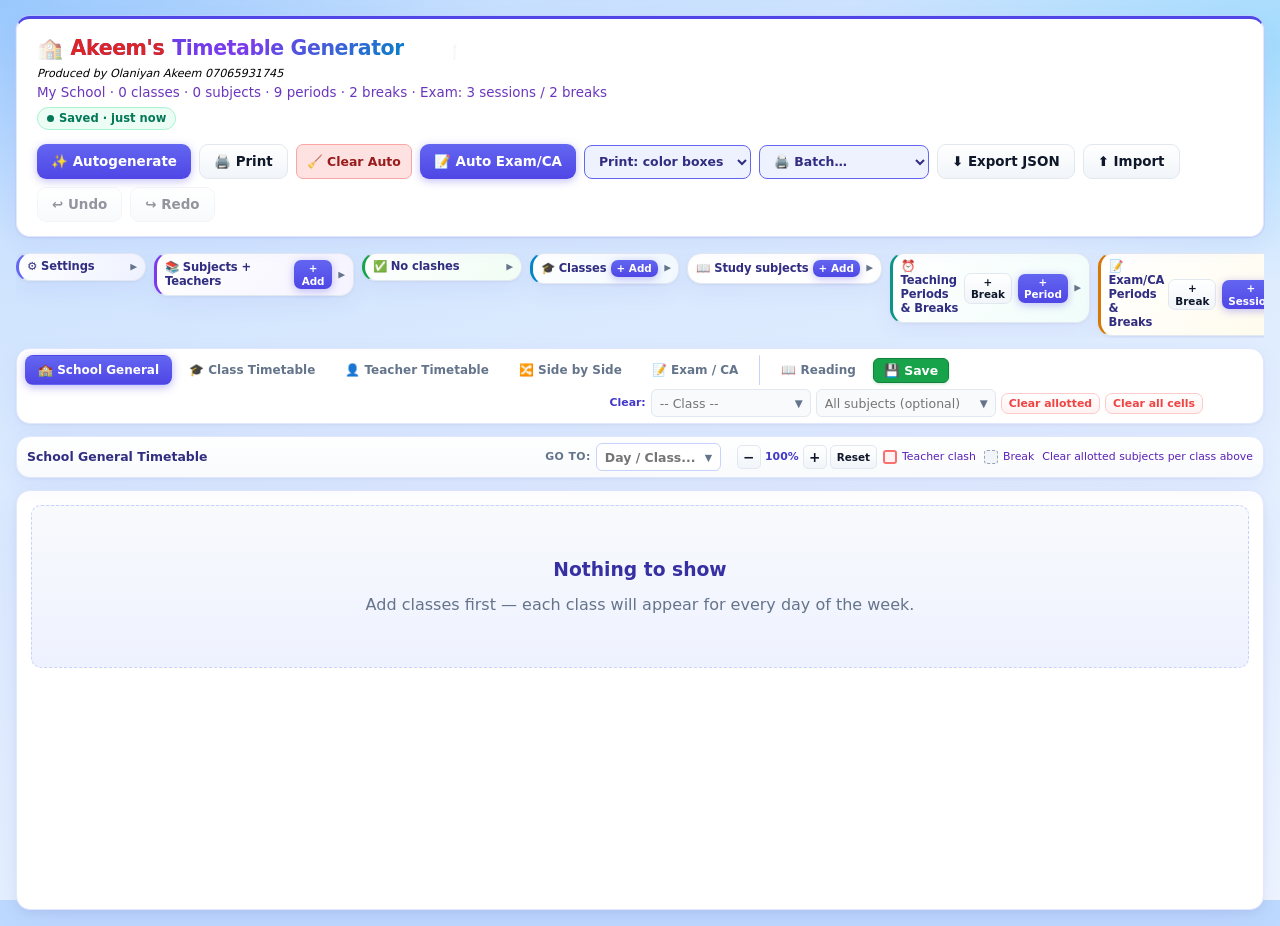
<file: index.html>
<!DOCTYPE html>
<html lang="en">
<head>
  <meta charset="UTF-8" />
  <meta name="viewport" content="width=device-width, initial-scale=1.0, viewport-fit=cover" />
  <meta name="mobile-web-app-capable" content="yes" />
  <meta name="theme-color" content="#93C5FD" />
  <title>Akeem's Timetable Generator</title>
  <link rel="stylesheet" href="styles.css" />

  <link rel="manifest" href="manifest.json" />
  <link rel="apple-touch-icon" href="icon-180x180.png" />
  <link rel="icon" type="image/png" sizes="192x192" href="icon-192x192.png" />
  <link rel="icon" type="image/png" sizes="512x512" href="icon-512x512.png" />
  <meta name="theme-color" content="#4f46e5" />
  <meta name="mobile-web-app-capable" content="yes" />
  <meta name="apple-mobile-web-app-capable" content="yes" />
  <meta name="apple-mobile-web-app-status-bar-style" content="black-translucent" />
  <meta name="apple-mobile-web-app-title" content="Akeem Timetable" />

</head>
<body data-page="school">
  <div class="app">
    <header>
      <div>
        <h1 class="title-marquee" aria-label="Akeem's Timetable Generator">
          <span class="title-marquee-track">
            <span class="title-marquee-item"><span class="title-emoji">🏫</span> <span class="akeem-name">Akeem's</span> Timetable Generator</span>
            <span class="title-marquee-item" aria-hidden="true"><span class="title-emoji">🏫</span> <span class="akeem-name">Akeem's</span> Timetable Generator</span>
          </span>
        </h1>
        <div class="produced-by">Produced by Olaniyan Akeem 07065931745</div>
        <div class="header-meta" id="headerMeta">Days as rows · Periods as columns · Breaks supported</div>
        <div class="save-status saved no-print" id="saveStatus" title="Save status on this device" aria-live="polite">
          <span class="save-dot" aria-hidden="true"></span>
          <span id="saveStatusText">Saved on this device</span>
        </div>
        <div id="printMeta" style="display:none;" aria-hidden="true"></div>
      </div>
      <div class="header-actions">
        <button type="button" class="btn btn-secondary mobile-only no-print" id="btnMobileSetup" onclick="toggleMobileSidebar()" title="Open classes, subjects &amp; settings">☰ Setup</button>
        <button class="btn btn-primary" onclick="openAutoGenModal()">✨ Autogenerate</button>
        <button class="btn btn-secondary" onclick="printTimetable()" title="Print the current view">🖨️ Print</button>
        <button type="button" class="btn btn-secondary mobile-only no-print" id="btnMobileMore" onclick="toggleMobileMore()" title="Show more tools">⋯ More</button>
        <button class="btn btn-danger btn-sm btn-mobile-secondary" onclick="clearAutoGenerated()" title="Clear only autogenerated periods, keep manually added" style="background:#fee2e2;color:#991b1b;border:1px solid #fca5a5;">🧹 Clear Auto</button>
        <button class="btn btn-primary btn-mobile-secondary" onclick="autoGenerateExamTimetable()" title="Generate CA/Exam timetable with invigilators & supervisors">📝 Auto Exam/CA</button>
        <label class="print-style-opt no-print btn-mobile-secondary" title="Subjects on printed page: color boxes or plain black text">
          <select id="printSubjectStyle" onchange="onPrintSubjectStyleChange(this.value)" aria-label="Print subject style">
            <option value="color">Print: color boxes</option>
            <option value="plain">Print: plain text</option>
          </select>
        </label>
        <label class="print-style-opt no-print btn-mobile-secondary" title="Print many timetables in one job">
          <select id="printBatchSelect" onchange="onPrintBatchSelect(this.value)" aria-label="Batch print">
            <option value="">🖨️ Batch…</option>
            <option value="classes">Print all class timetables</option>
            <option value="teachers">Print all teacher timetables</option>
          </select>
        </label>
        <button class="btn btn-secondary btn-mobile-secondary" onclick="exportJSON()">⬇️ Export JSON</button>
        <button class="btn btn-secondary btn-mobile-secondary" onclick="document.getElementById('importFile').click()">⬆️ Import</button>
        <input type="file" id="importFile" accept=".json" style="display:none" onchange="importJSON(event)" />
        <button type="button" class="btn btn-secondary btn-mobile-secondary" id="btnUndo" onclick="undo()" disabled title="Undo (Ctrl+Z)">↩️ Undo</button>
        <button type="button" class="btn btn-secondary btn-mobile-secondary" id="btnRedo" onclick="redo()" disabled title="Redo (Ctrl+Y)">↪️ Redo</button>
      </div>
    </header>

    <button type="button" class="mobile-sidebar-backdrop no-print" id="mobileSidebarBackdrop" onclick="closeMobileSidebar()" aria-label="Close setup panel"></button>

    <aside class="sidebar no-print" id="topSidebar">
        <div class="sidebar-mobile-head mobile-only no-print">
          <strong>📋 Setup</strong>
          <button type="button" class="btn btn-secondary btn-sm" onclick="closeMobileSidebar()">✕ Close</button>
        </div>
        <div class="card collapsible-card collapsed" id="settingsCard">
          <h2 class="collapsible-head" onclick="toggleSidebarCard('settingsCard')" title="Expand / collapse">
            <span>⚙️ Settings</span>
            <span class="collapse-chevron" aria-hidden="true">▼</span>
          </h2>
          <div class="collapsible-body">
            <div class="form-group">
              <label>School Name</label>
              <input type="text" id="schoolName" value="My School" onchange="updateMeta()" />
            </div>
            <div class="form-group">
              <label>Session</label>
              <input type="text" id="sessionInput" value="" placeholder="e.g. First Term 2025/2026" onchange="updateMeta()" />
              <p style="font-size:0.72rem;color:#64748b;margin-top:4px;">Shown on the right of the title when printing</p>
            </div>
            <div class="form-group">
              <label>Days (comma separated)</label>
              <input type="text" id="daysInput" value="Mon, Tue, Wed, Thu, Fri" onchange="rebuildDays()" />
            </div>
            <div class="form-group" style="margin-top:8px;">
              <label style="display:flex;align-items:center;gap:8px;font-size:0.82rem;font-weight:600;cursor:pointer;color:#0f172a;">
                <input type="checkbox" id="jumatEnabledToggle" checked onchange="toggleJumat(this.checked)" style="width:auto;min-height:0;" />
                Enable JUMAT (Friday prayer)
              </label>
              <label style="display:block;font-size:0.75rem;font-weight:600;color:#4338ca;margin:8px 0 3px;">JUMAT period</label>
              <select id="jumatSlotSelect" onchange="setJumatSlot(this.value)" style="font-size:0.82rem;padding:6px 8px;border-radius:8px;border:1px solid #e2e8f0;background:#f8fafc;width:100%;">
              </select>
              <p style="font-size:0.68rem;color:#64748b;margin-top:4px;">Choose any teaching period for JUMAT on Friday. That cell is blocked for all classes when JUMAT is enabled.</p>
            </div>
            <div class="form-group" style="margin-top:10px;">
              <label style="display:flex;align-items:center;gap:8px;font-size:0.82rem;font-weight:600;cursor:pointer;color:#0f172a;">
                <input type="checkbox" id="soundEnabledToggle" checked onchange="toggleAppSound(this.checked)" style="width:auto;min-height:0;" />
                🔊 Sound effects
              </label>
              <p style="font-size:0.68rem;color:#64748b;margin-top:4px;">Soft beeps on save, add, errors, and clashes (works offline)</p>
            </div>
            <div class="form-group" style="margin-bottom:0;margin-top:8px;">
              <button type="button" class="btn btn-danger btn-sm" style="width:100%;" onclick="clearAll()" title="Clear all classes, subjects, assignments and exams">🗑️ Clear all data</button>
              <p style="font-size:0.68rem;color:#64748b;margin-top:4px;">Removes everything (classes, subjects, timetable, exams)</p>
            </div>
          </div>
        </div>

        <div class="card collapsible-card collapsed" id="subjectsCard">
          <h2 class="collapsible-head" onclick="toggleSidebarCard('subjectsCard')" title="Expand / collapse">
            <span>📚 Subjects + Teachers</span>
            <span style="display:flex;align-items:center;gap:6px;">
              <button class="btn btn-primary btn-sm" onclick="event.stopPropagation(); openSubjectModal()">+ Add</button>
              <span class="collapse-chevron" aria-hidden="true">▼</span>
            </span>
          </h2>
          <div class="collapsible-body">
            <div class="item-list" id="subjectList"></div>
          </div>
        </div>

        <div class="card collapsible-card collapsed" id="conflictsCard">
          <h2 class="collapsible-head" onclick="toggleSidebarCard('conflictsCard')" title="Expand / collapse">
            <span id="conflictsHeadLabel">✅ No clashes</span>
            <span class="collapse-chevron" aria-hidden="true">▼</span>
          </h2>
          <div class="collapsible-body">
            <div id="conflictsPanel" class="conflicts-box ok">
              <p style="color: var(--muted); font-size: 0.8rem;">All teachers are free in their assigned slots.</p>
            </div>
          </div>
        </div>

        <div class="card" id="subjectLoadCard" style="display:none;">
          <h2>📊 Subject Load (weekly)</h2>
          <div class="item-list" id="subjectLoadList" style="max-height:200px;"></div>
          <p style="font-size:0.72rem;color:#64748b;margin-top:8px;">Each class can have a different weekly target. Green = met · Amber = partial · Gray = none/zero.</p>
        </div>

        <div class="card collapsible-card collapsed" id="classesCard">
          <h2 class="collapsible-head" onclick="toggleSidebarCard('classesCard')" title="Expand / collapse">
            <span>🎓 Classes</span>
            <span style="display:flex;align-items:center;gap:6px;">
              <button class="btn btn-primary btn-sm" onclick="event.stopPropagation(); openClassModal()">+ Add</button>
              <span class="collapse-chevron" aria-hidden="true">▼</span>
            </span>
          </h2>
          <div class="collapsible-body">
            <div class="item-list" id="classList"></div>
          </div>
        </div>

        <div class="card collapsible-card collapsed" id="studySubjectsCard">
          <h2 class="collapsible-head" onclick="toggleSidebarCard('studySubjectsCard')" title="Expand / collapse">
            <span>📖 Study subjects</span>
            <span style="display:flex;align-items:center;gap:6px;">
              <button type="button" class="btn btn-primary btn-sm" onclick="event.stopPropagation(); openStudySubjectModal()" title="Add study subject">+ Add</button>
              <span class="collapse-chevron" aria-hidden="true">▼</span>
            </span>
          </h2>
          <div class="collapsible-body">
            <p style="font-size:0.72rem;color:var(--muted);margin-bottom:8px;">Personal reading list — set how many periods to study each subject, then auto-generate.</p>
            <div class="form-group" style="margin-bottom:10px;">
              <label style="font-size:0.78rem;font-weight:700;color:#0f172a;">Study periods &amp; times</label>
              <label style="display:flex;align-items:center;gap:8px;font-size:0.78rem;margin:6px 0;cursor:pointer;">
                <input type="radio" name="studySlotMode" id="studySlotModeSchool" checked onchange="setStudySlotMode(true)" style="width:auto;min-height:0;" />
                Same as school periods
              </label>
              <label style="display:flex;align-items:center;gap:8px;font-size:0.78rem;margin:0 0 8px;cursor:pointer;">
                <input type="radio" name="studySlotMode" id="studySlotModeCustom" onchange="setStudySlotMode(false)" style="width:auto;min-height:0;" />
                Custom study periods (different times)
              </label>
              <div id="studySlotsPanel" style="display:none;">
                <div class="item-list" id="studySlotList" style="max-height:160px;margin-bottom:8px;"></div>
                <div style="display:flex;flex-wrap:wrap;gap:6px;margin-bottom:6px;">
                  <input type="text" id="studySlotLabel" placeholder="Label e.g. Study 1" style="flex:1;min-width:90px;font-size:0.78rem;padding:6px 8px;" />
                  <input type="time" id="studySlotStart" value="16:00" style="width:100px;font-size:0.78rem;padding:6px 8px;" />
                  <input type="time" id="studySlotEnd" value="17:00" style="width:100px;font-size:0.78rem;padding:6px 8px;" />
                </div>
                <button type="button" class="btn btn-secondary btn-sm" style="width:100%;margin-bottom:4px;" onclick="addStudySlot()">+ Add study period</button>
                <button type="button" class="btn btn-secondary btn-sm" style="width:100%;" onclick="copySchoolSlotsToStudy()" title="Copy school teaching periods as a starting point">Copy from school periods</button>
              </div>
            </div>
            <div class="item-list" id="studySubjectList"></div>
          </div>
        </div>

        <div class="card collapsible-card collapsed" id="teachingSlotsCard">
          <h2 class="collapsible-head" onclick="toggleSidebarCard('teachingSlotsCard')" title="Expand / collapse">
            <span>⏰ Teaching Periods & Breaks</span>
            <span style="display:flex;align-items:center;gap:6px;">
              <button class="btn btn-secondary btn-sm" onclick="event.stopPropagation(); openSlotModal(null, true, 'slots')" title="Add Break">+ Break</button>
              <button class="btn btn-primary btn-sm" onclick="event.stopPropagation(); openSlotModal(null, false, 'slots')">+ Period</button>
              <span class="collapse-chevron" aria-hidden="true">▼</span>
            </span>
          </h2>
          <div class="collapsible-body">
            <p style="font-size:0.72rem;color:#64748b;margin-bottom:6px;">Used by School / Class / Teacher timetables</p>
            <div style="display:flex;flex-wrap:wrap;gap:8px;align-items:center;margin-bottom:8px;padding:8px;background:#f8fafc;border:1px solid #e2e8f0;border-radius:8px;">
              <label style="display:flex;align-items:center;gap:6px;font-size:0.78rem;font-weight:600;cursor:pointer;">
                <input type="checkbox" id="usePerDayTimesToggle" onchange="togglePerDayTimes(this.checked)" /> Different times per day?
              </label>
              <button class="btn btn-secondary btn-sm" onclick="openDaySlotTimesModal()" title="Set Monday time different from Tuesday etc.">📅 Set per-day times</button>
            </div>
            <div class="item-list" id="slotList"></div>
          </div>
        </div>

        <div class="card collapsible-card collapsed" id="examSlotsCard">
          <h2 class="collapsible-head" onclick="toggleSidebarCard('examSlotsCard')" title="Expand / collapse">
            <span>📝 Exam/CA Periods & Breaks</span>
            <span style="display:flex;align-items:center;gap:6px;">
              <button class="btn btn-secondary btn-sm" onclick="event.stopPropagation(); openSlotModal(null, true, 'examSlots')" title="Add Break">+ Break</button>
              <button class="btn btn-primary btn-sm" onclick="event.stopPropagation(); openSlotModal(null, false, 'examSlots')">+ Session</button>
              <span class="collapse-chevron" aria-hidden="true">▼</span>
            </span>
          </h2>
          <div class="collapsible-body">
            <p style="font-size:0.72rem;color:#64748b;margin-bottom:6px;">Separate times for Exam / CA only — fully adjustable</p>
            <div class="item-list" id="examSlotList"></div>

            <h2 style="margin-top:14px;font-size:0.95rem;">📅 Exam/CA Days & Dates</h2>
            <p style="font-size:0.72rem;color:#64748b;margin-bottom:8px;">Add one or more weeks of exam days. The same weekday can appear multiple times with different dates (multi-week exams).</p>
            <div id="examDaysEditor" style="display:flex;flex-direction:column;gap:8px;max-height:280px;overflow-y:auto;"></div>
            <div style="display:flex;flex-wrap:wrap;gap:6px;margin-top:8px;">
              <button type="button" class="btn btn-primary btn-sm" onclick="addExamDayRow()" title="Add another exam day row">+ Add day</button>
              <button type="button" class="btn btn-secondary btn-sm" onclick="addExamWeekRows()" title="Append next week (same weekdays, dates +7 days)">+ Add next week</button>
              <button type="button" class="btn btn-secondary btn-sm" onclick="selectAllExamDays()">Fill week days</button>
              <button type="button" class="btn btn-danger btn-sm" onclick="clearExamDays()">Clear all</button>
            </div>
          </div>
        </div>
    </aside>

    <div class="view-tabs no-print">
      <button class="view-tab active" data-view="school" onclick="goToPage('school')"><span class="tab-long">🏫 School General</span><span class="tab-short">🏫 School</span></button>
      <button class="view-tab" data-view="class" onclick="goToPage('class')"><span class="tab-long">🎓 Class Timetable</span><span class="tab-short">🎓 Class</span></button>
      <button class="view-tab" data-view="teacher" onclick="goToPage('teacher')"><span class="tab-long">👤 Teacher Timetable</span><span class="tab-short">👤 Teacher</span></button>
      <button class="view-tab" data-view="compare" onclick="goToPage('compare')"><span class="tab-long">🔀 Side by Side</span><span class="tab-short">🔀 Compare</span></button>
      <button class="view-tab" data-view="exam" onclick="goToPage('exam')"><span class="tab-long">📝 Exam / CA</span><span class="tab-short">📝 Exam</span></button>
      <span class="view-tab-sep" aria-hidden="true" title="Personal"></span>
      <button class="view-tab" data-view="study" onclick="goToPage('study')" title="Personal reading plan"><span class="tab-long">📖 Reading</span><span class="tab-short">📖 Reading</span></button>
      <button class="btn btn-primary btn-sm" id="saveBtnTop" onclick="saveTimetableNow()" style="padding:4px 10px;border-radius:6px;font-size:0.78rem;font-weight:600;background:#16a34a;border:1px solid #15803d;color:white;box-shadow:0 1px 3px rgba(22,163,74,0.25);display:inline-flex;align-items:center;gap:4px;white-space:nowrap;">
        💾 Save
      </button>
      <div class="view-controls" id="viewControls"></div>
    </div>

    <div class="layout">
      <main class="main-panel">
        <div class="toolbar">
                    <div class="view-title" id="viewTitle">School General Timetable</div>
          <div style="flex:1"></div>
          <div class="goto-controls no-print" id="gotoControls" style="display:flex;align-items:center;gap:5px;flex-shrink:0;margin-right:10px;position:relative;">
            <label for="gotoInput" style="font-size:0.68rem;font-weight:700;color:var(--muted);text-transform:uppercase;letter-spacing:0.04em;white-space:nowrap;">Go to:</label>
            <div class="goto-combo-wrap" id="gotoComboWrap" style="position:relative;">
              <input type="hidden" id="gotoSelect" />
              <input type="text" id="gotoInput" placeholder="Day / Class..." autocomplete="off" spellcheck="false" style="width:125px;height:28px;padding:0 20px 0 8px;border:1px solid #c7d2fe;border-radius:6px;background:#fff;color:#0f172a;font-size:0.78rem;font-weight:600;outline:none;" />
              <button type="button" id="gotoToggle" tabindex="-1" style="position:absolute;right:2px;top:2px;width:18px;height:24px;border:none;background:transparent;cursor:pointer;font-size:0.6rem;color:#64748b;">▼</button>
            </div>
          </div>
          <div class="zoom-controls no-print">
            <button class="btn btn-secondary" onclick="zoomOut()" title="Zoom out">−</button>
            <span class="zoom-level" id="zoomLevel">100%</span>
            <button class="btn btn-secondary" onclick="zoomIn()" title="Zoom in">+</button>
            <button class="btn btn-secondary btn-sm" onclick="zoomReset()" title="Reset zoom">Reset</button>
          </div>
          <div class="legend no-print" id="legendArea">
            <span class="legend-item"><span class="legend-box" style="background:#fef2f2;border:2px solid #f87171;"></span> Teacher clash</span>
            <span class="legend-item"><span class="legend-box" style="background:#f1f5f9;border:1px dashed #94a3b8;"></span> Break</span>
            <span class="legend-item">Click cells to edit (School view)</span>
          </div>
        </div>

        <div class="timetable-wrapper" id="singleTimetableWrap">
          <div class="empty-view" id="emptyView" style="display:none;">
            <h3>Nothing to show</h3>
            <p id="emptyMessage">Add periods, classes and subjects first.</p>
          </div>
          <div class="timetable-scale-wrap" id="timetableScale">
            <table class="timetable" id="timetable"></table>
          </div>
        </div>

        <!-- Side-by-side: School General + Teacher -->
        <div class="compare-layout" id="compareLayout" style="display:none;">
          <div class="compare-pane compare-pane-school" id="comparePaneSchool">
            <div class="compare-pane-head">
              <div class="compare-pane-head-left" style="flex:1;min-width:0;">
                <div style="display:flex;align-items:center;gap:6px;flex-wrap:wrap;">
                  <select id="compareLeftViewSelect" onchange="switchCompareLeftView(this.value)" style="height:30px;padding:0 8px;border:1px solid #c7d2fe;border-radius:6px;background:#fff;color:#0f172a;font-size:0.85rem;font-weight:700;outline:none;cursor:pointer;max-width:170px;">
                    <option value="school">🏫 School General</option>
                    <option value="class">🎓 Class Timetable</option>
                    <option value="teacher">👤 Teacher Timetable</option>
                  </select>
                  <span id="compareLeftHint" class="compare-pane-hint">Editable · click any cell</span>
                </div>
                <div id="compareLeftControls" style="display:flex;align-items:center;gap:8px;margin-top:6px;flex-wrap:wrap;width:100%;"></div>
              </div>
              <button type="button" class="btn btn-secondary btn-sm no-print" id="btnCollapseSchool" onclick="toggleCompareSchoolPane()" title="Hide school grid to enlarge teacher view">« Hide</button>
            </div>
            <div class="timetable-wrapper compare-scroll">
              <table class="timetable" id="compareSchoolTable"></table>
            </div>
          </div>
          <div class="compare-pane compare-pane-teacher" id="comparePaneTeacher">
            <div class="compare-pane-head">
              <div class="compare-pane-head-left">
                <strong>👤 Teacher</strong>
                <span id="compareTeacherLabel" class="compare-pane-hint">Select a teacher · click cells to edit</span>
              </div>
              <button type="button" class="btn btn-secondary btn-sm no-print" id="btnShowSchool" onclick="toggleCompareSchoolPane()" style="display:none;" title="Show school grid again">🏫 Show school</button>
            </div>
            <div class="timetable-wrapper compare-scroll">
              <div id="compareTeacherEmpty" class="empty-view" style="display:none;padding:24px;">
                <h3>Select a teacher</h3>
                <p>Use the search box above to find and compare different teachers.</p>
              </div>
              <table class="timetable" id="compareTeacherTable"></table>
            </div>
          </div>
        </div>
      </main>
    </div>
  </div>

  <!-- Slot Modal -->
  <div class="modal-overlay" id="slotModal">
    <div class="modal">
      <h3 id="slotModalTitle">Add Period</h3>
      <div class="form-group">
        <label>Label *</label>
        <input type="text" id="slotLabel" placeholder="e.g. Period 1, Lunch, Short Break" />
      </div>
      <div class="form-group">
        <label>Start Time</label>
        <input type="time" id="slotStart" />
      </div>
      <div class="form-group">
        <label>End Time</label>
        <input type="time" id="slotEnd" />
      </div>
      <div class="checkbox-row">
        <input type="checkbox" id="slotIsBreak" />
        <label for="slotIsBreak" style="margin:0;font-size:0.9rem;">This is a Break (no subjects)</label>
      </div>
      <div class="modal-actions">
        <button class="btn btn-secondary" onclick="closeSlotModal()">Cancel</button>
        <button class="btn btn-primary" onclick="saveSlot()">Save</button>
      </div>
    </div>
  </div>

  <!-- Class Modal -->
  <div class="modal-overlay" id="classModal">
    <div class="modal">
      <h3 id="classModalTitle">Add Class</h3>
      <div class="form-group">
        <label>Class Name *</label>
        <input type="text" id="classNameInput" placeholder="e.g. Class 5-A" />
      </div>
      <div class="modal-actions">
        <button class="btn btn-secondary" onclick="closeClassModal()">Cancel</button>
        <button class="btn btn-primary" onclick="saveClass()">Save</button>
      </div>
    </div>
  </div>

  <!-- Subject Modal -->
  <div class="modal-overlay" id="subjectModal">
    <div class="modal">
      <h3 id="subjectModalTitle">Add Subject</h3>
      <div class="form-group">
        <label>Subject Name *</label>
        <input type="text" id="subjName" placeholder="e.g. Mathematics" />
      </div>
      <div class="form-group">
        <label>Teacher *</label>
        <input type="text" id="subjTeacher" placeholder="e.g. Mr. Smith" />
      </div>
      <div class="form-group">
        <label>Room (optional)</label>
        <input type="text" id="subjRoom" placeholder="e.g. Room 12" />
      </div>
      <div class="form-group">
        <label>Times per week (varies by class)</label>
        <p style="font-size:0.72rem;color:#64748b;margin-bottom:4px;">Periods per week for each class</p>
        <div id="subjWeeklyByClass" style="display:flex;flex-direction:column;gap:3px;max-height:180px;overflow-y:auto;"></div>
        <p id="subjWeeklyHint" style="font-size:0.75rem;color:#94a3b8;margin-top:4px;display:none;">Add classes first to set per-class frequencies.</p>
      </div>
      <div class="form-group">
        <label>Color</label>
        <div class="color-picker" id="colorPicker"></div>
      </div>
      <div class="modal-actions">
        <button class="btn btn-secondary" onclick="closeSubjectModal()">Cancel</button>
        <button class="btn btn-primary" onclick="saveSubject()">Save</button>
      </div>
    </div>
  </div>

  <!-- Exam / CA Modal -->
  <div class="modal-overlay" id="examModal">
    <div class="modal">
      <h3 id="examModalTitle">Exam / CA Session</h3>
      <p style="font-size:0.85rem;color:var(--muted);margin-bottom:12px;" id="examSlotLabel"></p>
      <div id="examExisting" style="margin-bottom:12px;"></div>
      <hr style="border:none;border-top:1px solid var(--border);margin:12px 0;" />
      <h4 style="font-size:0.95rem;margin-bottom:8px;">Schedule session</h4>
      <p style="font-size:0.75rem;color:var(--muted);margin-bottom:10px;"><strong>1 supervisor</strong> for the whole class (all arms) for the <strong>full exam day</strong>. <strong>1 invigilator</strong> for each arm for the <strong>full day</strong>.</p>
      <div class="form-group">
        <label>Class (arm) *</label>
        <div class="combo-box" id="examClassCombo">
          <input type="hidden" id="examClass" value="" />
          <input type="text" id="examClassInput" class="combo-input" placeholder="Type or choose class…" autocomplete="off" spellcheck="false" />
          <button type="button" class="combo-toggle" id="examClassToggle" tabindex="-1" aria-label="Open class list">▼</button>
        </div>
      </div>
      <div class="form-group">
        <label>Subject under exam *</label>
        <div class="combo-box" id="examSubjectCombo">
          <input type="hidden" id="examSubject" value="" />
          <input type="text" id="examSubjectInput" class="combo-input" placeholder="Type or choose subject…" autocomplete="off" spellcheck="false" />
          <button type="button" class="combo-toggle" id="examSubjectToggle" tabindex="-1" aria-label="Open subject list">▼</button>
        </div>
      </div>
      <div class="form-group">
        <label>Invigilator (this arm only) *</label>
        <div class="combo-box" id="examInvigilatorCombo">
          <input type="hidden" id="examInvigilator" value="" />
          <input type="text" id="examInvigilatorInput" class="combo-input" placeholder="Type or choose invigilator…" autocomplete="off" spellcheck="false" />
          <button type="button" class="combo-toggle" id="examInvigilatorToggle" tabindex="-1" aria-label="Open invigilator list">▼</button>
        </div>
      </div>
      <div class="form-group">
        <label>Supervisor (whole class / all arms) *</label>
        <div class="combo-box" id="examSupervisorCombo">
          <input type="hidden" id="examSupervisor" value="" />
          <input type="text" id="examSupervisorInput" class="combo-input" placeholder="Type or choose supervisor…" autocomplete="off" spellcheck="false" />
          <button type="button" class="combo-toggle" id="examSupervisorToggle" tabindex="-1" aria-label="Open supervisor list">▼</button>
        </div>
      </div>
      <div id="examClashWarning" style="display:none;background:#fef3c7;color:#92400e;padding:8px 12px;border-radius:8px;font-size:0.82rem;margin-bottom:10px;"></div>
      <div class="modal-actions">
        <button class="btn btn-secondary" onclick="closeExamModal()">Close</button>
        <button class="btn btn-primary" onclick="saveExamSession()">+ Add session</button>
      </div>
    </div>
  </div>


  <!-- Auto Exam/CA: pick supervisors per class group -->
  <div class="modal-overlay" id="examAutoGenModal">
    <div class="modal" style="max-width:520px;">
      <h3>📝 Auto-generate Exam / CA</h3>
      <p style="font-size:0.82rem;color:var(--muted);margin:0 0 12px 0;line-height:1.45;">
        Duties last the <strong>whole exam day</strong> (not per paper).<br>
        <strong>1 supervisor</strong> per class for the full day (all arms share them).<br>
        <strong>1 invigilator</strong> per arm for the full day.<br>
        Leave a class on <em>Auto</em> to pick a free supervisor automatically.
      </p>
      <div id="examAutoGenSupervisorList" style="max-height:50vh;overflow:auto;margin-bottom:12px;"></div>
      <div class="modal-actions">
        <button type="button" class="btn btn-secondary" onclick="closeExamAutoGenModal()">Cancel</button>
        <button type="button" class="btn btn-primary" onclick="confirmExamAutoGenerate()">Generate</button>
      </div>
    </div>
  </div>

  <!-- Study subject modal -->
  <div class="modal-overlay" id="studySubjectModal">
    <div class="modal" style="max-width:420px;">
      <h3 id="studySubjectModalTitle">Add study subject</h3>
      <div class="form-group">
        <label>Subject to study *</label>
        <input type="text" id="studySubjName" placeholder="e.g. Mathematics, Quran, English" />
      </div>
      <div class="form-group">
        <label>Periods per week *</label>
        <input type="number" id="studySubjPeriods" min="1" max="40" value="3" />
        <p style="font-size:0.72rem;color:var(--muted);margin-top:4px;">How many study periods to place on your reading timetable</p>
      </div>
      <div class="form-group">
        <label>Colour</label>
        <div id="studyColorPicker" class="color-picker" style="display:flex;flex-wrap:wrap;gap:6px;"></div>
      </div>
      <div class="modal-actions">
        <button type="button" class="btn btn-secondary" onclick="closeStudySubjectModal()">Cancel</button>
        <button type="button" class="btn btn-primary" onclick="saveStudySubject()">Save</button>
      </div>
    </div>
  </div>

  <!-- Study cell assign modal -->
  <div class="modal-overlay" id="studyAssignModal">
    <div class="modal" style="max-width:420px;">
      <h3 id="studyAssignTitle">Study period</h3>
      <p style="font-size:0.85rem;color:var(--muted);margin-bottom:12px;" id="studyAssignSlotLabel"></p>
      <div id="studyAssignExisting" style="margin-bottom:12px;"></div>
      <div class="form-group">
        <label>Subject</label>
        <select id="studyAssignSubject"></select>
      </div>
      <div class="modal-actions">
        <button type="button" class="btn btn-danger" onclick="clearStudyCell()">Clear cell</button>
        <button type="button" class="btn btn-secondary" onclick="closeStudyAssignModal()">Close</button>
        <button type="button" class="btn btn-primary" onclick="saveStudyAssignment()">+ Place</button>
      </div>
    </div>
  </div>

  <!-- Assign Modal -->
  <div class="modal-overlay" id="assignModal">
    <div class="modal">
      <h3 id="assignModalTitle">Assignments</h3>
      <p style="font-size:0.85rem;color:var(--muted);margin-bottom:12px;" id="assignSlotLabel"></p>
      <!-- Day / Period navigation inside modal -->
      <div style="display:flex;gap:8px;margin-bottom:12px;flex-wrap:wrap;align-items:end;background:#f8fafc;border:1px solid #e2e8f0;border-radius:8px;padding:8px 10px;">
        <div class="form-group" style="flex:1;min-width:120px;margin-bottom:0;">
          <label style="font-size:0.72rem;">Day</label>
          <select id="assignDay" onchange="onAssignDayChange(this.value)" style="width:100%;padding:6px 8px;border:1px solid #cbd5e1;border-radius:6px;font-size:0.85rem;background:white;"></select>
        </div>
        <div class="form-group" style="flex:1;min-width:140px;margin-bottom:0;">
          <label style="font-size:0.72rem;">Period</label>
          <select id="assignPeriod" onchange="onAssignPeriodChange(this.value)" style="width:100%;padding:6px 8px;border:1px solid #cbd5e1;border-radius:6px;font-size:0.85rem;background:white;"></select>
        </div>
        <div style="display:flex;gap:4px;align-items:center;">
          <button type="button" class="btn btn-secondary btn-xs" onclick="navigateAssignSlot(-1,-1)" title="Previous day">◀ Day</button>
          <button type="button" class="btn btn-secondary btn-xs" onclick="navigateAssignSlot(1,1)" title="Next day">Day ▶</button>
          <button type="button" class="btn btn-secondary btn-xs" onclick="navigateAssignSlot(0,-1)" title="Previous period">◀ Period</button>
          <button type="button" class="btn btn-secondary btn-xs" onclick="navigateAssignSlot(0,1)" title="Next period">Period ▶</button>
        </div>
      </div>
      <div class="modal-entries" id="modalEntries"></div>
      <hr style="border:none;border-top:1px solid var(--border);margin:14px 0;" />
      <div id="topSubjectPlacements" class="subject-placements" style="display:none;"></div>
      <h4 style="font-size:0.95rem;margin-bottom:4px;">Add assignment</h4>
      <p style="font-size:0.75rem;color:var(--muted);margin-bottom:10px;">You can place <strong>multiple subjects</strong> in the same period for one class (groups / concurrent lessons).</p>
      <div class="form-group">
        <label>Class</label>
        <div class="combo-box" id="assignClassCombo">
          <input type="hidden" id="assignClass" value="" />
          <input type="text" id="assignClassInput" class="combo-input" placeholder="Type or choose class…" autocomplete="off" spellcheck="false" />
          <button type="button" class="combo-toggle" id="assignClassToggle" tabindex="-1" aria-label="Open class list">▼</button>
        </div>
      </div>
      <div class="form-group">
        <label>Subject (Teacher)</label>
        <div class="combo-box" id="assignSubjectCombo">
          <input type="hidden" id="assignSubject" value="" />
          <input type="text" id="assignSubjectInput" class="combo-input" placeholder="Type or choose subject (teacher)…" autocomplete="off" spellcheck="false" />
          <button type="button" class="combo-toggle" id="assignSubjectToggle" tabindex="-1" aria-label="Open subject list">▼</button>
        </div>
      </div>
      <div id="clashWarning" style="display:none;background:#fef3c7;color:#92400e;padding:8px 12px;border-radius:8px;font-size:0.82rem;margin-bottom:10px;"></div>
      <div class="modal-actions">
        <button class="btn btn-danger" onclick="clearAssignCell()" title="Remove all subjects from this class in this period">🗑️ Clear cell</button>
        <button class="btn btn-danger" onclick="clearClassScheduleFromModal()" title="Clear all allotted subjects for this class across the week">🗑️ Clear class week</button>
        <button class="btn btn-secondary" onclick="closeAssignModal()">Close</button>
        <button class="btn btn-primary" onclick="addAssignment()">+ Add to this slot</button>
      </div>
    </div>
  </div>

  <!-- Autogenerate conditions -->
  <div class="modal-overlay" id="autoGenModal">
    <div class="modal" style="max-width:640px;max-height:90vh;display:flex;flex-direction:column;">
      <div style="display:flex;align-items:flex-start;justify-content:space-between;gap:10px;margin-bottom:4px;">
        <h3 style="margin-bottom:0;">✨ Autogenerate conditions</h3>
        <button type="button" class="btn btn-secondary btn-sm" onclick="closeAutoGenModal()" title="Close without generating" aria-label="Cancel and close" style="flex-shrink:0;min-width:36px;font-size:1.1rem;line-height:1;padding:6px 10px;">✕</button>
      </div>
      <p style="font-size:0.85rem;color:var(--muted);margin-bottom:10px;">Set rules before the school timetable is generated. Press <strong>Cancel</strong> if you do not want to generate.</p>
      <div id="agModalScroll" style="overflow-y:auto;flex:1;padding-right:4px;min-height:0;max-height:calc(90vh - 160px);">
        <div class="checkbox-row" style="margin-bottom:8px;background:#f0fdf4;border:1px solid #bbf7d0;border-radius:8px;padding:8px;">
          <input type="checkbox" id="agLearnFromManual" checked />
          <label for="agLearnFromManual" style="font-weight:600;color:#166534;">🧠 Learn & imitate my manual groupings when generating</label>
          <div style="font-size:0.7rem;color:#15803d;margin-left:24px;margin-top:2px;">If you manually grouped e.g. English+Maths+Basic Science in same period for JSS1, autogenerate will keep that exact grouping pattern for all arms</div>
        </div>
        <div style="display:flex;gap:6px;margin-bottom:10px;">
          <button type="button" class="btn btn-secondary btn-sm" onclick="learnAndShowManualGroupings()" style="background:#ecfdf5;border:1px solid #6ee7b7;color:#065f46;">🧠 Learn now from manual timetable</button>
          <span style="font-size:0.68rem;color:#6b7280;align-self:center;">Scans manual cells with 2+ subjects or same subject across arms</span>
        </div>
        <div class="checkbox-row" style="margin-bottom:8px;">
          <input type="checkbox" id="agClearExisting" />
          <label for="agClearExisting" style="margin:0;font-size:0.88rem;">Clear existing assignments first <span style="color:var(--muted);font-weight:400;">(off = keep grid)</span></label>
        </div>
        <div class="checkbox-row" style="margin-bottom:8px;">
          <input type="checkbox" id="agRequireDouble" checked />
          <label for="agRequireDouble" style="margin:0;font-size:0.88rem;">Subjects with <strong>more than 2</strong> periods/week get <strong>1 double period</strong></label>
        </div>
        <div class="checkbox-row" style="margin-bottom:8px;">
          <input type="checkbox" id="agScatter" checked />
          <label for="agScatter" style="margin:0;font-size:0.88rem;">Scatter periods (avoid clustering)</label>
        </div>
        <div class="checkbox-row" style="margin-bottom:12px;">
          <input type="checkbox" id="agCombinedArms" checked />
          <label for="agCombinedArms" style="margin:0;font-size:0.88rem;">Allow combined arms (same subject = no clash)</label>
        </div>

        <div class="ag-rule-section" style="border:1px solid #e0e7ff;background:#f8fafc;border-radius:10px;padding:10px;">
          <div class="ag-rule-head" style="margin-bottom:8px;">
            <strong>📚 Subjects to generate</strong>
            <span id="agSubjectCountBadge" style="background:#4f46e5;color:white;padding:2px 8px;border-radius:10px;font-size:0.72rem;"></span>
          </div>
          <!-- Search & Filters -->
          <div style="display:flex;gap:6px;flex-wrap:wrap;margin-bottom:8px;">
            <input type="text" id="agSubjectSearch" placeholder="🔍 Search subject or teacher..." oninput="agFilterSubjects()" style="flex:1;min-width:140px;padding:6px 10px;border:1px solid #cbd5e1;border-radius:6px;font-size:0.82rem;" />


          </div>
          <!-- Quick actions -->
          <div style="display:flex;gap:4px;flex-wrap:wrap;margin-bottom:8px;">
            <button type="button" class="btn btn-secondary btn-sm" onclick="agSelectAllSubjects()" style="background:white;">✓ All</button>
            <button type="button" class="btn btn-secondary btn-sm" onclick="agSelectNoSubjects()" style="background:white;">✗ None</button>
            <button type="button" class="btn btn-secondary btn-sm" onclick="agInvertSubjects()" style="background:white;">⇄ Invert</button>
            <button type="button" class="btn btn-secondary btn-sm" onclick="agSelectCoreSubjects()" style="background:#ecfdf5;border-color:#6ee7b7;">★ Core</button>
            <button type="button" style="display:none;" onclick="agSelectByClassFilter()" style="background:#eff6ff;border-color:#93c5fd;" title="Select subjects offered for chosen class filter">📋 By class</button>
          </div>
          <p class="ag-rule-hint" style="margin:0 0 6px;">Tip: Search, filter by teacher/class, then tick. Only ticked subjects will be autogenerated.</p>
          <div id="agIncludeSubjectsList" style="max-height:280px;overflow-y:auto;border:1px solid #e2e8f0;border-radius:8px;background:white;padding:4px;"></div>
        </div>

        <!-- 1. Subject groups -->
        <div class="ag-rule-section">
          <div class="ag-rule-head">
            <strong>1. Subject groups</strong>
            <button type="button" class="btn btn-primary btn-sm" onclick="agAddSubjectGroup()">+ Add group</button>
          </div>
          <p class="ag-rule-hint">Subjects that must be scheduled together for selected classes.</p>
          <div id="agSubjectGroupsList"></div>
        </div>

        <!-- 2. Same-period arms -->
        <div class="ag-rule-section">
          <div class="ag-rule-head">
            <strong>2. Same period (class arms)</strong>
            <button type="button" class="btn btn-primary btn-sm" onclick="agAddSyncBlock()">+ Add rule</button>
          </div>
          <p class="ag-rule-hint">Selected arms get the same subject / group at the same day &amp; period.</p>
          <div id="agSyncBlocksList"></div>
        </div>

        <!-- 3. Double period controls -->
        <div class="ag-rule-section">
          <div class="ag-rule-head">
            <strong>3. Double period (2 periods/week)</strong>
          </div>
          <p class="ag-rule-hint">Tick subjects with <strong>2 periods/week</strong> that <strong>must</strong> be one consecutive double.</p>
          <div id="agForceDoubleList"></div>
          <p class="ag-rule-hint" style="margin-top:8px;">Tick subjects that must <strong>never</strong> get a double period.</p>
          <div id="agNoDoubleList"></div>
        </div>

        <!-- 4. Teacher unavailable -->
        <div class="ag-rule-section">
          <div class="ag-rule-head">
            <strong>4. Teacher unavailable</strong>
            <button type="button" class="btn btn-primary btn-sm" onclick="agAddTeacherBlock()">+ Add block</button>
          </div>
          <p class="ag-rule-hint">Teacher cannot teach on selected days and/or periods.</p>
          <div id="agTeacherBlocksList"></div>
        </div>

        <p style="font-size:0.72rem;color:var(--muted);margin-top:10px;">Rules are saved with the timetable. Generate still respects JUMAT, clashes, and quotas.</p>
      </div>
      <div class="modal-actions" style="margin-top:12px;flex-shrink:0;border-top:1px solid #e2e8f0;padding-top:12px;background:#fff;position:sticky;bottom:0;">
        <button type="button" class="btn btn-secondary" onclick="closeAutoGenModal()" title="Close without generating">Cancel</button>
        <button type="button" class="btn btn-primary" onclick="runAutoGenerateFromModal()">✨ Generate</button>
      </div>
    </div>
  </div>

  
  <!-- Per-Day Times Modal -->
  <div class="modal-overlay" id="daySlotTimesModal">
    <div class="modal" style="max-width:900px;max-height:90vh;overflow:auto;">
      <h3>📅 Different Times Per Day</h3>
      <p style="font-size:0.82rem;color:var(--muted);margin-bottom:10px;">Set different start/end times for each day. Example: Period 1 on Monday 08:00-08:40, Tuesday 08:15-09:00, Friday 07:45-08:30. Leave blank to use the default period time.</p>
      <div style="display:flex;gap:8px;margin-bottom:10px;flex-wrap:wrap;">
        <button class="btn btn-secondary btn-sm" onclick="copyDayTimes('Mon')">Copy Monday to all days</button>
        <button class="btn btn-secondary btn-sm" onclick="clearAllDayTimes()">Clear all custom times (use defaults)</button>
        <label style="display:flex;align-items:center;gap:6px;font-size:0.78rem;"><input type="checkbox" id="dayTimesUsePerDay" onchange="togglePerDayTimes(this.checked)" /> Enable per-day times</label>
      </div>
      <div id="daySlotTimesGrid" style="overflow:auto;max-height:60vh;border:1px solid var(--border);border-radius:8px;"></div>
      <div class="modal-actions" style="margin-top:12px;">
        <button class="btn btn-secondary" onclick="closeDaySlotTimesModal()">Cancel</button>
        <button class="btn btn-primary" onclick="saveDaySlotTimes()">Save times</button>
      </div>
      <p style="font-size:0.7rem;color:var(--muted);margin-top:8px;">For print: when per-day times enabled, each cell shows its own day-specific time, and header shows only Period labels.</p>
    </div>
  </div>

  <div class="print-page-footer" id="printPageFooter" style="display:none;" aria-hidden="true"></div>
  <!-- Off-screen multi-page print root (all classes / all teachers) -->
  <div id="printBatchRoot" style="display:none;" aria-hidden="true"></div>

  <div id="moveHintTip" role="tooltip" aria-hidden="true"></div>
  <div id="autosaveFlash" aria-live="polite" aria-atomic="true">✓ Autosaved</div>
  <div class="toast" id="toast"></div>

  <script src="app.js"></script>

  <script src="extras.js"></script>



  <!-- Drag Move/Copy Modal -->
  <div class="modal-overlay" id="dragActionModal">
    <div class="modal" style="max-width:380px;">
      <h3 style="margin-bottom:4px;">Move or Copy?</h3>
      <div id="dragActionInfo" style="font-size:0.84rem;color:#475569;background:#f8fafc;border:1px solid #e2e8f0;border-radius:8px;padding:10px 12px;margin:10px 0 16px;line-height:1.5;"></div>
      <div style="display:flex;gap:8px;justify-content:flex-end;flex-wrap:wrap;">
        <button type="button" class="btn btn-secondary btn-sm" onclick="closeDragActionModal()">Cancel</button>
        <button type="button" class="btn btn-secondary btn-sm" id="btnDragCopy" onclick="confirmDragAction('copy')">📋 Copy</button>
        <button type="button" class="btn btn-primary btn-sm" id="btnDragMove" onclick="confirmDragAction('move')">✂️ Move</button>
      </div>
      <p style="font-size:0.68rem;color:#94a3b8;margin-top:10px;">Tip: Drag a cell with multiple subjects to move/copy the whole group.</p>
    </div>
  </div>

</body>
</html>
</file>
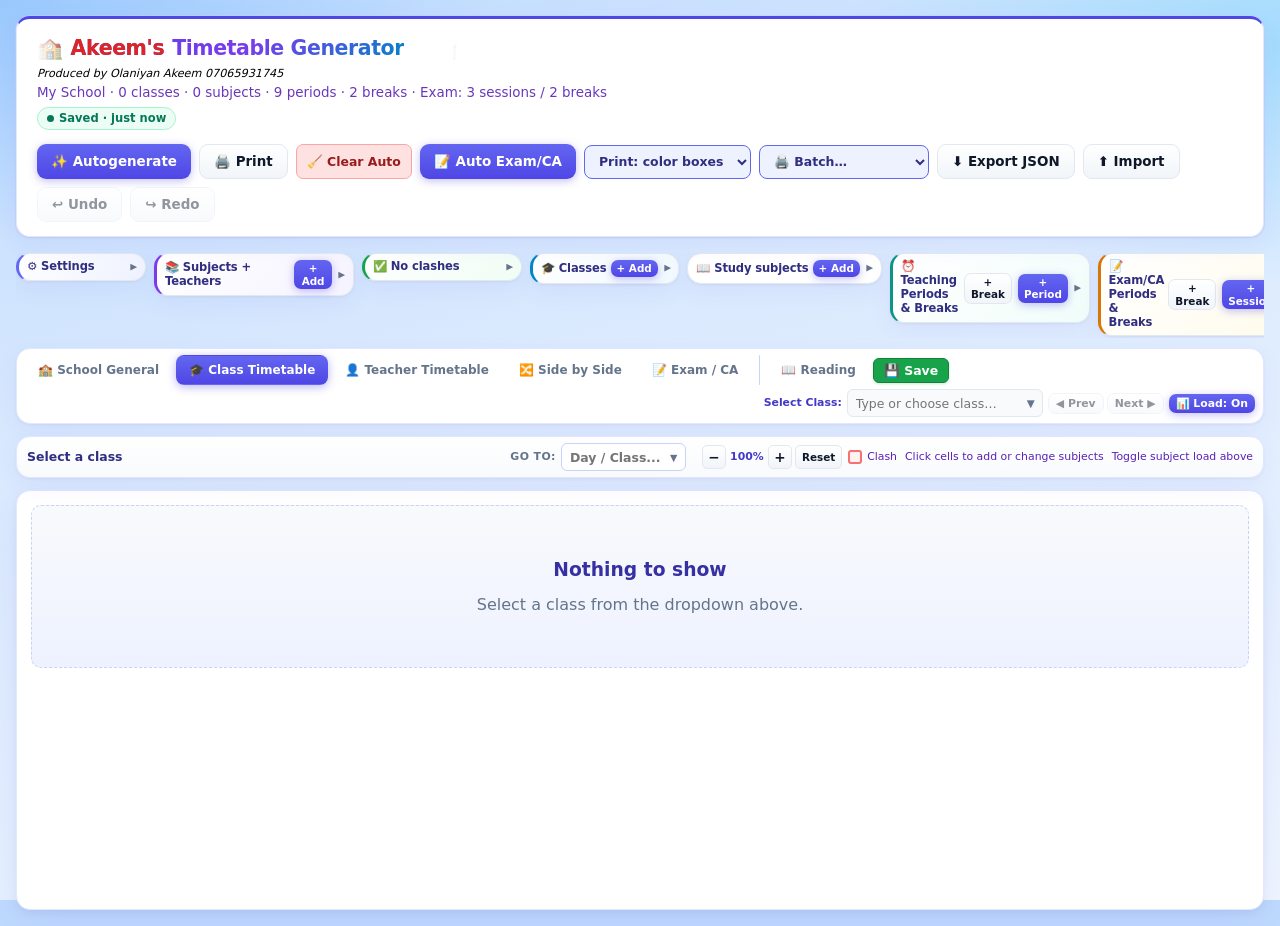
<file: class.html>
<!DOCTYPE html>
<html lang="en">
<head>
  <meta charset="UTF-8" />
  <meta name="viewport" content="width=device-width, initial-scale=1.0, viewport-fit=cover" />
  <meta name="mobile-web-app-capable" content="yes" />
  <meta name="theme-color" content="#93C5FD" />
  <title>Akeem's Timetable Generator</title>
  <link rel="stylesheet" href="styles.css" />

  <link rel="manifest" href="manifest.json" />
  <link rel="apple-touch-icon" href="icon-180x180.png" />
  <link rel="icon" type="image/png" sizes="192x192" href="icon-192x192.png" />
  <link rel="icon" type="image/png" sizes="512x512" href="icon-512x512.png" />
  <meta name="theme-color" content="#4f46e5" />
  <meta name="mobile-web-app-capable" content="yes" />
  <meta name="apple-mobile-web-app-capable" content="yes" />
  <meta name="apple-mobile-web-app-status-bar-style" content="black-translucent" />
  <meta name="apple-mobile-web-app-title" content="Akeem Timetable" />

</head>
<body data-page="class">
  <div class="app">
    <header>
      <div>
        <h1 class="title-marquee" aria-label="Akeem's Timetable Generator">
          <span class="title-marquee-track">
            <span class="title-marquee-item"><span class="title-emoji">🏫</span> <span class="akeem-name">Akeem's</span> Timetable Generator</span>
            <span class="title-marquee-item" aria-hidden="true"><span class="title-emoji">🏫</span> <span class="akeem-name">Akeem's</span> Timetable Generator</span>
          </span>
        </h1>
        <div class="produced-by">Produced by Olaniyan Akeem 07065931745</div>
        <div class="header-meta" id="headerMeta">Days as rows · Periods as columns · Breaks supported</div>
        <div class="save-status saved no-print" id="saveStatus" title="Save status on this device" aria-live="polite">
          <span class="save-dot" aria-hidden="true"></span>
          <span id="saveStatusText">Saved on this device</span>
        </div>
        <div id="printMeta" style="display:none;" aria-hidden="true"></div>
      </div>
      <div class="header-actions">
        <button type="button" class="btn btn-secondary mobile-only no-print" id="btnMobileSetup" onclick="toggleMobileSidebar()" title="Open classes, subjects &amp; settings">☰ Setup</button>
        <button class="btn btn-primary" onclick="openAutoGenModal()">✨ Autogenerate</button>
        <button class="btn btn-secondary" onclick="printTimetable()" title="Print the current view">🖨️ Print</button>
        <button type="button" class="btn btn-secondary mobile-only no-print" id="btnMobileMore" onclick="toggleMobileMore()" title="Show more tools">⋯ More</button>
        <button class="btn btn-danger btn-sm btn-mobile-secondary" onclick="clearAutoGenerated()" title="Clear only autogenerated periods, keep manually added" style="background:#fee2e2;color:#991b1b;border:1px solid #fca5a5;">🧹 Clear Auto</button>
        <button class="btn btn-primary btn-mobile-secondary" onclick="autoGenerateExamTimetable()" title="Generate CA/Exam timetable with invigilators & supervisors">📝 Auto Exam/CA</button>
        <label class="print-style-opt no-print btn-mobile-secondary" title="Subjects on printed page: color boxes or plain black text">
          <select id="printSubjectStyle" onchange="onPrintSubjectStyleChange(this.value)" aria-label="Print subject style">
            <option value="color">Print: color boxes</option>
            <option value="plain">Print: plain text</option>
          </select>
        </label>
        <label class="print-style-opt no-print btn-mobile-secondary" title="Print many timetables in one job">
          <select id="printBatchSelect" onchange="onPrintBatchSelect(this.value)" aria-label="Batch print">
            <option value="">🖨️ Batch…</option>
            <option value="classes">Print all class timetables</option>
            <option value="teachers">Print all teacher timetables</option>
          </select>
        </label>
        <button class="btn btn-secondary btn-mobile-secondary" onclick="exportJSON()">⬇️ Export JSON</button>
        <button class="btn btn-secondary btn-mobile-secondary" onclick="document.getElementById('importFile').click()">⬆️ Import</button>
        <input type="file" id="importFile" accept=".json" style="display:none" onchange="importJSON(event)" />
        <button type="button" class="btn btn-secondary btn-mobile-secondary" id="btnUndo" onclick="undo()" disabled title="Undo (Ctrl+Z)">↩️ Undo</button>
        <button type="button" class="btn btn-secondary btn-mobile-secondary" id="btnRedo" onclick="redo()" disabled title="Redo (Ctrl+Y)">↪️ Redo</button>
      </div>
    </header>

    <button type="button" class="mobile-sidebar-backdrop no-print" id="mobileSidebarBackdrop" onclick="closeMobileSidebar()" aria-label="Close setup panel"></button>

    <aside class="sidebar no-print" id="topSidebar">
        <div class="sidebar-mobile-head mobile-only no-print">
          <strong>📋 Setup</strong>
          <button type="button" class="btn btn-secondary btn-sm" onclick="closeMobileSidebar()">✕ Close</button>
        </div>
        <div class="card collapsible-card collapsed" id="settingsCard">
          <h2 class="collapsible-head" onclick="toggleSidebarCard('settingsCard')" title="Expand / collapse">
            <span>⚙️ Settings</span>
            <span class="collapse-chevron" aria-hidden="true">▼</span>
          </h2>
          <div class="collapsible-body">
            <div class="form-group">
              <label>School Name</label>
              <input type="text" id="schoolName" value="My School" onchange="updateMeta()" />
            </div>
            <div class="form-group">
              <label>Session</label>
              <input type="text" id="sessionInput" value="" placeholder="e.g. First Term 2025/2026" onchange="updateMeta()" />
              <p style="font-size:0.72rem;color:#64748b;margin-top:4px;">Shown on the right of the title when printing</p>
            </div>
            <div class="form-group">
              <label>Days (comma separated)</label>
              <input type="text" id="daysInput" value="Mon, Tue, Wed, Thu, Fri" onchange="rebuildDays()" />
            </div>
            <div class="form-group" style="margin-top:8px;">
              <label style="display:flex;align-items:center;gap:8px;font-size:0.82rem;font-weight:600;cursor:pointer;color:#0f172a;">
                <input type="checkbox" id="jumatEnabledToggle" checked onchange="toggleJumat(this.checked)" style="width:auto;min-height:0;" />
                Enable JUMAT (Friday prayer)
              </label>
              <label style="display:block;font-size:0.75rem;font-weight:600;color:#4338ca;margin:8px 0 3px;">JUMAT period</label>
              <select id="jumatSlotSelect" onchange="setJumatSlot(this.value)" style="font-size:0.82rem;padding:6px 8px;border-radius:8px;border:1px solid #e2e8f0;background:#f8fafc;width:100%;">
              </select>
              <p style="font-size:0.68rem;color:#64748b;margin-top:4px;">Choose any teaching period for JUMAT on Friday. That cell is blocked for all classes when JUMAT is enabled.</p>
            </div>
            <div class="form-group" style="margin-top:10px;">
              <label style="display:flex;align-items:center;gap:8px;font-size:0.82rem;font-weight:600;cursor:pointer;color:#0f172a;">
                <input type="checkbox" id="soundEnabledToggle" checked onchange="toggleAppSound(this.checked)" style="width:auto;min-height:0;" />
                🔊 Sound effects
              </label>
              <p style="font-size:0.68rem;color:#64748b;margin-top:4px;">Soft beeps on save, add, errors, and clashes (works offline)</p>
            </div>
            <div class="form-group" style="margin-bottom:0;margin-top:8px;">
              <button type="button" class="btn btn-danger btn-sm" style="width:100%;" onclick="clearAll()" title="Clear all classes, subjects, assignments and exams">🗑️ Clear all data</button>
              <p style="font-size:0.68rem;color:#64748b;margin-top:4px;">Removes everything (classes, subjects, timetable, exams)</p>
            </div>
          </div>
        </div>

        <div class="card collapsible-card collapsed" id="subjectsCard">
          <h2 class="collapsible-head" onclick="toggleSidebarCard('subjectsCard')" title="Expand / collapse">
            <span>📚 Subjects + Teachers</span>
            <span style="display:flex;align-items:center;gap:6px;">
              <button class="btn btn-primary btn-sm" onclick="event.stopPropagation(); openSubjectModal()">+ Add</button>
              <span class="collapse-chevron" aria-hidden="true">▼</span>
            </span>
          </h2>
          <div class="collapsible-body">
            <div class="item-list" id="subjectList"></div>
          </div>
        </div>

        <div class="card collapsible-card collapsed" id="conflictsCard">
          <h2 class="collapsible-head" onclick="toggleSidebarCard('conflictsCard')" title="Expand / collapse">
            <span id="conflictsHeadLabel">✅ No clashes</span>
            <span class="collapse-chevron" aria-hidden="true">▼</span>
          </h2>
          <div class="collapsible-body">
            <div id="conflictsPanel" class="conflicts-box ok">
              <p style="color: var(--muted); font-size: 0.8rem;">All teachers are free in their assigned slots.</p>
            </div>
          </div>
        </div>

        <div class="card" id="subjectLoadCard" style="display:none;">
          <h2>📊 Subject Load (weekly)</h2>
          <div class="item-list" id="subjectLoadList" style="max-height:200px;"></div>
          <p style="font-size:0.72rem;color:#64748b;margin-top:8px;">Each class can have a different weekly target. Green = met · Amber = partial · Gray = none/zero.</p>
        </div>

        <div class="card collapsible-card collapsed" id="classesCard">
          <h2 class="collapsible-head" onclick="toggleSidebarCard('classesCard')" title="Expand / collapse">
            <span>🎓 Classes</span>
            <span style="display:flex;align-items:center;gap:6px;">
              <button class="btn btn-primary btn-sm" onclick="event.stopPropagation(); openClassModal()">+ Add</button>
              <span class="collapse-chevron" aria-hidden="true">▼</span>
            </span>
          </h2>
          <div class="collapsible-body">
            <div class="item-list" id="classList"></div>
          </div>
        </div>

        <div class="card collapsible-card collapsed" id="studySubjectsCard">
          <h2 class="collapsible-head" onclick="toggleSidebarCard('studySubjectsCard')" title="Expand / collapse">
            <span>📖 Study subjects</span>
            <span style="display:flex;align-items:center;gap:6px;">
              <button type="button" class="btn btn-primary btn-sm" onclick="event.stopPropagation(); openStudySubjectModal()" title="Add study subject">+ Add</button>
              <span class="collapse-chevron" aria-hidden="true">▼</span>
            </span>
          </h2>
          <div class="collapsible-body">
            <p style="font-size:0.72rem;color:var(--muted);margin-bottom:8px;">Personal reading list — set how many periods to study each subject, then auto-generate.</p>
            <div class="form-group" style="margin-bottom:10px;">
              <label style="font-size:0.78rem;font-weight:700;color:#0f172a;">Study periods &amp; times</label>
              <label style="display:flex;align-items:center;gap:8px;font-size:0.78rem;margin:6px 0;cursor:pointer;">
                <input type="radio" name="studySlotMode" id="studySlotModeSchool" checked onchange="setStudySlotMode(true)" style="width:auto;min-height:0;" />
                Same as school periods
              </label>
              <label style="display:flex;align-items:center;gap:8px;font-size:0.78rem;margin:0 0 8px;cursor:pointer;">
                <input type="radio" name="studySlotMode" id="studySlotModeCustom" onchange="setStudySlotMode(false)" style="width:auto;min-height:0;" />
                Custom study periods (different times)
              </label>
              <div id="studySlotsPanel" style="display:none;">
                <div class="item-list" id="studySlotList" style="max-height:160px;margin-bottom:8px;"></div>
                <div style="display:flex;flex-wrap:wrap;gap:6px;margin-bottom:6px;">
                  <input type="text" id="studySlotLabel" placeholder="Label e.g. Study 1" style="flex:1;min-width:90px;font-size:0.78rem;padding:6px 8px;" />
                  <input type="time" id="studySlotStart" value="16:00" style="width:100px;font-size:0.78rem;padding:6px 8px;" />
                  <input type="time" id="studySlotEnd" value="17:00" style="width:100px;font-size:0.78rem;padding:6px 8px;" />
                </div>
                <button type="button" class="btn btn-secondary btn-sm" style="width:100%;margin-bottom:4px;" onclick="addStudySlot()">+ Add study period</button>
                <button type="button" class="btn btn-secondary btn-sm" style="width:100%;" onclick="copySchoolSlotsToStudy()" title="Copy school teaching periods as a starting point">Copy from school periods</button>
              </div>
            </div>
            <div class="item-list" id="studySubjectList"></div>
          </div>
        </div>

        <div class="card collapsible-card collapsed" id="teachingSlotsCard">
          <h2 class="collapsible-head" onclick="toggleSidebarCard('teachingSlotsCard')" title="Expand / collapse">
            <span>⏰ Teaching Periods & Breaks</span>
            <span style="display:flex;align-items:center;gap:6px;">
              <button class="btn btn-secondary btn-sm" onclick="event.stopPropagation(); openSlotModal(null, true, 'slots')" title="Add Break">+ Break</button>
              <button class="btn btn-primary btn-sm" onclick="event.stopPropagation(); openSlotModal(null, false, 'slots')">+ Period</button>
              <span class="collapse-chevron" aria-hidden="true">▼</span>
            </span>
          </h2>
          <div class="collapsible-body">
            <p style="font-size:0.72rem;color:#64748b;margin-bottom:6px;">Used by School / Class / Teacher timetables</p>
            <div style="display:flex;flex-wrap:wrap;gap:8px;align-items:center;margin-bottom:8px;padding:8px;background:#f8fafc;border:1px solid #e2e8f0;border-radius:8px;">
              <label style="display:flex;align-items:center;gap:6px;font-size:0.78rem;font-weight:600;cursor:pointer;">
                <input type="checkbox" id="usePerDayTimesToggle" onchange="togglePerDayTimes(this.checked)" /> Different times per day?
              </label>
              <button class="btn btn-secondary btn-sm" onclick="openDaySlotTimesModal()" title="Set Monday time different from Tuesday etc.">📅 Set per-day times</button>
            </div>
            <div class="item-list" id="slotList"></div>
          </div>
        </div>

        <div class="card collapsible-card collapsed" id="examSlotsCard">
          <h2 class="collapsible-head" onclick="toggleSidebarCard('examSlotsCard')" title="Expand / collapse">
            <span>📝 Exam/CA Periods & Breaks</span>
            <span style="display:flex;align-items:center;gap:6px;">
              <button class="btn btn-secondary btn-sm" onclick="event.stopPropagation(); openSlotModal(null, true, 'examSlots')" title="Add Break">+ Break</button>
              <button class="btn btn-primary btn-sm" onclick="event.stopPropagation(); openSlotModal(null, false, 'examSlots')">+ Session</button>
              <span class="collapse-chevron" aria-hidden="true">▼</span>
            </span>
          </h2>
          <div class="collapsible-body">
            <p style="font-size:0.72rem;color:#64748b;margin-bottom:6px;">Separate times for Exam / CA only — fully adjustable</p>
            <div class="item-list" id="examSlotList"></div>

            <h2 style="margin-top:14px;font-size:0.95rem;">📅 Exam/CA Days & Dates</h2>
            <p style="font-size:0.72rem;color:#64748b;margin-bottom:8px;">Add one or more weeks of exam days. The same weekday can appear multiple times with different dates (multi-week exams).</p>
            <div id="examDaysEditor" style="display:flex;flex-direction:column;gap:8px;max-height:280px;overflow-y:auto;"></div>
            <div style="display:flex;flex-wrap:wrap;gap:6px;margin-top:8px;">
              <button type="button" class="btn btn-primary btn-sm" onclick="addExamDayRow()" title="Add another exam day row">+ Add day</button>
              <button type="button" class="btn btn-secondary btn-sm" onclick="addExamWeekRows()" title="Append next week (same weekdays, dates +7 days)">+ Add next week</button>
              <button type="button" class="btn btn-secondary btn-sm" onclick="selectAllExamDays()">Fill week days</button>
              <button type="button" class="btn btn-danger btn-sm" onclick="clearExamDays()">Clear all</button>
            </div>
          </div>
        </div>
    </aside>

    <div class="view-tabs no-print">
      <button class="view-tab" data-view="school" onclick="goToPage('school')"><span class="tab-long">🏫 School General</span><span class="tab-short">🏫 School</span></button>
      <button class="view-tab active" data-view="class" onclick="goToPage('class')"><span class="tab-long">🎓 Class Timetable</span><span class="tab-short">🎓 Class</span></button>
      <button class="view-tab" data-view="teacher" onclick="goToPage('teacher')"><span class="tab-long">👤 Teacher Timetable</span><span class="tab-short">👤 Teacher</span></button>
      <button class="view-tab" data-view="compare" onclick="goToPage('compare')"><span class="tab-long">🔀 Side by Side</span><span class="tab-short">🔀 Compare</span></button>
      <button class="view-tab" data-view="exam" onclick="goToPage('exam')"><span class="tab-long">📝 Exam / CA</span><span class="tab-short">📝 Exam</span></button>
      <span class="view-tab-sep" aria-hidden="true" title="Personal"></span>
      <button class="view-tab" data-view="study" onclick="goToPage('study')" title="Personal reading plan"><span class="tab-long">📖 Reading</span><span class="tab-short">📖 Reading</span></button>
      <button class="btn btn-primary btn-sm" id="saveBtnTop" onclick="saveTimetableNow()" style="padding:4px 10px;border-radius:6px;font-size:0.78rem;font-weight:600;background:#16a34a;border:1px solid #15803d;color:white;box-shadow:0 1px 3px rgba(22,163,74,0.25);display:inline-flex;align-items:center;gap:4px;white-space:nowrap;">
        💾 Save
      </button>
      <div class="view-controls" id="viewControls"></div>
    </div>

    <div class="layout">
      <main class="main-panel">
        <div class="toolbar">
                    <div class="view-title" id="viewTitle">School General Timetable</div>
          <div style="flex:1"></div>
          <div class="goto-controls no-print" id="gotoControls" style="display:flex;align-items:center;gap:5px;flex-shrink:0;margin-right:10px;position:relative;">
            <label for="gotoInput" style="font-size:0.68rem;font-weight:700;color:var(--muted);text-transform:uppercase;letter-spacing:0.04em;white-space:nowrap;">Go to:</label>
            <div class="goto-combo-wrap" id="gotoComboWrap" style="position:relative;">
              <input type="hidden" id="gotoSelect" />
              <input type="text" id="gotoInput" placeholder="Day / Class..." autocomplete="off" spellcheck="false" style="width:125px;height:28px;padding:0 20px 0 8px;border:1px solid #c7d2fe;border-radius:6px;background:#fff;color:#0f172a;font-size:0.78rem;font-weight:600;outline:none;" />
              <button type="button" id="gotoToggle" tabindex="-1" style="position:absolute;right:2px;top:2px;width:18px;height:24px;border:none;background:transparent;cursor:pointer;font-size:0.6rem;color:#64748b;">▼</button>
            </div>
          </div>
          <div class="zoom-controls no-print">
            <button class="btn btn-secondary" onclick="zoomOut()" title="Zoom out">−</button>
            <span class="zoom-level" id="zoomLevel">100%</span>
            <button class="btn btn-secondary" onclick="zoomIn()" title="Zoom in">+</button>
            <button class="btn btn-secondary btn-sm" onclick="zoomReset()" title="Reset zoom">Reset</button>
          </div>
          <div class="legend no-print" id="legendArea">
            <span class="legend-item"><span class="legend-box" style="background:#fef2f2;border:2px solid #f87171;"></span> Teacher clash</span>
            <span class="legend-item"><span class="legend-box" style="background:#f1f5f9;border:1px dashed #94a3b8;"></span> Break</span>
            <span class="legend-item">Click cells to edit (School view)</span>
          </div>
        </div>

        <div class="timetable-wrapper" id="singleTimetableWrap">
          <div class="empty-view" id="emptyView" style="display:none;">
            <h3>Nothing to show</h3>
            <p id="emptyMessage">Add periods, classes and subjects first.</p>
          </div>
          <div class="timetable-scale-wrap" id="timetableScale">
            <table class="timetable" id="timetable"></table>
          </div>
        </div>

        <!-- Side-by-side: School General + Teacher -->
        <div class="compare-layout" id="compareLayout" style="display:none;">
          <div class="compare-pane compare-pane-school" id="comparePaneSchool">
            <div class="compare-pane-head">
              <div class="compare-pane-head-left" style="flex:1;min-width:0;">
                <div style="display:flex;align-items:center;gap:6px;flex-wrap:wrap;">
                  <select id="compareLeftViewSelect" onchange="switchCompareLeftView(this.value)" style="height:30px;padding:0 8px;border:1px solid #c7d2fe;border-radius:6px;background:#fff;color:#0f172a;font-size:0.85rem;font-weight:700;outline:none;cursor:pointer;max-width:170px;">
                    <option value="school">🏫 School General</option>
                    <option value="class">🎓 Class Timetable</option>
                    <option value="teacher">👤 Teacher Timetable</option>
                  </select>
                  <span id="compareLeftHint" class="compare-pane-hint">Editable · click any cell</span>
                </div>
                <div id="compareLeftControls" style="display:flex;align-items:center;gap:8px;margin-top:6px;flex-wrap:wrap;width:100%;"></div>
              </div>
              <button type="button" class="btn btn-secondary btn-sm no-print" id="btnCollapseSchool" onclick="toggleCompareSchoolPane()" title="Hide school grid to enlarge teacher view">« Hide</button>
            </div>
            <div class="timetable-wrapper compare-scroll">
              <table class="timetable" id="compareSchoolTable"></table>
            </div>
          </div>
          <div class="compare-pane compare-pane-teacher" id="comparePaneTeacher">
            <div class="compare-pane-head">
              <div class="compare-pane-head-left">
                <strong>👤 Teacher</strong>
                <span id="compareTeacherLabel" class="compare-pane-hint">Select a teacher · click cells to edit</span>
              </div>
              <button type="button" class="btn btn-secondary btn-sm no-print" id="btnShowSchool" onclick="toggleCompareSchoolPane()" style="display:none;" title="Show school grid again">🏫 Show school</button>
            </div>
            <div class="timetable-wrapper compare-scroll">
              <div id="compareTeacherEmpty" class="empty-view" style="display:none;padding:24px;">
                <h3>Select a teacher</h3>
                <p>Use the search box above to find and compare different teachers.</p>
              </div>
              <table class="timetable" id="compareTeacherTable"></table>
            </div>
          </div>
        </div>
      </main>
    </div>
  </div>

  <!-- Slot Modal -->
  <div class="modal-overlay" id="slotModal">
    <div class="modal">
      <h3 id="slotModalTitle">Add Period</h3>
      <div class="form-group">
        <label>Label *</label>
        <input type="text" id="slotLabel" placeholder="e.g. Period 1, Lunch, Short Break" />
      </div>
      <div class="form-group">
        <label>Start Time</label>
        <input type="time" id="slotStart" />
      </div>
      <div class="form-group">
        <label>End Time</label>
        <input type="time" id="slotEnd" />
      </div>
      <div class="checkbox-row">
        <input type="checkbox" id="slotIsBreak" />
        <label for="slotIsBreak" style="margin:0;font-size:0.9rem;">This is a Break (no subjects)</label>
      </div>
      <div class="modal-actions">
        <button class="btn btn-secondary" onclick="closeSlotModal()">Cancel</button>
        <button class="btn btn-primary" onclick="saveSlot()">Save</button>
      </div>
    </div>
  </div>

  <!-- Class Modal -->
  <div class="modal-overlay" id="classModal">
    <div class="modal">
      <h3 id="classModalTitle">Add Class</h3>
      <div class="form-group">
        <label>Class Name *</label>
        <input type="text" id="classNameInput" placeholder="e.g. Class 5-A" />
      </div>
      <div class="modal-actions">
        <button class="btn btn-secondary" onclick="closeClassModal()">Cancel</button>
        <button class="btn btn-primary" onclick="saveClass()">Save</button>
      </div>
    </div>
  </div>

  <!-- Subject Modal -->
  <div class="modal-overlay" id="subjectModal">
    <div class="modal">
      <h3 id="subjectModalTitle">Add Subject</h3>
      <div class="form-group">
        <label>Subject Name *</label>
        <input type="text" id="subjName" placeholder="e.g. Mathematics" />
      </div>
      <div class="form-group">
        <label>Teacher *</label>
        <input type="text" id="subjTeacher" placeholder="e.g. Mr. Smith" />
      </div>
      <div class="form-group">
        <label>Room (optional)</label>
        <input type="text" id="subjRoom" placeholder="e.g. Room 12" />
      </div>
      <div class="form-group">
        <label>Times per week (varies by class)</label>
        <p style="font-size:0.72rem;color:#64748b;margin-bottom:4px;">Periods per week for each class</p>
        <div id="subjWeeklyByClass" style="display:flex;flex-direction:column;gap:3px;max-height:180px;overflow-y:auto;"></div>
        <p id="subjWeeklyHint" style="font-size:0.75rem;color:#94a3b8;margin-top:4px;display:none;">Add classes first to set per-class frequencies.</p>
      </div>
      <div class="form-group">
        <label>Color</label>
        <div class="color-picker" id="colorPicker"></div>
      </div>
      <div class="modal-actions">
        <button class="btn btn-secondary" onclick="closeSubjectModal()">Cancel</button>
        <button class="btn btn-primary" onclick="saveSubject()">Save</button>
      </div>
    </div>
  </div>

  <!-- Exam / CA Modal -->
  <div class="modal-overlay" id="examModal">
    <div class="modal">
      <h3 id="examModalTitle">Exam / CA Session</h3>
      <p style="font-size:0.85rem;color:var(--muted);margin-bottom:12px;" id="examSlotLabel"></p>
      <div id="examExisting" style="margin-bottom:12px;"></div>
      <hr style="border:none;border-top:1px solid var(--border);margin:12px 0;" />
      <h4 style="font-size:0.95rem;margin-bottom:8px;">Schedule session</h4>
      <p style="font-size:0.75rem;color:var(--muted);margin-bottom:10px;"><strong>1 supervisor</strong> for the whole class (all arms) for the <strong>full exam day</strong>. <strong>1 invigilator</strong> for each arm for the <strong>full day</strong>.</p>
      <div class="form-group">
        <label>Class (arm) *</label>
        <div class="combo-box" id="examClassCombo">
          <input type="hidden" id="examClass" value="" />
          <input type="text" id="examClassInput" class="combo-input" placeholder="Type or choose class…" autocomplete="off" spellcheck="false" />
          <button type="button" class="combo-toggle" id="examClassToggle" tabindex="-1" aria-label="Open class list">▼</button>
        </div>
      </div>
      <div class="form-group">
        <label>Subject under exam *</label>
        <div class="combo-box" id="examSubjectCombo">
          <input type="hidden" id="examSubject" value="" />
          <input type="text" id="examSubjectInput" class="combo-input" placeholder="Type or choose subject…" autocomplete="off" spellcheck="false" />
          <button type="button" class="combo-toggle" id="examSubjectToggle" tabindex="-1" aria-label="Open subject list">▼</button>
        </div>
      </div>
      <div class="form-group">
        <label>Invigilator (this arm only) *</label>
        <div class="combo-box" id="examInvigilatorCombo">
          <input type="hidden" id="examInvigilator" value="" />
          <input type="text" id="examInvigilatorInput" class="combo-input" placeholder="Type or choose invigilator…" autocomplete="off" spellcheck="false" />
          <button type="button" class="combo-toggle" id="examInvigilatorToggle" tabindex="-1" aria-label="Open invigilator list">▼</button>
        </div>
      </div>
      <div class="form-group">
        <label>Supervisor (whole class / all arms) *</label>
        <div class="combo-box" id="examSupervisorCombo">
          <input type="hidden" id="examSupervisor" value="" />
          <input type="text" id="examSupervisorInput" class="combo-input" placeholder="Type or choose supervisor…" autocomplete="off" spellcheck="false" />
          <button type="button" class="combo-toggle" id="examSupervisorToggle" tabindex="-1" aria-label="Open supervisor list">▼</button>
        </div>
      </div>
      <div id="examClashWarning" style="display:none;background:#fef3c7;color:#92400e;padding:8px 12px;border-radius:8px;font-size:0.82rem;margin-bottom:10px;"></div>
      <div class="modal-actions">
        <button class="btn btn-secondary" onclick="closeExamModal()">Close</button>
        <button class="btn btn-primary" onclick="saveExamSession()">+ Add session</button>
      </div>
    </div>
  </div>


  <!-- Auto Exam/CA: pick supervisors per class group -->
  <div class="modal-overlay" id="examAutoGenModal">
    <div class="modal" style="max-width:520px;">
      <h3>📝 Auto-generate Exam / CA</h3>
      <p style="font-size:0.82rem;color:var(--muted);margin:0 0 12px 0;line-height:1.45;">
        Duties last the <strong>whole exam day</strong> (not per paper).<br>
        <strong>1 supervisor</strong> per class for the full day (all arms share them).<br>
        <strong>1 invigilator</strong> per arm for the full day.<br>
        Leave a class on <em>Auto</em> to pick a free supervisor automatically.
      </p>
      <div id="examAutoGenSupervisorList" style="max-height:50vh;overflow:auto;margin-bottom:12px;"></div>
      <div class="modal-actions">
        <button type="button" class="btn btn-secondary" onclick="closeExamAutoGenModal()">Cancel</button>
        <button type="button" class="btn btn-primary" onclick="confirmExamAutoGenerate()">Generate</button>
      </div>
    </div>
  </div>

  <!-- Study subject modal -->
  <div class="modal-overlay" id="studySubjectModal">
    <div class="modal" style="max-width:420px;">
      <h3 id="studySubjectModalTitle">Add study subject</h3>
      <div class="form-group">
        <label>Subject to study *</label>
        <input type="text" id="studySubjName" placeholder="e.g. Mathematics, Quran, English" />
      </div>
      <div class="form-group">
        <label>Periods per week *</label>
        <input type="number" id="studySubjPeriods" min="1" max="40" value="3" />
        <p style="font-size:0.72rem;color:var(--muted);margin-top:4px;">How many study periods to place on your reading timetable</p>
      </div>
      <div class="form-group">
        <label>Colour</label>
        <div id="studyColorPicker" class="color-picker" style="display:flex;flex-wrap:wrap;gap:6px;"></div>
      </div>
      <div class="modal-actions">
        <button type="button" class="btn btn-secondary" onclick="closeStudySubjectModal()">Cancel</button>
        <button type="button" class="btn btn-primary" onclick="saveStudySubject()">Save</button>
      </div>
    </div>
  </div>

  <!-- Study cell assign modal -->
  <div class="modal-overlay" id="studyAssignModal">
    <div class="modal" style="max-width:420px;">
      <h3 id="studyAssignTitle">Study period</h3>
      <p style="font-size:0.85rem;color:var(--muted);margin-bottom:12px;" id="studyAssignSlotLabel"></p>
      <div id="studyAssignExisting" style="margin-bottom:12px;"></div>
      <div class="form-group">
        <label>Subject</label>
        <select id="studyAssignSubject"></select>
      </div>
      <div class="modal-actions">
        <button type="button" class="btn btn-danger" onclick="clearStudyCell()">Clear cell</button>
        <button type="button" class="btn btn-secondary" onclick="closeStudyAssignModal()">Close</button>
        <button type="button" class="btn btn-primary" onclick="saveStudyAssignment()">+ Place</button>
      </div>
    </div>
  </div>

  <!-- Assign Modal -->
  <div class="modal-overlay" id="assignModal">
    <div class="modal">
      <h3 id="assignModalTitle">Assignments</h3>
      <p style="font-size:0.85rem;color:var(--muted);margin-bottom:12px;" id="assignSlotLabel"></p>
      <!-- Day / Period navigation inside modal -->
      <div style="display:flex;gap:8px;margin-bottom:12px;flex-wrap:wrap;align-items:end;background:#f8fafc;border:1px solid #e2e8f0;border-radius:8px;padding:8px 10px;">
        <div class="form-group" style="flex:1;min-width:120px;margin-bottom:0;">
          <label style="font-size:0.72rem;">Day</label>
          <select id="assignDay" onchange="onAssignDayChange(this.value)" style="width:100%;padding:6px 8px;border:1px solid #cbd5e1;border-radius:6px;font-size:0.85rem;background:white;"></select>
        </div>
        <div class="form-group" style="flex:1;min-width:140px;margin-bottom:0;">
          <label style="font-size:0.72rem;">Period</label>
          <select id="assignPeriod" onchange="onAssignPeriodChange(this.value)" style="width:100%;padding:6px 8px;border:1px solid #cbd5e1;border-radius:6px;font-size:0.85rem;background:white;"></select>
        </div>
        <div style="display:flex;gap:4px;align-items:center;">
          <button type="button" class="btn btn-secondary btn-xs" onclick="navigateAssignSlot(-1,-1)" title="Previous day">◀ Day</button>
          <button type="button" class="btn btn-secondary btn-xs" onclick="navigateAssignSlot(1,1)" title="Next day">Day ▶</button>
          <button type="button" class="btn btn-secondary btn-xs" onclick="navigateAssignSlot(0,-1)" title="Previous period">◀ Period</button>
          <button type="button" class="btn btn-secondary btn-xs" onclick="navigateAssignSlot(0,1)" title="Next period">Period ▶</button>
        </div>
      </div>
      <div class="modal-entries" id="modalEntries"></div>
      <hr style="border:none;border-top:1px solid var(--border);margin:14px 0;" />
      <div id="topSubjectPlacements" class="subject-placements" style="display:none;"></div>
      <h4 style="font-size:0.95rem;margin-bottom:4px;">Add assignment</h4>
      <p style="font-size:0.75rem;color:var(--muted);margin-bottom:10px;">You can place <strong>multiple subjects</strong> in the same period for one class (groups / concurrent lessons).</p>
      <div class="form-group">
        <label>Class</label>
        <div class="combo-box" id="assignClassCombo">
          <input type="hidden" id="assignClass" value="" />
          <input type="text" id="assignClassInput" class="combo-input" placeholder="Type or choose class…" autocomplete="off" spellcheck="false" />
          <button type="button" class="combo-toggle" id="assignClassToggle" tabindex="-1" aria-label="Open class list">▼</button>
        </div>
      </div>
      <div class="form-group">
        <label>Subject (Teacher)</label>
        <div class="combo-box" id="assignSubjectCombo">
          <input type="hidden" id="assignSubject" value="" />
          <input type="text" id="assignSubjectInput" class="combo-input" placeholder="Type or choose subject (teacher)…" autocomplete="off" spellcheck="false" />
          <button type="button" class="combo-toggle" id="assignSubjectToggle" tabindex="-1" aria-label="Open subject list">▼</button>
        </div>
      </div>
      <div id="clashWarning" style="display:none;background:#fef3c7;color:#92400e;padding:8px 12px;border-radius:8px;font-size:0.82rem;margin-bottom:10px;"></div>
      <div class="modal-actions">
        <button class="btn btn-danger" onclick="clearAssignCell()" title="Remove all subjects from this class in this period">🗑️ Clear cell</button>
        <button class="btn btn-danger" onclick="clearClassScheduleFromModal()" title="Clear all allotted subjects for this class across the week">🗑️ Clear class week</button>
        <button class="btn btn-secondary" onclick="closeAssignModal()">Close</button>
        <button class="btn btn-primary" onclick="addAssignment()">+ Add to this slot</button>
      </div>
    </div>
  </div>

  <!-- Autogenerate conditions -->
  <div class="modal-overlay" id="autoGenModal">
    <div class="modal" style="max-width:640px;max-height:90vh;display:flex;flex-direction:column;">
      <div style="display:flex;align-items:flex-start;justify-content:space-between;gap:10px;margin-bottom:4px;">
        <h3 style="margin-bottom:0;">✨ Autogenerate conditions</h3>
        <button type="button" class="btn btn-secondary btn-sm" onclick="closeAutoGenModal()" title="Close without generating" aria-label="Cancel and close" style="flex-shrink:0;min-width:36px;font-size:1.1rem;line-height:1;padding:6px 10px;">✕</button>
      </div>
      <p style="font-size:0.85rem;color:var(--muted);margin-bottom:10px;">Set rules before the school timetable is generated. Press <strong>Cancel</strong> if you do not want to generate.</p>
      <div id="agModalScroll" style="overflow-y:auto;flex:1;padding-right:4px;min-height:0;max-height:calc(90vh - 160px);">
        <div class="checkbox-row" style="margin-bottom:8px;background:#f0fdf4;border:1px solid #bbf7d0;border-radius:8px;padding:8px;">
          <input type="checkbox" id="agLearnFromManual" checked />
          <label for="agLearnFromManual" style="font-weight:600;color:#166534;">🧠 Learn & imitate my manual groupings when generating</label>
          <div style="font-size:0.7rem;color:#15803d;margin-left:24px;margin-top:2px;">If you manually grouped e.g. English+Maths+Basic Science in same period for JSS1, autogenerate will keep that exact grouping pattern for all arms</div>
        </div>
        <div style="display:flex;gap:6px;margin-bottom:10px;">
          <button type="button" class="btn btn-secondary btn-sm" onclick="learnAndShowManualGroupings()" style="background:#ecfdf5;border:1px solid #6ee7b7;color:#065f46;">🧠 Learn now from manual timetable</button>
          <span style="font-size:0.68rem;color:#6b7280;align-self:center;">Scans manual cells with 2+ subjects or same subject across arms</span>
        </div>
        <div class="checkbox-row" style="margin-bottom:8px;">
          <input type="checkbox" id="agClearExisting" />
          <label for="agClearExisting" style="margin:0;font-size:0.88rem;">Clear existing assignments first <span style="color:var(--muted);font-weight:400;">(off = keep grid)</span></label>
        </div>
        <div class="checkbox-row" style="margin-bottom:8px;">
          <input type="checkbox" id="agRequireDouble" checked />
          <label for="agRequireDouble" style="margin:0;font-size:0.88rem;">Subjects with <strong>more than 2</strong> periods/week get <strong>1 double period</strong></label>
        </div>
        <div class="checkbox-row" style="margin-bottom:8px;">
          <input type="checkbox" id="agScatter" checked />
          <label for="agScatter" style="margin:0;font-size:0.88rem;">Scatter periods (avoid clustering)</label>
        </div>
        <div class="checkbox-row" style="margin-bottom:12px;">
          <input type="checkbox" id="agCombinedArms" checked />
          <label for="agCombinedArms" style="margin:0;font-size:0.88rem;">Allow combined arms (same subject = no clash)</label>
        </div>

        <div class="ag-rule-section" style="border:1px solid #e0e7ff;background:#f8fafc;border-radius:10px;padding:10px;">
          <div class="ag-rule-head" style="margin-bottom:8px;">
            <strong>📚 Subjects to generate</strong>
            <span id="agSubjectCountBadge" style="background:#4f46e5;color:white;padding:2px 8px;border-radius:10px;font-size:0.72rem;"></span>
          </div>
          <!-- Search & Filters -->
          <div style="display:flex;gap:6px;flex-wrap:wrap;margin-bottom:8px;">
            <input type="text" id="agSubjectSearch" placeholder="🔍 Search subject or teacher..." oninput="agFilterSubjects()" style="flex:1;min-width:140px;padding:6px 10px;border:1px solid #cbd5e1;border-radius:6px;font-size:0.82rem;" />


          </div>
          <!-- Quick actions -->
          <div style="display:flex;gap:4px;flex-wrap:wrap;margin-bottom:8px;">
            <button type="button" class="btn btn-secondary btn-sm" onclick="agSelectAllSubjects()" style="background:white;">✓ All</button>
            <button type="button" class="btn btn-secondary btn-sm" onclick="agSelectNoSubjects()" style="background:white;">✗ None</button>
            <button type="button" class="btn btn-secondary btn-sm" onclick="agInvertSubjects()" style="background:white;">⇄ Invert</button>
            <button type="button" class="btn btn-secondary btn-sm" onclick="agSelectCoreSubjects()" style="background:#ecfdf5;border-color:#6ee7b7;">★ Core</button>
            <button type="button" style="display:none;" onclick="agSelectByClassFilter()" style="background:#eff6ff;border-color:#93c5fd;" title="Select subjects offered for chosen class filter">📋 By class</button>
          </div>
          <p class="ag-rule-hint" style="margin:0 0 6px;">Tip: Search, filter by teacher/class, then tick. Only ticked subjects will be autogenerated.</p>
          <div id="agIncludeSubjectsList" style="max-height:280px;overflow-y:auto;border:1px solid #e2e8f0;border-radius:8px;background:white;padding:4px;"></div>
        </div>

        <!-- 1. Subject groups -->
        <div class="ag-rule-section">
          <div class="ag-rule-head">
            <strong>1. Subject groups</strong>
            <button type="button" class="btn btn-primary btn-sm" onclick="agAddSubjectGroup()">+ Add group</button>
          </div>
          <p class="ag-rule-hint">Subjects that must be scheduled together for selected classes.</p>
          <div id="agSubjectGroupsList"></div>
        </div>

        <!-- 2. Same-period arms -->
        <div class="ag-rule-section">
          <div class="ag-rule-head">
            <strong>2. Same period (class arms)</strong>
            <button type="button" class="btn btn-primary btn-sm" onclick="agAddSyncBlock()">+ Add rule</button>
          </div>
          <p class="ag-rule-hint">Selected arms get the same subject / group at the same day &amp; period.</p>
          <div id="agSyncBlocksList"></div>
        </div>

        <!-- 3. Double period controls -->
        <div class="ag-rule-section">
          <div class="ag-rule-head">
            <strong>3. Double period (2 periods/week)</strong>
          </div>
          <p class="ag-rule-hint">Tick subjects with <strong>2 periods/week</strong> that <strong>must</strong> be one consecutive double.</p>
          <div id="agForceDoubleList"></div>
          <p class="ag-rule-hint" style="margin-top:8px;">Tick subjects that must <strong>never</strong> get a double period.</p>
          <div id="agNoDoubleList"></div>
        </div>

        <!-- 4. Teacher unavailable -->
        <div class="ag-rule-section">
          <div class="ag-rule-head">
            <strong>4. Teacher unavailable</strong>
            <button type="button" class="btn btn-primary btn-sm" onclick="agAddTeacherBlock()">+ Add block</button>
          </div>
          <p class="ag-rule-hint">Teacher cannot teach on selected days and/or periods.</p>
          <div id="agTeacherBlocksList"></div>
        </div>

        <p style="font-size:0.72rem;color:var(--muted);margin-top:10px;">Rules are saved with the timetable. Generate still respects JUMAT, clashes, and quotas.</p>
      </div>
      <div class="modal-actions" style="margin-top:12px;flex-shrink:0;border-top:1px solid #e2e8f0;padding-top:12px;background:#fff;position:sticky;bottom:0;">
        <button type="button" class="btn btn-secondary" onclick="closeAutoGenModal()" title="Close without generating">Cancel</button>
        <button type="button" class="btn btn-primary" onclick="runAutoGenerateFromModal()">✨ Generate</button>
      </div>
    </div>
  </div>

  
  <!-- Per-Day Times Modal -->
  <div class="modal-overlay" id="daySlotTimesModal">
    <div class="modal" style="max-width:900px;max-height:90vh;overflow:auto;">
      <h3>📅 Different Times Per Day</h3>
      <p style="font-size:0.82rem;color:var(--muted);margin-bottom:10px;">Set different start/end times for each day. Example: Period 1 on Monday 08:00-08:40, Tuesday 08:15-09:00, Friday 07:45-08:30. Leave blank to use the default period time.</p>
      <div style="display:flex;gap:8px;margin-bottom:10px;flex-wrap:wrap;">
        <button class="btn btn-secondary btn-sm" onclick="copyDayTimes('Mon')">Copy Monday to all days</button>
        <button class="btn btn-secondary btn-sm" onclick="clearAllDayTimes()">Clear all custom times (use defaults)</button>
        <label style="display:flex;align-items:center;gap:6px;font-size:0.78rem;"><input type="checkbox" id="dayTimesUsePerDay" onchange="togglePerDayTimes(this.checked)" /> Enable per-day times</label>
      </div>
      <div id="daySlotTimesGrid" style="overflow:auto;max-height:60vh;border:1px solid var(--border);border-radius:8px;"></div>
      <div class="modal-actions" style="margin-top:12px;">
        <button class="btn btn-secondary" onclick="closeDaySlotTimesModal()">Cancel</button>
        <button class="btn btn-primary" onclick="saveDaySlotTimes()">Save times</button>
      </div>
      <p style="font-size:0.7rem;color:var(--muted);margin-top:8px;">For print: when per-day times enabled, each cell shows its own day-specific time, and header shows only Period labels.</p>
    </div>
  </div>

  <div class="print-page-footer" id="printPageFooter" style="display:none;" aria-hidden="true"></div>
  <!-- Off-screen multi-page print root (all classes / all teachers) -->
  <div id="printBatchRoot" style="display:none;" aria-hidden="true"></div>

  <div id="moveHintTip" role="tooltip" aria-hidden="true"></div>
  <div id="autosaveFlash" aria-live="polite" aria-atomic="true">✓ Autosaved</div>
  <div class="toast" id="toast"></div>

  <script src="app.js"></script>

  <script src="extras.js"></script>



  <!-- Drag Move/Copy Modal -->
  <div class="modal-overlay" id="dragActionModal">
    <div class="modal" style="max-width:380px;">
      <h3 style="margin-bottom:4px;">Move or Copy?</h3>
      <div id="dragActionInfo" style="font-size:0.84rem;color:#475569;background:#f8fafc;border:1px solid #e2e8f0;border-radius:8px;padding:10px 12px;margin:10px 0 16px;line-height:1.5;"></div>
      <div style="display:flex;gap:8px;justify-content:flex-end;flex-wrap:wrap;">
        <button type="button" class="btn btn-secondary btn-sm" onclick="closeDragActionModal()">Cancel</button>
        <button type="button" class="btn btn-secondary btn-sm" id="btnDragCopy" onclick="confirmDragAction('copy')">📋 Copy</button>
        <button type="button" class="btn btn-primary btn-sm" id="btnDragMove" onclick="confirmDragAction('move')">✂️ Move</button>
      </div>
      <p style="font-size:0.68rem;color:#94a3b8;margin-top:10px;">Tip: Drag a cell with multiple subjects to move/copy the whole group.</p>
    </div>
  </div>

</body>
</html>
</file>
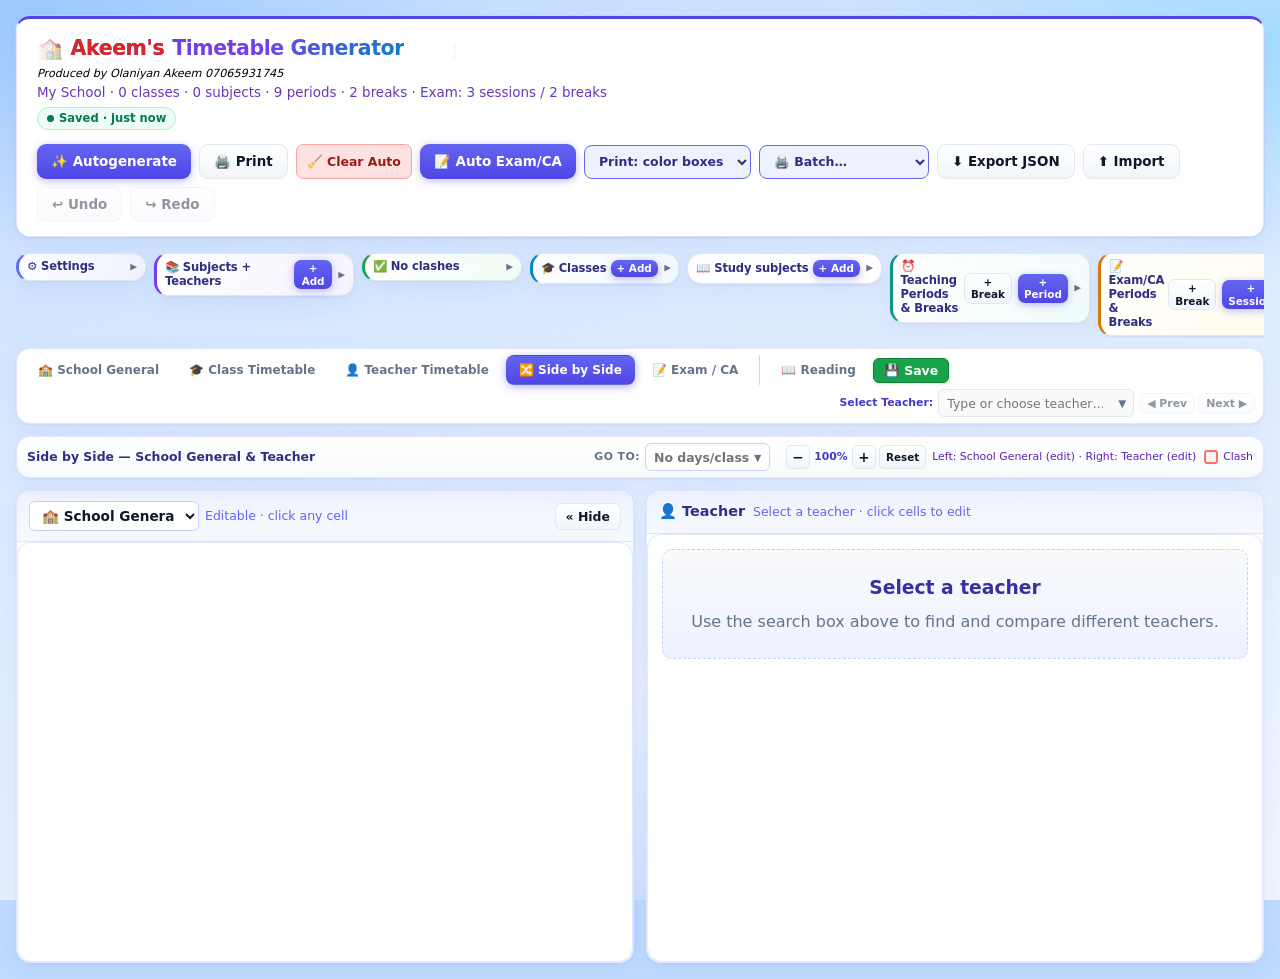
<file: compare.html>
<!DOCTYPE html>
<html lang="en">
<head>
  <meta charset="UTF-8" />
  <meta name="viewport" content="width=device-width, initial-scale=1.0, viewport-fit=cover" />
  <meta name="mobile-web-app-capable" content="yes" />
  <meta name="theme-color" content="#93C5FD" />
  <title>Akeem's Timetable Generator</title>
  <link rel="stylesheet" href="styles.css" />

  <link rel="manifest" href="manifest.json" />
  <link rel="apple-touch-icon" href="icon-180x180.png" />
  <link rel="icon" type="image/png" sizes="192x192" href="icon-192x192.png" />
  <link rel="icon" type="image/png" sizes="512x512" href="icon-512x512.png" />
  <meta name="theme-color" content="#4f46e5" />
  <meta name="mobile-web-app-capable" content="yes" />
  <meta name="apple-mobile-web-app-capable" content="yes" />
  <meta name="apple-mobile-web-app-status-bar-style" content="black-translucent" />
  <meta name="apple-mobile-web-app-title" content="Akeem Timetable" />

</head>
<body data-page="compare">
  <div class="app">
    <header>
      <div>
        <h1 class="title-marquee" aria-label="Akeem's Timetable Generator">
          <span class="title-marquee-track">
            <span class="title-marquee-item"><span class="title-emoji">🏫</span> <span class="akeem-name">Akeem's</span> Timetable Generator</span>
            <span class="title-marquee-item" aria-hidden="true"><span class="title-emoji">🏫</span> <span class="akeem-name">Akeem's</span> Timetable Generator</span>
          </span>
        </h1>
        <div class="produced-by">Produced by Olaniyan Akeem 07065931745</div>
        <div class="header-meta" id="headerMeta">Days as rows · Periods as columns · Breaks supported</div>
        <div class="save-status saved no-print" id="saveStatus" title="Save status on this device" aria-live="polite">
          <span class="save-dot" aria-hidden="true"></span>
          <span id="saveStatusText">Saved on this device</span>
        </div>
        <div id="printMeta" style="display:none;" aria-hidden="true"></div>
      </div>
      <div class="header-actions">
        <button type="button" class="btn btn-secondary mobile-only no-print" id="btnMobileSetup" onclick="toggleMobileSidebar()" title="Open classes, subjects &amp; settings">☰ Setup</button>
        <button class="btn btn-primary" onclick="openAutoGenModal()">✨ Autogenerate</button>
        <button class="btn btn-secondary" onclick="printTimetable()" title="Print the current view">🖨️ Print</button>
        <button type="button" class="btn btn-secondary mobile-only no-print" id="btnMobileMore" onclick="toggleMobileMore()" title="Show more tools">⋯ More</button>
        <button class="btn btn-danger btn-sm btn-mobile-secondary" onclick="clearAutoGenerated()" title="Clear only autogenerated periods, keep manually added" style="background:#fee2e2;color:#991b1b;border:1px solid #fca5a5;">🧹 Clear Auto</button>
        <button class="btn btn-primary btn-mobile-secondary" onclick="autoGenerateExamTimetable()" title="Generate CA/Exam timetable with invigilators & supervisors">📝 Auto Exam/CA</button>
        <label class="print-style-opt no-print btn-mobile-secondary" title="Subjects on printed page: color boxes or plain black text">
          <select id="printSubjectStyle" onchange="onPrintSubjectStyleChange(this.value)" aria-label="Print subject style">
            <option value="color">Print: color boxes</option>
            <option value="plain">Print: plain text</option>
          </select>
        </label>
        <label class="print-style-opt no-print btn-mobile-secondary" title="Print many timetables in one job">
          <select id="printBatchSelect" onchange="onPrintBatchSelect(this.value)" aria-label="Batch print">
            <option value="">🖨️ Batch…</option>
            <option value="classes">Print all class timetables</option>
            <option value="teachers">Print all teacher timetables</option>
          </select>
        </label>
        <button class="btn btn-secondary btn-mobile-secondary" onclick="exportJSON()">⬇️ Export JSON</button>
        <button class="btn btn-secondary btn-mobile-secondary" onclick="document.getElementById('importFile').click()">⬆️ Import</button>
        <input type="file" id="importFile" accept=".json" style="display:none" onchange="importJSON(event)" />
        <button type="button" class="btn btn-secondary btn-mobile-secondary" id="btnUndo" onclick="undo()" disabled title="Undo (Ctrl+Z)">↩️ Undo</button>
        <button type="button" class="btn btn-secondary btn-mobile-secondary" id="btnRedo" onclick="redo()" disabled title="Redo (Ctrl+Y)">↪️ Redo</button>
      </div>
    </header>

    <button type="button" class="mobile-sidebar-backdrop no-print" id="mobileSidebarBackdrop" onclick="closeMobileSidebar()" aria-label="Close setup panel"></button>

    <aside class="sidebar no-print" id="topSidebar">
        <div class="sidebar-mobile-head mobile-only no-print">
          <strong>📋 Setup</strong>
          <button type="button" class="btn btn-secondary btn-sm" onclick="closeMobileSidebar()">✕ Close</button>
        </div>
        <div class="card collapsible-card collapsed" id="settingsCard">
          <h2 class="collapsible-head" onclick="toggleSidebarCard('settingsCard')" title="Expand / collapse">
            <span>⚙️ Settings</span>
            <span class="collapse-chevron" aria-hidden="true">▼</span>
          </h2>
          <div class="collapsible-body">
            <div class="form-group">
              <label>School Name</label>
              <input type="text" id="schoolName" value="My School" onchange="updateMeta()" />
            </div>
            <div class="form-group">
              <label>Session</label>
              <input type="text" id="sessionInput" value="" placeholder="e.g. First Term 2025/2026" onchange="updateMeta()" />
              <p style="font-size:0.72rem;color:#64748b;margin-top:4px;">Shown on the right of the title when printing</p>
            </div>
            <div class="form-group">
              <label>Days (comma separated)</label>
              <input type="text" id="daysInput" value="Mon, Tue, Wed, Thu, Fri" onchange="rebuildDays()" />
            </div>
            <div class="form-group" style="margin-top:8px;">
              <label style="display:flex;align-items:center;gap:8px;font-size:0.82rem;font-weight:600;cursor:pointer;color:#0f172a;">
                <input type="checkbox" id="jumatEnabledToggle" checked onchange="toggleJumat(this.checked)" style="width:auto;min-height:0;" />
                Enable JUMAT (Friday prayer)
              </label>
              <label style="display:block;font-size:0.75rem;font-weight:600;color:#4338ca;margin:8px 0 3px;">JUMAT period</label>
              <select id="jumatSlotSelect" onchange="setJumatSlot(this.value)" style="font-size:0.82rem;padding:6px 8px;border-radius:8px;border:1px solid #e2e8f0;background:#f8fafc;width:100%;">
              </select>
              <p style="font-size:0.68rem;color:#64748b;margin-top:4px;">Choose any teaching period for JUMAT on Friday. That cell is blocked for all classes when JUMAT is enabled.</p>
            </div>
            <div class="form-group" style="margin-top:10px;">
              <label style="display:flex;align-items:center;gap:8px;font-size:0.82rem;font-weight:600;cursor:pointer;color:#0f172a;">
                <input type="checkbox" id="soundEnabledToggle" checked onchange="toggleAppSound(this.checked)" style="width:auto;min-height:0;" />
                🔊 Sound effects
              </label>
              <p style="font-size:0.68rem;color:#64748b;margin-top:4px;">Soft beeps on save, add, errors, and clashes (works offline)</p>
            </div>
            <div class="form-group" style="margin-bottom:0;margin-top:8px;">
              <button type="button" class="btn btn-danger btn-sm" style="width:100%;" onclick="clearAll()" title="Clear all classes, subjects, assignments and exams">🗑️ Clear all data</button>
              <p style="font-size:0.68rem;color:#64748b;margin-top:4px;">Removes everything (classes, subjects, timetable, exams)</p>
            </div>
          </div>
        </div>

        <div class="card collapsible-card collapsed" id="subjectsCard">
          <h2 class="collapsible-head" onclick="toggleSidebarCard('subjectsCard')" title="Expand / collapse">
            <span>📚 Subjects + Teachers</span>
            <span style="display:flex;align-items:center;gap:6px;">
              <button class="btn btn-primary btn-sm" onclick="event.stopPropagation(); openSubjectModal()">+ Add</button>
              <span class="collapse-chevron" aria-hidden="true">▼</span>
            </span>
          </h2>
          <div class="collapsible-body">
            <div class="item-list" id="subjectList"></div>
          </div>
        </div>

        <div class="card collapsible-card collapsed" id="conflictsCard">
          <h2 class="collapsible-head" onclick="toggleSidebarCard('conflictsCard')" title="Expand / collapse">
            <span id="conflictsHeadLabel">✅ No clashes</span>
            <span class="collapse-chevron" aria-hidden="true">▼</span>
          </h2>
          <div class="collapsible-body">
            <div id="conflictsPanel" class="conflicts-box ok">
              <p style="color: var(--muted); font-size: 0.8rem;">All teachers are free in their assigned slots.</p>
            </div>
          </div>
        </div>

        <div class="card" id="subjectLoadCard" style="display:none;">
          <h2>📊 Subject Load (weekly)</h2>
          <div class="item-list" id="subjectLoadList" style="max-height:200px;"></div>
          <p style="font-size:0.72rem;color:#64748b;margin-top:8px;">Each class can have a different weekly target. Green = met · Amber = partial · Gray = none/zero.</p>
        </div>

        <div class="card collapsible-card collapsed" id="classesCard">
          <h2 class="collapsible-head" onclick="toggleSidebarCard('classesCard')" title="Expand / collapse">
            <span>🎓 Classes</span>
            <span style="display:flex;align-items:center;gap:6px;">
              <button class="btn btn-primary btn-sm" onclick="event.stopPropagation(); openClassModal()">+ Add</button>
              <span class="collapse-chevron" aria-hidden="true">▼</span>
            </span>
          </h2>
          <div class="collapsible-body">
            <div class="item-list" id="classList"></div>
          </div>
        </div>

        <div class="card collapsible-card collapsed" id="studySubjectsCard">
          <h2 class="collapsible-head" onclick="toggleSidebarCard('studySubjectsCard')" title="Expand / collapse">
            <span>📖 Study subjects</span>
            <span style="display:flex;align-items:center;gap:6px;">
              <button type="button" class="btn btn-primary btn-sm" onclick="event.stopPropagation(); openStudySubjectModal()" title="Add study subject">+ Add</button>
              <span class="collapse-chevron" aria-hidden="true">▼</span>
            </span>
          </h2>
          <div class="collapsible-body">
            <p style="font-size:0.72rem;color:var(--muted);margin-bottom:8px;">Personal reading list — set how many periods to study each subject, then auto-generate.</p>
            <div class="form-group" style="margin-bottom:10px;">
              <label style="font-size:0.78rem;font-weight:700;color:#0f172a;">Study periods &amp; times</label>
              <label style="display:flex;align-items:center;gap:8px;font-size:0.78rem;margin:6px 0;cursor:pointer;">
                <input type="radio" name="studySlotMode" id="studySlotModeSchool" checked onchange="setStudySlotMode(true)" style="width:auto;min-height:0;" />
                Same as school periods
              </label>
              <label style="display:flex;align-items:center;gap:8px;font-size:0.78rem;margin:0 0 8px;cursor:pointer;">
                <input type="radio" name="studySlotMode" id="studySlotModeCustom" onchange="setStudySlotMode(false)" style="width:auto;min-height:0;" />
                Custom study periods (different times)
              </label>
              <div id="studySlotsPanel" style="display:none;">
                <div class="item-list" id="studySlotList" style="max-height:160px;margin-bottom:8px;"></div>
                <div style="display:flex;flex-wrap:wrap;gap:6px;margin-bottom:6px;">
                  <input type="text" id="studySlotLabel" placeholder="Label e.g. Study 1" style="flex:1;min-width:90px;font-size:0.78rem;padding:6px 8px;" />
                  <input type="time" id="studySlotStart" value="16:00" style="width:100px;font-size:0.78rem;padding:6px 8px;" />
                  <input type="time" id="studySlotEnd" value="17:00" style="width:100px;font-size:0.78rem;padding:6px 8px;" />
                </div>
                <button type="button" class="btn btn-secondary btn-sm" style="width:100%;margin-bottom:4px;" onclick="addStudySlot()">+ Add study period</button>
                <button type="button" class="btn btn-secondary btn-sm" style="width:100%;" onclick="copySchoolSlotsToStudy()" title="Copy school teaching periods as a starting point">Copy from school periods</button>
              </div>
            </div>
            <div class="item-list" id="studySubjectList"></div>
          </div>
        </div>

        <div class="card collapsible-card collapsed" id="teachingSlotsCard">
          <h2 class="collapsible-head" onclick="toggleSidebarCard('teachingSlotsCard')" title="Expand / collapse">
            <span>⏰ Teaching Periods & Breaks</span>
            <span style="display:flex;align-items:center;gap:6px;">
              <button class="btn btn-secondary btn-sm" onclick="event.stopPropagation(); openSlotModal(null, true, 'slots')" title="Add Break">+ Break</button>
              <button class="btn btn-primary btn-sm" onclick="event.stopPropagation(); openSlotModal(null, false, 'slots')">+ Period</button>
              <span class="collapse-chevron" aria-hidden="true">▼</span>
            </span>
          </h2>
          <div class="collapsible-body">
            <p style="font-size:0.72rem;color:#64748b;margin-bottom:6px;">Used by School / Class / Teacher timetables</p>
            <div style="display:flex;flex-wrap:wrap;gap:8px;align-items:center;margin-bottom:8px;padding:8px;background:#f8fafc;border:1px solid #e2e8f0;border-radius:8px;">
              <label style="display:flex;align-items:center;gap:6px;font-size:0.78rem;font-weight:600;cursor:pointer;">
                <input type="checkbox" id="usePerDayTimesToggle" onchange="togglePerDayTimes(this.checked)" /> Different times per day?
              </label>
              <button class="btn btn-secondary btn-sm" onclick="openDaySlotTimesModal()" title="Set Monday time different from Tuesday etc.">📅 Set per-day times</button>
            </div>
            <div class="item-list" id="slotList"></div>
          </div>
        </div>

        <div class="card collapsible-card collapsed" id="examSlotsCard">
          <h2 class="collapsible-head" onclick="toggleSidebarCard('examSlotsCard')" title="Expand / collapse">
            <span>📝 Exam/CA Periods & Breaks</span>
            <span style="display:flex;align-items:center;gap:6px;">
              <button class="btn btn-secondary btn-sm" onclick="event.stopPropagation(); openSlotModal(null, true, 'examSlots')" title="Add Break">+ Break</button>
              <button class="btn btn-primary btn-sm" onclick="event.stopPropagation(); openSlotModal(null, false, 'examSlots')">+ Session</button>
              <span class="collapse-chevron" aria-hidden="true">▼</span>
            </span>
          </h2>
          <div class="collapsible-body">
            <p style="font-size:0.72rem;color:#64748b;margin-bottom:6px;">Separate times for Exam / CA only — fully adjustable</p>
            <div class="item-list" id="examSlotList"></div>

            <h2 style="margin-top:14px;font-size:0.95rem;">📅 Exam/CA Days & Dates</h2>
            <p style="font-size:0.72rem;color:#64748b;margin-bottom:8px;">Add one or more weeks of exam days. The same weekday can appear multiple times with different dates (multi-week exams).</p>
            <div id="examDaysEditor" style="display:flex;flex-direction:column;gap:8px;max-height:280px;overflow-y:auto;"></div>
            <div style="display:flex;flex-wrap:wrap;gap:6px;margin-top:8px;">
              <button type="button" class="btn btn-primary btn-sm" onclick="addExamDayRow()" title="Add another exam day row">+ Add day</button>
              <button type="button" class="btn btn-secondary btn-sm" onclick="addExamWeekRows()" title="Append next week (same weekdays, dates +7 days)">+ Add next week</button>
              <button type="button" class="btn btn-secondary btn-sm" onclick="selectAllExamDays()">Fill week days</button>
              <button type="button" class="btn btn-danger btn-sm" onclick="clearExamDays()">Clear all</button>
            </div>
          </div>
        </div>
    </aside>

    <div class="view-tabs no-print">
      <button class="view-tab" data-view="school" onclick="goToPage('school')"><span class="tab-long">🏫 School General</span><span class="tab-short">🏫 School</span></button>
      <button class="view-tab" data-view="class" onclick="goToPage('class')"><span class="tab-long">🎓 Class Timetable</span><span class="tab-short">🎓 Class</span></button>
      <button class="view-tab" data-view="teacher" onclick="goToPage('teacher')"><span class="tab-long">👤 Teacher Timetable</span><span class="tab-short">👤 Teacher</span></button>
      <button class="view-tab active" data-view="compare" onclick="goToPage('compare')"><span class="tab-long">🔀 Side by Side</span><span class="tab-short">🔀 Compare</span></button>
      <button class="view-tab" data-view="exam" onclick="goToPage('exam')"><span class="tab-long">📝 Exam / CA</span><span class="tab-short">📝 Exam</span></button>
      <span class="view-tab-sep" aria-hidden="true" title="Personal"></span>
      <button class="view-tab" data-view="study" onclick="goToPage('study')" title="Personal reading plan"><span class="tab-long">📖 Reading</span><span class="tab-short">📖 Reading</span></button>
      <button class="btn btn-primary btn-sm" id="saveBtnTop" onclick="saveTimetableNow()" style="padding:4px 10px;border-radius:6px;font-size:0.78rem;font-weight:600;background:#16a34a;border:1px solid #15803d;color:white;box-shadow:0 1px 3px rgba(22,163,74,0.25);display:inline-flex;align-items:center;gap:4px;white-space:nowrap;">
        💾 Save
      </button>
      <div class="view-controls" id="viewControls"></div>
    </div>

    <div class="layout">
      <main class="main-panel">
        <div class="toolbar">
                    <div class="view-title" id="viewTitle">School General Timetable</div>
          <div style="flex:1"></div>
          <div class="goto-controls no-print" id="gotoControls" style="display:flex;align-items:center;gap:5px;flex-shrink:0;margin-right:10px;position:relative;">
            <label for="gotoInput" style="font-size:0.68rem;font-weight:700;color:var(--muted);text-transform:uppercase;letter-spacing:0.04em;white-space:nowrap;">Go to:</label>
            <div class="goto-combo-wrap" id="gotoComboWrap" style="position:relative;">
              <input type="hidden" id="gotoSelect" />
              <input type="text" id="gotoInput" placeholder="Day / Class..." autocomplete="off" spellcheck="false" style="width:125px;height:28px;padding:0 20px 0 8px;border:1px solid #c7d2fe;border-radius:6px;background:#fff;color:#0f172a;font-size:0.78rem;font-weight:600;outline:none;" />
              <button type="button" id="gotoToggle" tabindex="-1" style="position:absolute;right:2px;top:2px;width:18px;height:24px;border:none;background:transparent;cursor:pointer;font-size:0.6rem;color:#64748b;">▼</button>
            </div>
          </div>
          <div class="zoom-controls no-print">
            <button class="btn btn-secondary" onclick="zoomOut()" title="Zoom out">−</button>
            <span class="zoom-level" id="zoomLevel">100%</span>
            <button class="btn btn-secondary" onclick="zoomIn()" title="Zoom in">+</button>
            <button class="btn btn-secondary btn-sm" onclick="zoomReset()" title="Reset zoom">Reset</button>
          </div>
          <div class="legend no-print" id="legendArea">
            <span class="legend-item"><span class="legend-box" style="background:#fef2f2;border:2px solid #f87171;"></span> Teacher clash</span>
            <span class="legend-item"><span class="legend-box" style="background:#f1f5f9;border:1px dashed #94a3b8;"></span> Break</span>
            <span class="legend-item">Click cells to edit (School view)</span>
          </div>
        </div>

        <div class="timetable-wrapper" id="singleTimetableWrap">
          <div class="empty-view" id="emptyView" style="display:none;">
            <h3>Nothing to show</h3>
            <p id="emptyMessage">Add periods, classes and subjects first.</p>
          </div>
          <div class="timetable-scale-wrap" id="timetableScale">
            <table class="timetable" id="timetable"></table>
          </div>
        </div>

        <!-- Side-by-side: School General + Teacher -->
        <div class="compare-layout" id="compareLayout" style="display:none;">
          <div class="compare-pane compare-pane-school" id="comparePaneSchool">
            <div class="compare-pane-head">
              <div class="compare-pane-head-left" style="flex:1;min-width:0;">
                <div style="display:flex;align-items:center;gap:6px;flex-wrap:wrap;">
                  <select id="compareLeftViewSelect" onchange="switchCompareLeftView(this.value)" style="height:30px;padding:0 8px;border:1px solid #c7d2fe;border-radius:6px;background:#fff;color:#0f172a;font-size:0.85rem;font-weight:700;outline:none;cursor:pointer;max-width:170px;">
                    <option value="school">🏫 School General</option>
                    <option value="class">🎓 Class Timetable</option>
                    <option value="teacher">👤 Teacher Timetable</option>
                  </select>
                  <span id="compareLeftHint" class="compare-pane-hint">Editable · click any cell</span>
                </div>
                <div id="compareLeftControls" style="display:flex;align-items:center;gap:8px;margin-top:6px;flex-wrap:wrap;width:100%;"></div>
              </div>
              <button type="button" class="btn btn-secondary btn-sm no-print" id="btnCollapseSchool" onclick="toggleCompareSchoolPane()" title="Hide school grid to enlarge teacher view">« Hide</button>
            </div>
            <div class="timetable-wrapper compare-scroll">
              <table class="timetable" id="compareSchoolTable"></table>
            </div>
          </div>
          <div class="compare-pane compare-pane-teacher" id="comparePaneTeacher">
            <div class="compare-pane-head">
              <div class="compare-pane-head-left">
                <strong>👤 Teacher</strong>
                <span id="compareTeacherLabel" class="compare-pane-hint">Select a teacher · click cells to edit</span>
              </div>
              <button type="button" class="btn btn-secondary btn-sm no-print" id="btnShowSchool" onclick="toggleCompareSchoolPane()" style="display:none;" title="Show school grid again">🏫 Show school</button>
            </div>
            <div class="timetable-wrapper compare-scroll">
              <div id="compareTeacherEmpty" class="empty-view" style="display:none;padding:24px;">
                <h3>Select a teacher</h3>
                <p>Use the search box above to find and compare different teachers.</p>
              </div>
              <table class="timetable" id="compareTeacherTable"></table>
            </div>
          </div>
        </div>
      </main>
    </div>
  </div>

  <!-- Slot Modal -->
  <div class="modal-overlay" id="slotModal">
    <div class="modal">
      <h3 id="slotModalTitle">Add Period</h3>
      <div class="form-group">
        <label>Label *</label>
        <input type="text" id="slotLabel" placeholder="e.g. Period 1, Lunch, Short Break" />
      </div>
      <div class="form-group">
        <label>Start Time</label>
        <input type="time" id="slotStart" />
      </div>
      <div class="form-group">
        <label>End Time</label>
        <input type="time" id="slotEnd" />
      </div>
      <div class="checkbox-row">
        <input type="checkbox" id="slotIsBreak" />
        <label for="slotIsBreak" style="margin:0;font-size:0.9rem;">This is a Break (no subjects)</label>
      </div>
      <div class="modal-actions">
        <button class="btn btn-secondary" onclick="closeSlotModal()">Cancel</button>
        <button class="btn btn-primary" onclick="saveSlot()">Save</button>
      </div>
    </div>
  </div>

  <!-- Class Modal -->
  <div class="modal-overlay" id="classModal">
    <div class="modal">
      <h3 id="classModalTitle">Add Class</h3>
      <div class="form-group">
        <label>Class Name *</label>
        <input type="text" id="classNameInput" placeholder="e.g. Class 5-A" />
      </div>
      <div class="modal-actions">
        <button class="btn btn-secondary" onclick="closeClassModal()">Cancel</button>
        <button class="btn btn-primary" onclick="saveClass()">Save</button>
      </div>
    </div>
  </div>

  <!-- Subject Modal -->
  <div class="modal-overlay" id="subjectModal">
    <div class="modal">
      <h3 id="subjectModalTitle">Add Subject</h3>
      <div class="form-group">
        <label>Subject Name *</label>
        <input type="text" id="subjName" placeholder="e.g. Mathematics" />
      </div>
      <div class="form-group">
        <label>Teacher *</label>
        <input type="text" id="subjTeacher" placeholder="e.g. Mr. Smith" />
      </div>
      <div class="form-group">
        <label>Room (optional)</label>
        <input type="text" id="subjRoom" placeholder="e.g. Room 12" />
      </div>
      <div class="form-group">
        <label>Times per week (varies by class)</label>
        <p style="font-size:0.72rem;color:#64748b;margin-bottom:4px;">Periods per week for each class</p>
        <div id="subjWeeklyByClass" style="display:flex;flex-direction:column;gap:3px;max-height:180px;overflow-y:auto;"></div>
        <p id="subjWeeklyHint" style="font-size:0.75rem;color:#94a3b8;margin-top:4px;display:none;">Add classes first to set per-class frequencies.</p>
      </div>
      <div class="form-group">
        <label>Color</label>
        <div class="color-picker" id="colorPicker"></div>
      </div>
      <div class="modal-actions">
        <button class="btn btn-secondary" onclick="closeSubjectModal()">Cancel</button>
        <button class="btn btn-primary" onclick="saveSubject()">Save</button>
      </div>
    </div>
  </div>

  <!-- Exam / CA Modal -->
  <div class="modal-overlay" id="examModal">
    <div class="modal">
      <h3 id="examModalTitle">Exam / CA Session</h3>
      <p style="font-size:0.85rem;color:var(--muted);margin-bottom:12px;" id="examSlotLabel"></p>
      <div id="examExisting" style="margin-bottom:12px;"></div>
      <hr style="border:none;border-top:1px solid var(--border);margin:12px 0;" />
      <h4 style="font-size:0.95rem;margin-bottom:8px;">Schedule session</h4>
      <p style="font-size:0.75rem;color:var(--muted);margin-bottom:10px;"><strong>1 supervisor</strong> for the whole class (all arms) for the <strong>full exam day</strong>. <strong>1 invigilator</strong> for each arm for the <strong>full day</strong>.</p>
      <div class="form-group">
        <label>Class (arm) *</label>
        <div class="combo-box" id="examClassCombo">
          <input type="hidden" id="examClass" value="" />
          <input type="text" id="examClassInput" class="combo-input" placeholder="Type or choose class…" autocomplete="off" spellcheck="false" />
          <button type="button" class="combo-toggle" id="examClassToggle" tabindex="-1" aria-label="Open class list">▼</button>
        </div>
      </div>
      <div class="form-group">
        <label>Subject under exam *</label>
        <div class="combo-box" id="examSubjectCombo">
          <input type="hidden" id="examSubject" value="" />
          <input type="text" id="examSubjectInput" class="combo-input" placeholder="Type or choose subject…" autocomplete="off" spellcheck="false" />
          <button type="button" class="combo-toggle" id="examSubjectToggle" tabindex="-1" aria-label="Open subject list">▼</button>
        </div>
      </div>
      <div class="form-group">
        <label>Invigilator (this arm only) *</label>
        <div class="combo-box" id="examInvigilatorCombo">
          <input type="hidden" id="examInvigilator" value="" />
          <input type="text" id="examInvigilatorInput" class="combo-input" placeholder="Type or choose invigilator…" autocomplete="off" spellcheck="false" />
          <button type="button" class="combo-toggle" id="examInvigilatorToggle" tabindex="-1" aria-label="Open invigilator list">▼</button>
        </div>
      </div>
      <div class="form-group">
        <label>Supervisor (whole class / all arms) *</label>
        <div class="combo-box" id="examSupervisorCombo">
          <input type="hidden" id="examSupervisor" value="" />
          <input type="text" id="examSupervisorInput" class="combo-input" placeholder="Type or choose supervisor…" autocomplete="off" spellcheck="false" />
          <button type="button" class="combo-toggle" id="examSupervisorToggle" tabindex="-1" aria-label="Open supervisor list">▼</button>
        </div>
      </div>
      <div id="examClashWarning" style="display:none;background:#fef3c7;color:#92400e;padding:8px 12px;border-radius:8px;font-size:0.82rem;margin-bottom:10px;"></div>
      <div class="modal-actions">
        <button class="btn btn-secondary" onclick="closeExamModal()">Close</button>
        <button class="btn btn-primary" onclick="saveExamSession()">+ Add session</button>
      </div>
    </div>
  </div>


  <!-- Auto Exam/CA: pick supervisors per class group -->
  <div class="modal-overlay" id="examAutoGenModal">
    <div class="modal" style="max-width:520px;">
      <h3>📝 Auto-generate Exam / CA</h3>
      <p style="font-size:0.82rem;color:var(--muted);margin:0 0 12px 0;line-height:1.45;">
        Duties last the <strong>whole exam day</strong> (not per paper).<br>
        <strong>1 supervisor</strong> per class for the full day (all arms share them).<br>
        <strong>1 invigilator</strong> per arm for the full day.<br>
        Leave a class on <em>Auto</em> to pick a free supervisor automatically.
      </p>
      <div id="examAutoGenSupervisorList" style="max-height:50vh;overflow:auto;margin-bottom:12px;"></div>
      <div class="modal-actions">
        <button type="button" class="btn btn-secondary" onclick="closeExamAutoGenModal()">Cancel</button>
        <button type="button" class="btn btn-primary" onclick="confirmExamAutoGenerate()">Generate</button>
      </div>
    </div>
  </div>

  <!-- Study subject modal -->
  <div class="modal-overlay" id="studySubjectModal">
    <div class="modal" style="max-width:420px;">
      <h3 id="studySubjectModalTitle">Add study subject</h3>
      <div class="form-group">
        <label>Subject to study *</label>
        <input type="text" id="studySubjName" placeholder="e.g. Mathematics, Quran, English" />
      </div>
      <div class="form-group">
        <label>Periods per week *</label>
        <input type="number" id="studySubjPeriods" min="1" max="40" value="3" />
        <p style="font-size:0.72rem;color:var(--muted);margin-top:4px;">How many study periods to place on your reading timetable</p>
      </div>
      <div class="form-group">
        <label>Colour</label>
        <div id="studyColorPicker" class="color-picker" style="display:flex;flex-wrap:wrap;gap:6px;"></div>
      </div>
      <div class="modal-actions">
        <button type="button" class="btn btn-secondary" onclick="closeStudySubjectModal()">Cancel</button>
        <button type="button" class="btn btn-primary" onclick="saveStudySubject()">Save</button>
      </div>
    </div>
  </div>

  <!-- Study cell assign modal -->
  <div class="modal-overlay" id="studyAssignModal">
    <div class="modal" style="max-width:420px;">
      <h3 id="studyAssignTitle">Study period</h3>
      <p style="font-size:0.85rem;color:var(--muted);margin-bottom:12px;" id="studyAssignSlotLabel"></p>
      <div id="studyAssignExisting" style="margin-bottom:12px;"></div>
      <div class="form-group">
        <label>Subject</label>
        <select id="studyAssignSubject"></select>
      </div>
      <div class="modal-actions">
        <button type="button" class="btn btn-danger" onclick="clearStudyCell()">Clear cell</button>
        <button type="button" class="btn btn-secondary" onclick="closeStudyAssignModal()">Close</button>
        <button type="button" class="btn btn-primary" onclick="saveStudyAssignment()">+ Place</button>
      </div>
    </div>
  </div>

  <!-- Assign Modal -->
  <div class="modal-overlay" id="assignModal">
    <div class="modal">
      <h3 id="assignModalTitle">Assignments</h3>
      <p style="font-size:0.85rem;color:var(--muted);margin-bottom:12px;" id="assignSlotLabel"></p>
      <!-- Day / Period navigation inside modal -->
      <div style="display:flex;gap:8px;margin-bottom:12px;flex-wrap:wrap;align-items:end;background:#f8fafc;border:1px solid #e2e8f0;border-radius:8px;padding:8px 10px;">
        <div class="form-group" style="flex:1;min-width:120px;margin-bottom:0;">
          <label style="font-size:0.72rem;">Day</label>
          <select id="assignDay" onchange="onAssignDayChange(this.value)" style="width:100%;padding:6px 8px;border:1px solid #cbd5e1;border-radius:6px;font-size:0.85rem;background:white;"></select>
        </div>
        <div class="form-group" style="flex:1;min-width:140px;margin-bottom:0;">
          <label style="font-size:0.72rem;">Period</label>
          <select id="assignPeriod" onchange="onAssignPeriodChange(this.value)" style="width:100%;padding:6px 8px;border:1px solid #cbd5e1;border-radius:6px;font-size:0.85rem;background:white;"></select>
        </div>
        <div style="display:flex;gap:4px;align-items:center;">
          <button type="button" class="btn btn-secondary btn-xs" onclick="navigateAssignSlot(-1,-1)" title="Previous day">◀ Day</button>
          <button type="button" class="btn btn-secondary btn-xs" onclick="navigateAssignSlot(1,1)" title="Next day">Day ▶</button>
          <button type="button" class="btn btn-secondary btn-xs" onclick="navigateAssignSlot(0,-1)" title="Previous period">◀ Period</button>
          <button type="button" class="btn btn-secondary btn-xs" onclick="navigateAssignSlot(0,1)" title="Next period">Period ▶</button>
        </div>
      </div>
      <div class="modal-entries" id="modalEntries"></div>
      <hr style="border:none;border-top:1px solid var(--border);margin:14px 0;" />
      <div id="topSubjectPlacements" class="subject-placements" style="display:none;"></div>
      <h4 style="font-size:0.95rem;margin-bottom:4px;">Add assignment</h4>
      <p style="font-size:0.75rem;color:var(--muted);margin-bottom:10px;">You can place <strong>multiple subjects</strong> in the same period for one class (groups / concurrent lessons).</p>
      <div class="form-group">
        <label>Class</label>
        <div class="combo-box" id="assignClassCombo">
          <input type="hidden" id="assignClass" value="" />
          <input type="text" id="assignClassInput" class="combo-input" placeholder="Type or choose class…" autocomplete="off" spellcheck="false" />
          <button type="button" class="combo-toggle" id="assignClassToggle" tabindex="-1" aria-label="Open class list">▼</button>
        </div>
      </div>
      <div class="form-group">
        <label>Subject (Teacher)</label>
        <div class="combo-box" id="assignSubjectCombo">
          <input type="hidden" id="assignSubject" value="" />
          <input type="text" id="assignSubjectInput" class="combo-input" placeholder="Type or choose subject (teacher)…" autocomplete="off" spellcheck="false" />
          <button type="button" class="combo-toggle" id="assignSubjectToggle" tabindex="-1" aria-label="Open subject list">▼</button>
        </div>
      </div>
      <div id="clashWarning" style="display:none;background:#fef3c7;color:#92400e;padding:8px 12px;border-radius:8px;font-size:0.82rem;margin-bottom:10px;"></div>
      <div class="modal-actions">
        <button class="btn btn-danger" onclick="clearAssignCell()" title="Remove all subjects from this class in this period">🗑️ Clear cell</button>
        <button class="btn btn-danger" onclick="clearClassScheduleFromModal()" title="Clear all allotted subjects for this class across the week">🗑️ Clear class week</button>
        <button class="btn btn-secondary" onclick="closeAssignModal()">Close</button>
        <button class="btn btn-primary" onclick="addAssignment()">+ Add to this slot</button>
      </div>
    </div>
  </div>

  <!-- Autogenerate conditions -->
  <div class="modal-overlay" id="autoGenModal">
    <div class="modal" style="max-width:640px;max-height:90vh;display:flex;flex-direction:column;">
      <div style="display:flex;align-items:flex-start;justify-content:space-between;gap:10px;margin-bottom:4px;">
        <h3 style="margin-bottom:0;">✨ Autogenerate conditions</h3>
        <button type="button" class="btn btn-secondary btn-sm" onclick="closeAutoGenModal()" title="Close without generating" aria-label="Cancel and close" style="flex-shrink:0;min-width:36px;font-size:1.1rem;line-height:1;padding:6px 10px;">✕</button>
      </div>
      <p style="font-size:0.85rem;color:var(--muted);margin-bottom:10px;">Set rules before the school timetable is generated. Press <strong>Cancel</strong> if you do not want to generate.</p>
      <div id="agModalScroll" style="overflow-y:auto;flex:1;padding-right:4px;min-height:0;max-height:calc(90vh - 160px);">
        <div class="checkbox-row" style="margin-bottom:8px;background:#f0fdf4;border:1px solid #bbf7d0;border-radius:8px;padding:8px;">
          <input type="checkbox" id="agLearnFromManual" checked />
          <label for="agLearnFromManual" style="font-weight:600;color:#166534;">🧠 Learn & imitate my manual groupings when generating</label>
          <div style="font-size:0.7rem;color:#15803d;margin-left:24px;margin-top:2px;">If you manually grouped e.g. English+Maths+Basic Science in same period for JSS1, autogenerate will keep that exact grouping pattern for all arms</div>
        </div>
        <div style="display:flex;gap:6px;margin-bottom:10px;">
          <button type="button" class="btn btn-secondary btn-sm" onclick="learnAndShowManualGroupings()" style="background:#ecfdf5;border:1px solid #6ee7b7;color:#065f46;">🧠 Learn now from manual timetable</button>
          <span style="font-size:0.68rem;color:#6b7280;align-self:center;">Scans manual cells with 2+ subjects or same subject across arms</span>
        </div>
        <div class="checkbox-row" style="margin-bottom:8px;">
          <input type="checkbox" id="agClearExisting" />
          <label for="agClearExisting" style="margin:0;font-size:0.88rem;">Clear existing assignments first <span style="color:var(--muted);font-weight:400;">(off = keep grid)</span></label>
        </div>
        <div class="checkbox-row" style="margin-bottom:8px;">
          <input type="checkbox" id="agRequireDouble" checked />
          <label for="agRequireDouble" style="margin:0;font-size:0.88rem;">Subjects with <strong>more than 2</strong> periods/week get <strong>1 double period</strong></label>
        </div>
        <div class="checkbox-row" style="margin-bottom:8px;">
          <input type="checkbox" id="agScatter" checked />
          <label for="agScatter" style="margin:0;font-size:0.88rem;">Scatter periods (avoid clustering)</label>
        </div>
        <div class="checkbox-row" style="margin-bottom:12px;">
          <input type="checkbox" id="agCombinedArms" checked />
          <label for="agCombinedArms" style="margin:0;font-size:0.88rem;">Allow combined arms (same subject = no clash)</label>
        </div>

        <div class="ag-rule-section" style="border:1px solid #e0e7ff;background:#f8fafc;border-radius:10px;padding:10px;">
          <div class="ag-rule-head" style="margin-bottom:8px;">
            <strong>📚 Subjects to generate</strong>
            <span id="agSubjectCountBadge" style="background:#4f46e5;color:white;padding:2px 8px;border-radius:10px;font-size:0.72rem;"></span>
          </div>
          <!-- Search & Filters -->
          <div style="display:flex;gap:6px;flex-wrap:wrap;margin-bottom:8px;">
            <input type="text" id="agSubjectSearch" placeholder="🔍 Search subject or teacher..." oninput="agFilterSubjects()" style="flex:1;min-width:140px;padding:6px 10px;border:1px solid #cbd5e1;border-radius:6px;font-size:0.82rem;" />


          </div>
          <!-- Quick actions -->
          <div style="display:flex;gap:4px;flex-wrap:wrap;margin-bottom:8px;">
            <button type="button" class="btn btn-secondary btn-sm" onclick="agSelectAllSubjects()" style="background:white;">✓ All</button>
            <button type="button" class="btn btn-secondary btn-sm" onclick="agSelectNoSubjects()" style="background:white;">✗ None</button>
            <button type="button" class="btn btn-secondary btn-sm" onclick="agInvertSubjects()" style="background:white;">⇄ Invert</button>
            <button type="button" class="btn btn-secondary btn-sm" onclick="agSelectCoreSubjects()" style="background:#ecfdf5;border-color:#6ee7b7;">★ Core</button>
            <button type="button" style="display:none;" onclick="agSelectByClassFilter()" style="background:#eff6ff;border-color:#93c5fd;" title="Select subjects offered for chosen class filter">📋 By class</button>
          </div>
          <p class="ag-rule-hint" style="margin:0 0 6px;">Tip: Search, filter by teacher/class, then tick. Only ticked subjects will be autogenerated.</p>
          <div id="agIncludeSubjectsList" style="max-height:280px;overflow-y:auto;border:1px solid #e2e8f0;border-radius:8px;background:white;padding:4px;"></div>
        </div>

        <!-- 1. Subject groups -->
        <div class="ag-rule-section">
          <div class="ag-rule-head">
            <strong>1. Subject groups</strong>
            <button type="button" class="btn btn-primary btn-sm" onclick="agAddSubjectGroup()">+ Add group</button>
          </div>
          <p class="ag-rule-hint">Subjects that must be scheduled together for selected classes.</p>
          <div id="agSubjectGroupsList"></div>
        </div>

        <!-- 2. Same-period arms -->
        <div class="ag-rule-section">
          <div class="ag-rule-head">
            <strong>2. Same period (class arms)</strong>
            <button type="button" class="btn btn-primary btn-sm" onclick="agAddSyncBlock()">+ Add rule</button>
          </div>
          <p class="ag-rule-hint">Selected arms get the same subject / group at the same day &amp; period.</p>
          <div id="agSyncBlocksList"></div>
        </div>

        <!-- 3. Double period controls -->
        <div class="ag-rule-section">
          <div class="ag-rule-head">
            <strong>3. Double period (2 periods/week)</strong>
          </div>
          <p class="ag-rule-hint">Tick subjects with <strong>2 periods/week</strong> that <strong>must</strong> be one consecutive double.</p>
          <div id="agForceDoubleList"></div>
          <p class="ag-rule-hint" style="margin-top:8px;">Tick subjects that must <strong>never</strong> get a double period.</p>
          <div id="agNoDoubleList"></div>
        </div>

        <!-- 4. Teacher unavailable -->
        <div class="ag-rule-section">
          <div class="ag-rule-head">
            <strong>4. Teacher unavailable</strong>
            <button type="button" class="btn btn-primary btn-sm" onclick="agAddTeacherBlock()">+ Add block</button>
          </div>
          <p class="ag-rule-hint">Teacher cannot teach on selected days and/or periods.</p>
          <div id="agTeacherBlocksList"></div>
        </div>

        <p style="font-size:0.72rem;color:var(--muted);margin-top:10px;">Rules are saved with the timetable. Generate still respects JUMAT, clashes, and quotas.</p>
      </div>
      <div class="modal-actions" style="margin-top:12px;flex-shrink:0;border-top:1px solid #e2e8f0;padding-top:12px;background:#fff;position:sticky;bottom:0;">
        <button type="button" class="btn btn-secondary" onclick="closeAutoGenModal()" title="Close without generating">Cancel</button>
        <button type="button" class="btn btn-primary" onclick="runAutoGenerateFromModal()">✨ Generate</button>
      </div>
    </div>
  </div>

  
  <!-- Per-Day Times Modal -->
  <div class="modal-overlay" id="daySlotTimesModal">
    <div class="modal" style="max-width:900px;max-height:90vh;overflow:auto;">
      <h3>📅 Different Times Per Day</h3>
      <p style="font-size:0.82rem;color:var(--muted);margin-bottom:10px;">Set different start/end times for each day. Example: Period 1 on Monday 08:00-08:40, Tuesday 08:15-09:00, Friday 07:45-08:30. Leave blank to use the default period time.</p>
      <div style="display:flex;gap:8px;margin-bottom:10px;flex-wrap:wrap;">
        <button class="btn btn-secondary btn-sm" onclick="copyDayTimes('Mon')">Copy Monday to all days</button>
        <button class="btn btn-secondary btn-sm" onclick="clearAllDayTimes()">Clear all custom times (use defaults)</button>
        <label style="display:flex;align-items:center;gap:6px;font-size:0.78rem;"><input type="checkbox" id="dayTimesUsePerDay" onchange="togglePerDayTimes(this.checked)" /> Enable per-day times</label>
      </div>
      <div id="daySlotTimesGrid" style="overflow:auto;max-height:60vh;border:1px solid var(--border);border-radius:8px;"></div>
      <div class="modal-actions" style="margin-top:12px;">
        <button class="btn btn-secondary" onclick="closeDaySlotTimesModal()">Cancel</button>
        <button class="btn btn-primary" onclick="saveDaySlotTimes()">Save times</button>
      </div>
      <p style="font-size:0.7rem;color:var(--muted);margin-top:8px;">For print: when per-day times enabled, each cell shows its own day-specific time, and header shows only Period labels.</p>
    </div>
  </div>

  <div class="print-page-footer" id="printPageFooter" style="display:none;" aria-hidden="true"></div>
  <!-- Off-screen multi-page print root (all classes / all teachers) -->
  <div id="printBatchRoot" style="display:none;" aria-hidden="true"></div>

  <div id="moveHintTip" role="tooltip" aria-hidden="true"></div>
  <div id="autosaveFlash" aria-live="polite" aria-atomic="true">✓ Autosaved</div>
  <div class="toast" id="toast"></div>

  <script src="app.js"></script>

  <script src="extras.js"></script>



  <!-- Drag Move/Copy Modal -->
  <div class="modal-overlay" id="dragActionModal">
    <div class="modal" style="max-width:380px;">
      <h3 style="margin-bottom:4px;">Move or Copy?</h3>
      <div id="dragActionInfo" style="font-size:0.84rem;color:#475569;background:#f8fafc;border:1px solid #e2e8f0;border-radius:8px;padding:10px 12px;margin:10px 0 16px;line-height:1.5;"></div>
      <div style="display:flex;gap:8px;justify-content:flex-end;flex-wrap:wrap;">
        <button type="button" class="btn btn-secondary btn-sm" onclick="closeDragActionModal()">Cancel</button>
        <button type="button" class="btn btn-secondary btn-sm" id="btnDragCopy" onclick="confirmDragAction('copy')">📋 Copy</button>
        <button type="button" class="btn btn-primary btn-sm" id="btnDragMove" onclick="confirmDragAction('move')">✂️ Move</button>
      </div>
      <p style="font-size:0.68rem;color:#94a3b8;margin-top:10px;">Tip: Drag a cell with multiple subjects to move/copy the whole group.</p>
    </div>
  </div>

</body>
</html>
</file>
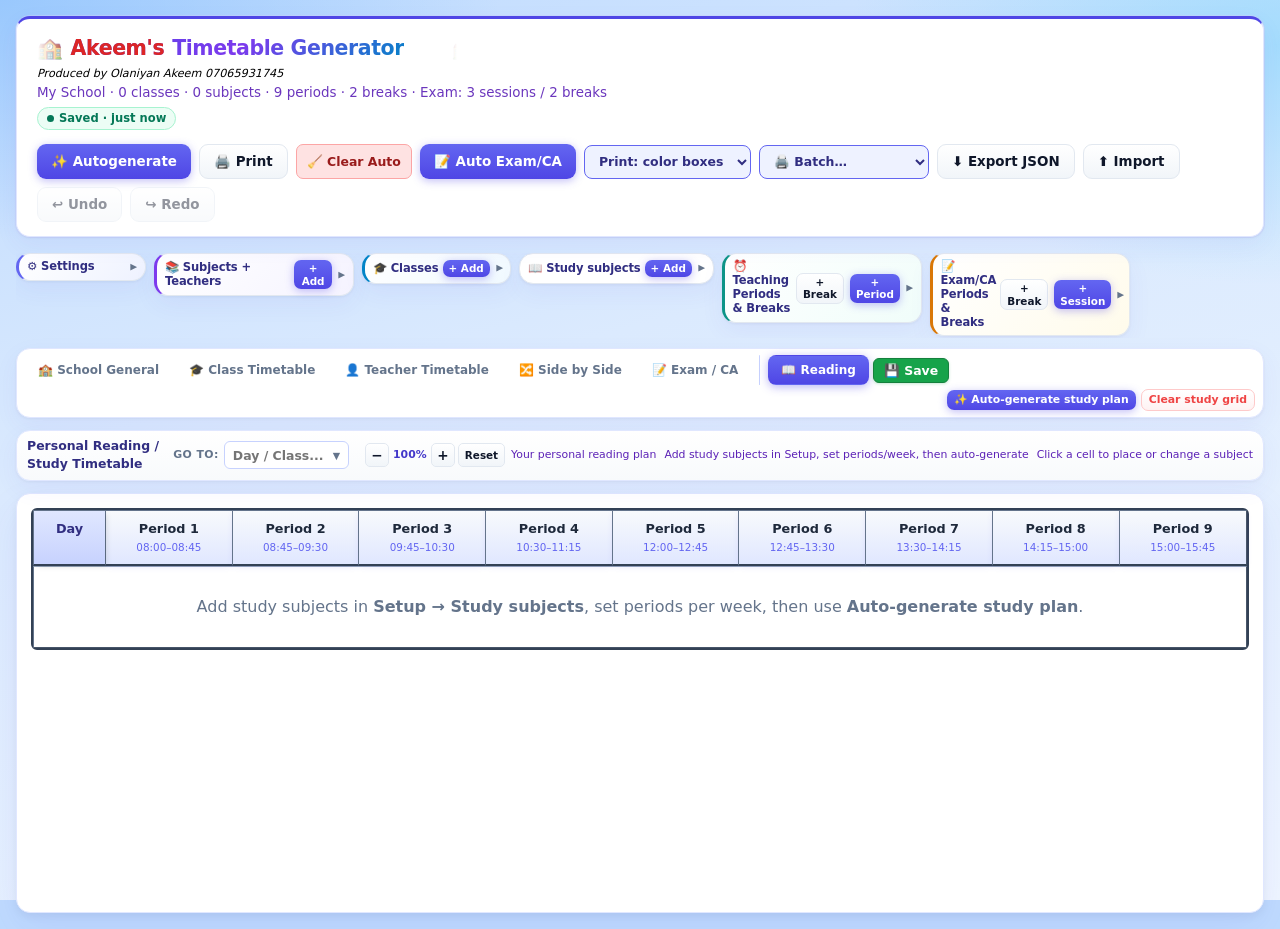
<file: reading.html>
<!DOCTYPE html>
<html lang="en">
<head>
  <meta charset="UTF-8" />
  <meta name="viewport" content="width=device-width, initial-scale=1.0, viewport-fit=cover" />
  <meta name="mobile-web-app-capable" content="yes" />
  <meta name="theme-color" content="#93C5FD" />
  <title>Akeem's Timetable Generator</title>
  <link rel="stylesheet" href="styles.css" />

  <link rel="manifest" href="manifest.json" />
  <link rel="apple-touch-icon" href="icon-180x180.png" />
  <link rel="icon" type="image/png" sizes="192x192" href="icon-192x192.png" />
  <link rel="icon" type="image/png" sizes="512x512" href="icon-512x512.png" />
  <meta name="theme-color" content="#4f46e5" />
  <meta name="mobile-web-app-capable" content="yes" />
  <meta name="apple-mobile-web-app-capable" content="yes" />
  <meta name="apple-mobile-web-app-status-bar-style" content="black-translucent" />
  <meta name="apple-mobile-web-app-title" content="Akeem Timetable" />

</head>
<body data-page="study">
  <div class="app">
    <header>
      <div>
        <h1 class="title-marquee" aria-label="Akeem's Timetable Generator">
          <span class="title-marquee-track">
            <span class="title-marquee-item"><span class="title-emoji">🏫</span> <span class="akeem-name">Akeem's</span> Timetable Generator</span>
            <span class="title-marquee-item" aria-hidden="true"><span class="title-emoji">🏫</span> <span class="akeem-name">Akeem's</span> Timetable Generator</span>
          </span>
        </h1>
        <div class="produced-by">Produced by Olaniyan Akeem 07065931745</div>
        <div class="header-meta" id="headerMeta">Days as rows · Periods as columns · Breaks supported</div>
        <div class="save-status saved no-print" id="saveStatus" title="Save status on this device" aria-live="polite">
          <span class="save-dot" aria-hidden="true"></span>
          <span id="saveStatusText">Saved on this device</span>
        </div>
        <div id="printMeta" style="display:none;" aria-hidden="true"></div>
      </div>
      <div class="header-actions">
        <button type="button" class="btn btn-secondary mobile-only no-print" id="btnMobileSetup" onclick="toggleMobileSidebar()" title="Open classes, subjects &amp; settings">☰ Setup</button>
        <button class="btn btn-primary" onclick="openAutoGenModal()">✨ Autogenerate</button>
        <button class="btn btn-secondary" onclick="printTimetable()" title="Print the current view">🖨️ Print</button>
        <button type="button" class="btn btn-secondary mobile-only no-print" id="btnMobileMore" onclick="toggleMobileMore()" title="Show more tools">⋯ More</button>
        <button class="btn btn-danger btn-sm btn-mobile-secondary" onclick="clearAutoGenerated()" title="Clear only autogenerated periods, keep manually added" style="background:#fee2e2;color:#991b1b;border:1px solid #fca5a5;">🧹 Clear Auto</button>
        <button class="btn btn-primary btn-mobile-secondary" onclick="autoGenerateExamTimetable()" title="Generate CA/Exam timetable with invigilators & supervisors">📝 Auto Exam/CA</button>
        <label class="print-style-opt no-print btn-mobile-secondary" title="Subjects on printed page: color boxes or plain black text">
          <select id="printSubjectStyle" onchange="onPrintSubjectStyleChange(this.value)" aria-label="Print subject style">
            <option value="color">Print: color boxes</option>
            <option value="plain">Print: plain text</option>
          </select>
        </label>
        <label class="print-style-opt no-print btn-mobile-secondary" title="Print many timetables in one job">
          <select id="printBatchSelect" onchange="onPrintBatchSelect(this.value)" aria-label="Batch print">
            <option value="">🖨️ Batch…</option>
            <option value="classes">Print all class timetables</option>
            <option value="teachers">Print all teacher timetables</option>
          </select>
        </label>
        <button class="btn btn-secondary btn-mobile-secondary" onclick="exportJSON()">⬇️ Export JSON</button>
        <button class="btn btn-secondary btn-mobile-secondary" onclick="document.getElementById('importFile').click()">⬆️ Import</button>
        <input type="file" id="importFile" accept=".json" style="display:none" onchange="importJSON(event)" />
        <button type="button" class="btn btn-secondary btn-mobile-secondary" id="btnUndo" onclick="undo()" disabled title="Undo (Ctrl+Z)">↩️ Undo</button>
        <button type="button" class="btn btn-secondary btn-mobile-secondary" id="btnRedo" onclick="redo()" disabled title="Redo (Ctrl+Y)">↪️ Redo</button>
      </div>
    </header>

    <button type="button" class="mobile-sidebar-backdrop no-print" id="mobileSidebarBackdrop" onclick="closeMobileSidebar()" aria-label="Close setup panel"></button>

    <aside class="sidebar no-print" id="topSidebar">
        <div class="sidebar-mobile-head mobile-only no-print">
          <strong>📋 Setup</strong>
          <button type="button" class="btn btn-secondary btn-sm" onclick="closeMobileSidebar()">✕ Close</button>
        </div>
        <div class="card collapsible-card collapsed" id="settingsCard">
          <h2 class="collapsible-head" onclick="toggleSidebarCard('settingsCard')" title="Expand / collapse">
            <span>⚙️ Settings</span>
            <span class="collapse-chevron" aria-hidden="true">▼</span>
          </h2>
          <div class="collapsible-body">
            <div class="form-group">
              <label>School Name</label>
              <input type="text" id="schoolName" value="My School" onchange="updateMeta()" />
            </div>
            <div class="form-group">
              <label>Session</label>
              <input type="text" id="sessionInput" value="" placeholder="e.g. First Term 2025/2026" onchange="updateMeta()" />
              <p style="font-size:0.72rem;color:#64748b;margin-top:4px;">Shown on the right of the title when printing</p>
            </div>
            <div class="form-group">
              <label>Days (comma separated)</label>
              <input type="text" id="daysInput" value="Mon, Tue, Wed, Thu, Fri" onchange="rebuildDays()" />
            </div>
            <div class="form-group" style="margin-top:8px;">
              <label style="display:flex;align-items:center;gap:8px;font-size:0.82rem;font-weight:600;cursor:pointer;color:#0f172a;">
                <input type="checkbox" id="jumatEnabledToggle" checked onchange="toggleJumat(this.checked)" style="width:auto;min-height:0;" />
                Enable JUMAT (Friday prayer)
              </label>
              <label style="display:block;font-size:0.75rem;font-weight:600;color:#4338ca;margin:8px 0 3px;">JUMAT period</label>
              <select id="jumatSlotSelect" onchange="setJumatSlot(this.value)" style="font-size:0.82rem;padding:6px 8px;border-radius:8px;border:1px solid #e2e8f0;background:#f8fafc;width:100%;">
              </select>
              <p style="font-size:0.68rem;color:#64748b;margin-top:4px;">Choose any teaching period for JUMAT on Friday. That cell is blocked for all classes when JUMAT is enabled.</p>
            </div>
            <div class="form-group" style="margin-top:10px;">
              <label style="display:flex;align-items:center;gap:8px;font-size:0.82rem;font-weight:600;cursor:pointer;color:#0f172a;">
                <input type="checkbox" id="soundEnabledToggle" checked onchange="toggleAppSound(this.checked)" style="width:auto;min-height:0;" />
                🔊 Sound effects
              </label>
              <p style="font-size:0.68rem;color:#64748b;margin-top:4px;">Soft beeps on save, add, errors, and clashes (works offline)</p>
            </div>
            <div class="form-group" style="margin-bottom:0;margin-top:8px;">
              <button type="button" class="btn btn-danger btn-sm" style="width:100%;" onclick="clearAll()" title="Clear all classes, subjects, assignments and exams">🗑️ Clear all data</button>
              <p style="font-size:0.68rem;color:#64748b;margin-top:4px;">Removes everything (classes, subjects, timetable, exams)</p>
            </div>
          </div>
        </div>

        <div class="card collapsible-card collapsed" id="subjectsCard">
          <h2 class="collapsible-head" onclick="toggleSidebarCard('subjectsCard')" title="Expand / collapse">
            <span>📚 Subjects + Teachers</span>
            <span style="display:flex;align-items:center;gap:6px;">
              <button class="btn btn-primary btn-sm" onclick="event.stopPropagation(); openSubjectModal()">+ Add</button>
              <span class="collapse-chevron" aria-hidden="true">▼</span>
            </span>
          </h2>
          <div class="collapsible-body">
            <div class="item-list" id="subjectList"></div>
          </div>
        </div>

        <div class="card collapsible-card collapsed" id="conflictsCard">
          <h2 class="collapsible-head" onclick="toggleSidebarCard('conflictsCard')" title="Expand / collapse">
            <span id="conflictsHeadLabel">✅ No clashes</span>
            <span class="collapse-chevron" aria-hidden="true">▼</span>
          </h2>
          <div class="collapsible-body">
            <div id="conflictsPanel" class="conflicts-box ok">
              <p style="color: var(--muted); font-size: 0.8rem;">All teachers are free in their assigned slots.</p>
            </div>
          </div>
        </div>

        <div class="card" id="subjectLoadCard" style="display:none;">
          <h2>📊 Subject Load (weekly)</h2>
          <div class="item-list" id="subjectLoadList" style="max-height:200px;"></div>
          <p style="font-size:0.72rem;color:#64748b;margin-top:8px;">Each class can have a different weekly target. Green = met · Amber = partial · Gray = none/zero.</p>
        </div>

        <div class="card collapsible-card collapsed" id="classesCard">
          <h2 class="collapsible-head" onclick="toggleSidebarCard('classesCard')" title="Expand / collapse">
            <span>🎓 Classes</span>
            <span style="display:flex;align-items:center;gap:6px;">
              <button class="btn btn-primary btn-sm" onclick="event.stopPropagation(); openClassModal()">+ Add</button>
              <span class="collapse-chevron" aria-hidden="true">▼</span>
            </span>
          </h2>
          <div class="collapsible-body">
            <div class="item-list" id="classList"></div>
          </div>
        </div>

        <div class="card collapsible-card collapsed" id="studySubjectsCard">
          <h2 class="collapsible-head" onclick="toggleSidebarCard('studySubjectsCard')" title="Expand / collapse">
            <span>📖 Study subjects</span>
            <span style="display:flex;align-items:center;gap:6px;">
              <button type="button" class="btn btn-primary btn-sm" onclick="event.stopPropagation(); openStudySubjectModal()" title="Add study subject">+ Add</button>
              <span class="collapse-chevron" aria-hidden="true">▼</span>
            </span>
          </h2>
          <div class="collapsible-body">
            <p style="font-size:0.72rem;color:var(--muted);margin-bottom:8px;">Personal reading list — set how many periods to study each subject, then auto-generate.</p>
            <div class="form-group" style="margin-bottom:10px;">
              <label style="font-size:0.78rem;font-weight:700;color:#0f172a;">Study periods &amp; times</label>
              <label style="display:flex;align-items:center;gap:8px;font-size:0.78rem;margin:6px 0;cursor:pointer;">
                <input type="radio" name="studySlotMode" id="studySlotModeSchool" checked onchange="setStudySlotMode(true)" style="width:auto;min-height:0;" />
                Same as school periods
              </label>
              <label style="display:flex;align-items:center;gap:8px;font-size:0.78rem;margin:0 0 8px;cursor:pointer;">
                <input type="radio" name="studySlotMode" id="studySlotModeCustom" onchange="setStudySlotMode(false)" style="width:auto;min-height:0;" />
                Custom study periods (different times)
              </label>
              <div id="studySlotsPanel" style="display:none;">
                <div class="item-list" id="studySlotList" style="max-height:160px;margin-bottom:8px;"></div>
                <div style="display:flex;flex-wrap:wrap;gap:6px;margin-bottom:6px;">
                  <input type="text" id="studySlotLabel" placeholder="Label e.g. Study 1" style="flex:1;min-width:90px;font-size:0.78rem;padding:6px 8px;" />
                  <input type="time" id="studySlotStart" value="16:00" style="width:100px;font-size:0.78rem;padding:6px 8px;" />
                  <input type="time" id="studySlotEnd" value="17:00" style="width:100px;font-size:0.78rem;padding:6px 8px;" />
                </div>
                <button type="button" class="btn btn-secondary btn-sm" style="width:100%;margin-bottom:4px;" onclick="addStudySlot()">+ Add study period</button>
                <button type="button" class="btn btn-secondary btn-sm" style="width:100%;" onclick="copySchoolSlotsToStudy()" title="Copy school teaching periods as a starting point">Copy from school periods</button>
              </div>
            </div>
            <div class="item-list" id="studySubjectList"></div>
          </div>
        </div>

        <div class="card collapsible-card collapsed" id="teachingSlotsCard">
          <h2 class="collapsible-head" onclick="toggleSidebarCard('teachingSlotsCard')" title="Expand / collapse">
            <span>⏰ Teaching Periods & Breaks</span>
            <span style="display:flex;align-items:center;gap:6px;">
              <button class="btn btn-secondary btn-sm" onclick="event.stopPropagation(); openSlotModal(null, true, 'slots')" title="Add Break">+ Break</button>
              <button class="btn btn-primary btn-sm" onclick="event.stopPropagation(); openSlotModal(null, false, 'slots')">+ Period</button>
              <span class="collapse-chevron" aria-hidden="true">▼</span>
            </span>
          </h2>
          <div class="collapsible-body">
            <p style="font-size:0.72rem;color:#64748b;margin-bottom:6px;">Used by School / Class / Teacher timetables</p>
            <div style="display:flex;flex-wrap:wrap;gap:8px;align-items:center;margin-bottom:8px;padding:8px;background:#f8fafc;border:1px solid #e2e8f0;border-radius:8px;">
              <label style="display:flex;align-items:center;gap:6px;font-size:0.78rem;font-weight:600;cursor:pointer;">
                <input type="checkbox" id="usePerDayTimesToggle" onchange="togglePerDayTimes(this.checked)" /> Different times per day?
              </label>
              <button class="btn btn-secondary btn-sm" onclick="openDaySlotTimesModal()" title="Set Monday time different from Tuesday etc.">📅 Set per-day times</button>
            </div>
            <div class="item-list" id="slotList"></div>
          </div>
        </div>

        <div class="card collapsible-card collapsed" id="examSlotsCard">
          <h2 class="collapsible-head" onclick="toggleSidebarCard('examSlotsCard')" title="Expand / collapse">
            <span>📝 Exam/CA Periods & Breaks</span>
            <span style="display:flex;align-items:center;gap:6px;">
              <button class="btn btn-secondary btn-sm" onclick="event.stopPropagation(); openSlotModal(null, true, 'examSlots')" title="Add Break">+ Break</button>
              <button class="btn btn-primary btn-sm" onclick="event.stopPropagation(); openSlotModal(null, false, 'examSlots')">+ Session</button>
              <span class="collapse-chevron" aria-hidden="true">▼</span>
            </span>
          </h2>
          <div class="collapsible-body">
            <p style="font-size:0.72rem;color:#64748b;margin-bottom:6px;">Separate times for Exam / CA only — fully adjustable</p>
            <div class="item-list" id="examSlotList"></div>

            <h2 style="margin-top:14px;font-size:0.95rem;">📅 Exam/CA Days & Dates</h2>
            <p style="font-size:0.72rem;color:#64748b;margin-bottom:8px;">Add one or more weeks of exam days. The same weekday can appear multiple times with different dates (multi-week exams).</p>
            <div id="examDaysEditor" style="display:flex;flex-direction:column;gap:8px;max-height:280px;overflow-y:auto;"></div>
            <div style="display:flex;flex-wrap:wrap;gap:6px;margin-top:8px;">
              <button type="button" class="btn btn-primary btn-sm" onclick="addExamDayRow()" title="Add another exam day row">+ Add day</button>
              <button type="button" class="btn btn-secondary btn-sm" onclick="addExamWeekRows()" title="Append next week (same weekdays, dates +7 days)">+ Add next week</button>
              <button type="button" class="btn btn-secondary btn-sm" onclick="selectAllExamDays()">Fill week days</button>
              <button type="button" class="btn btn-danger btn-sm" onclick="clearExamDays()">Clear all</button>
            </div>
          </div>
        </div>
    </aside>

    <div class="view-tabs no-print">
      <button class="view-tab" data-view="school" onclick="goToPage('school')"><span class="tab-long">🏫 School General</span><span class="tab-short">🏫 School</span></button>
      <button class="view-tab" data-view="class" onclick="goToPage('class')"><span class="tab-long">🎓 Class Timetable</span><span class="tab-short">🎓 Class</span></button>
      <button class="view-tab" data-view="teacher" onclick="goToPage('teacher')"><span class="tab-long">👤 Teacher Timetable</span><span class="tab-short">👤 Teacher</span></button>
      <button class="view-tab" data-view="compare" onclick="goToPage('compare')"><span class="tab-long">🔀 Side by Side</span><span class="tab-short">🔀 Compare</span></button>
      <button class="view-tab" data-view="exam" onclick="goToPage('exam')"><span class="tab-long">📝 Exam / CA</span><span class="tab-short">📝 Exam</span></button>
      <span class="view-tab-sep" aria-hidden="true" title="Personal"></span>
      <button class="view-tab active" data-view="study" onclick="goToPage('study')" title="Personal reading plan"><span class="tab-long">📖 Reading</span><span class="tab-short">📖 Reading</span></button>
      <button class="btn btn-primary btn-sm" id="saveBtnTop" onclick="saveTimetableNow()" style="padding:4px 10px;border-radius:6px;font-size:0.78rem;font-weight:600;background:#16a34a;border:1px solid #15803d;color:white;box-shadow:0 1px 3px rgba(22,163,74,0.25);display:inline-flex;align-items:center;gap:4px;white-space:nowrap;">
        💾 Save
      </button>
      <div class="view-controls" id="viewControls"></div>
    </div>

    <div class="layout">
      <main class="main-panel">
        <div class="toolbar">
                    <div class="view-title" id="viewTitle">School General Timetable</div>
          <div style="flex:1"></div>
          <div class="goto-controls no-print" id="gotoControls" style="display:flex;align-items:center;gap:5px;flex-shrink:0;margin-right:10px;position:relative;">
            <label for="gotoInput" style="font-size:0.68rem;font-weight:700;color:var(--muted);text-transform:uppercase;letter-spacing:0.04em;white-space:nowrap;">Go to:</label>
            <div class="goto-combo-wrap" id="gotoComboWrap" style="position:relative;">
              <input type="hidden" id="gotoSelect" />
              <input type="text" id="gotoInput" placeholder="Day / Class..." autocomplete="off" spellcheck="false" style="width:125px;height:28px;padding:0 20px 0 8px;border:1px solid #c7d2fe;border-radius:6px;background:#fff;color:#0f172a;font-size:0.78rem;font-weight:600;outline:none;" />
              <button type="button" id="gotoToggle" tabindex="-1" style="position:absolute;right:2px;top:2px;width:18px;height:24px;border:none;background:transparent;cursor:pointer;font-size:0.6rem;color:#64748b;">▼</button>
            </div>
          </div>
          <div class="zoom-controls no-print">
            <button class="btn btn-secondary" onclick="zoomOut()" title="Zoom out">−</button>
            <span class="zoom-level" id="zoomLevel">100%</span>
            <button class="btn btn-secondary" onclick="zoomIn()" title="Zoom in">+</button>
            <button class="btn btn-secondary btn-sm" onclick="zoomReset()" title="Reset zoom">Reset</button>
          </div>
          <div class="legend no-print" id="legendArea">
            <span class="legend-item"><span class="legend-box" style="background:#fef2f2;border:2px solid #f87171;"></span> Teacher clash</span>
            <span class="legend-item"><span class="legend-box" style="background:#f1f5f9;border:1px dashed #94a3b8;"></span> Break</span>
            <span class="legend-item">Click cells to edit (School view)</span>
          </div>
        </div>

        <div class="timetable-wrapper" id="singleTimetableWrap">
          <div class="empty-view" id="emptyView" style="display:none;">
            <h3>Nothing to show</h3>
            <p id="emptyMessage">Add periods, classes and subjects first.</p>
          </div>
          <div class="timetable-scale-wrap" id="timetableScale">
            <table class="timetable" id="timetable"></table>
          </div>
        </div>

        <!-- Side-by-side: School General + Teacher -->
        <div class="compare-layout" id="compareLayout" style="display:none;">
          <div class="compare-pane compare-pane-school" id="comparePaneSchool">
            <div class="compare-pane-head">
              <div class="compare-pane-head-left" style="flex:1;min-width:0;">
                <div style="display:flex;align-items:center;gap:6px;flex-wrap:wrap;">
                  <select id="compareLeftViewSelect" onchange="switchCompareLeftView(this.value)" style="height:30px;padding:0 8px;border:1px solid #c7d2fe;border-radius:6px;background:#fff;color:#0f172a;font-size:0.85rem;font-weight:700;outline:none;cursor:pointer;max-width:170px;">
                    <option value="school">🏫 School General</option>
                    <option value="class">🎓 Class Timetable</option>
                    <option value="teacher">👤 Teacher Timetable</option>
                  </select>
                  <span id="compareLeftHint" class="compare-pane-hint">Editable · click any cell</span>
                </div>
                <div id="compareLeftControls" style="display:flex;align-items:center;gap:8px;margin-top:6px;flex-wrap:wrap;width:100%;"></div>
              </div>
              <button type="button" class="btn btn-secondary btn-sm no-print" id="btnCollapseSchool" onclick="toggleCompareSchoolPane()" title="Hide school grid to enlarge teacher view">« Hide</button>
            </div>
            <div class="timetable-wrapper compare-scroll">
              <table class="timetable" id="compareSchoolTable"></table>
            </div>
          </div>
          <div class="compare-pane compare-pane-teacher" id="comparePaneTeacher">
            <div class="compare-pane-head">
              <div class="compare-pane-head-left">
                <strong>👤 Teacher</strong>
                <span id="compareTeacherLabel" class="compare-pane-hint">Select a teacher · click cells to edit</span>
              </div>
              <button type="button" class="btn btn-secondary btn-sm no-print" id="btnShowSchool" onclick="toggleCompareSchoolPane()" style="display:none;" title="Show school grid again">🏫 Show school</button>
            </div>
            <div class="timetable-wrapper compare-scroll">
              <div id="compareTeacherEmpty" class="empty-view" style="display:none;padding:24px;">
                <h3>Select a teacher</h3>
                <p>Use the search box above to find and compare different teachers.</p>
              </div>
              <table class="timetable" id="compareTeacherTable"></table>
            </div>
          </div>
        </div>
      </main>
    </div>
  </div>

  <!-- Slot Modal -->
  <div class="modal-overlay" id="slotModal">
    <div class="modal">
      <h3 id="slotModalTitle">Add Period</h3>
      <div class="form-group">
        <label>Label *</label>
        <input type="text" id="slotLabel" placeholder="e.g. Period 1, Lunch, Short Break" />
      </div>
      <div class="form-group">
        <label>Start Time</label>
        <input type="time" id="slotStart" />
      </div>
      <div class="form-group">
        <label>End Time</label>
        <input type="time" id="slotEnd" />
      </div>
      <div class="checkbox-row">
        <input type="checkbox" id="slotIsBreak" />
        <label for="slotIsBreak" style="margin:0;font-size:0.9rem;">This is a Break (no subjects)</label>
      </div>
      <div class="modal-actions">
        <button class="btn btn-secondary" onclick="closeSlotModal()">Cancel</button>
        <button class="btn btn-primary" onclick="saveSlot()">Save</button>
      </div>
    </div>
  </div>

  <!-- Class Modal -->
  <div class="modal-overlay" id="classModal">
    <div class="modal">
      <h3 id="classModalTitle">Add Class</h3>
      <div class="form-group">
        <label>Class Name *</label>
        <input type="text" id="classNameInput" placeholder="e.g. Class 5-A" />
      </div>
      <div class="modal-actions">
        <button class="btn btn-secondary" onclick="closeClassModal()">Cancel</button>
        <button class="btn btn-primary" onclick="saveClass()">Save</button>
      </div>
    </div>
  </div>

  <!-- Subject Modal -->
  <div class="modal-overlay" id="subjectModal">
    <div class="modal">
      <h3 id="subjectModalTitle">Add Subject</h3>
      <div class="form-group">
        <label>Subject Name *</label>
        <input type="text" id="subjName" placeholder="e.g. Mathematics" />
      </div>
      <div class="form-group">
        <label>Teacher *</label>
        <input type="text" id="subjTeacher" placeholder="e.g. Mr. Smith" />
      </div>
      <div class="form-group">
        <label>Room (optional)</label>
        <input type="text" id="subjRoom" placeholder="e.g. Room 12" />
      </div>
      <div class="form-group">
        <label>Times per week (varies by class)</label>
        <p style="font-size:0.72rem;color:#64748b;margin-bottom:4px;">Periods per week for each class</p>
        <div id="subjWeeklyByClass" style="display:flex;flex-direction:column;gap:3px;max-height:180px;overflow-y:auto;"></div>
        <p id="subjWeeklyHint" style="font-size:0.75rem;color:#94a3b8;margin-top:4px;display:none;">Add classes first to set per-class frequencies.</p>
      </div>
      <div class="form-group">
        <label>Color</label>
        <div class="color-picker" id="colorPicker"></div>
      </div>
      <div class="modal-actions">
        <button class="btn btn-secondary" onclick="closeSubjectModal()">Cancel</button>
        <button class="btn btn-primary" onclick="saveSubject()">Save</button>
      </div>
    </div>
  </div>

  <!-- Exam / CA Modal -->
  <div class="modal-overlay" id="examModal">
    <div class="modal">
      <h3 id="examModalTitle">Exam / CA Session</h3>
      <p style="font-size:0.85rem;color:var(--muted);margin-bottom:12px;" id="examSlotLabel"></p>
      <div id="examExisting" style="margin-bottom:12px;"></div>
      <hr style="border:none;border-top:1px solid var(--border);margin:12px 0;" />
      <h4 style="font-size:0.95rem;margin-bottom:8px;">Schedule session</h4>
      <p style="font-size:0.75rem;color:var(--muted);margin-bottom:10px;"><strong>1 supervisor</strong> for the whole class (all arms) for the <strong>full exam day</strong>. <strong>1 invigilator</strong> for each arm for the <strong>full day</strong>.</p>
      <div class="form-group">
        <label>Class (arm) *</label>
        <div class="combo-box" id="examClassCombo">
          <input type="hidden" id="examClass" value="" />
          <input type="text" id="examClassInput" class="combo-input" placeholder="Type or choose class…" autocomplete="off" spellcheck="false" />
          <button type="button" class="combo-toggle" id="examClassToggle" tabindex="-1" aria-label="Open class list">▼</button>
        </div>
      </div>
      <div class="form-group">
        <label>Subject under exam *</label>
        <div class="combo-box" id="examSubjectCombo">
          <input type="hidden" id="examSubject" value="" />
          <input type="text" id="examSubjectInput" class="combo-input" placeholder="Type or choose subject…" autocomplete="off" spellcheck="false" />
          <button type="button" class="combo-toggle" id="examSubjectToggle" tabindex="-1" aria-label="Open subject list">▼</button>
        </div>
      </div>
      <div class="form-group">
        <label>Invigilator (this arm only) *</label>
        <div class="combo-box" id="examInvigilatorCombo">
          <input type="hidden" id="examInvigilator" value="" />
          <input type="text" id="examInvigilatorInput" class="combo-input" placeholder="Type or choose invigilator…" autocomplete="off" spellcheck="false" />
          <button type="button" class="combo-toggle" id="examInvigilatorToggle" tabindex="-1" aria-label="Open invigilator list">▼</button>
        </div>
      </div>
      <div class="form-group">
        <label>Supervisor (whole class / all arms) *</label>
        <div class="combo-box" id="examSupervisorCombo">
          <input type="hidden" id="examSupervisor" value="" />
          <input type="text" id="examSupervisorInput" class="combo-input" placeholder="Type or choose supervisor…" autocomplete="off" spellcheck="false" />
          <button type="button" class="combo-toggle" id="examSupervisorToggle" tabindex="-1" aria-label="Open supervisor list">▼</button>
        </div>
      </div>
      <div id="examClashWarning" style="display:none;background:#fef3c7;color:#92400e;padding:8px 12px;border-radius:8px;font-size:0.82rem;margin-bottom:10px;"></div>
      <div class="modal-actions">
        <button class="btn btn-secondary" onclick="closeExamModal()">Close</button>
        <button class="btn btn-primary" onclick="saveExamSession()">+ Add session</button>
      </div>
    </div>
  </div>


  <!-- Auto Exam/CA: pick supervisors per class group -->
  <div class="modal-overlay" id="examAutoGenModal">
    <div class="modal" style="max-width:520px;">
      <h3>📝 Auto-generate Exam / CA</h3>
      <p style="font-size:0.82rem;color:var(--muted);margin:0 0 12px 0;line-height:1.45;">
        Duties last the <strong>whole exam day</strong> (not per paper).<br>
        <strong>1 supervisor</strong> per class for the full day (all arms share them).<br>
        <strong>1 invigilator</strong> per arm for the full day.<br>
        Leave a class on <em>Auto</em> to pick a free supervisor automatically.
      </p>
      <div id="examAutoGenSupervisorList" style="max-height:50vh;overflow:auto;margin-bottom:12px;"></div>
      <div class="modal-actions">
        <button type="button" class="btn btn-secondary" onclick="closeExamAutoGenModal()">Cancel</button>
        <button type="button" class="btn btn-primary" onclick="confirmExamAutoGenerate()">Generate</button>
      </div>
    </div>
  </div>

  <!-- Study subject modal -->
  <div class="modal-overlay" id="studySubjectModal">
    <div class="modal" style="max-width:420px;">
      <h3 id="studySubjectModalTitle">Add study subject</h3>
      <div class="form-group">
        <label>Subject to study *</label>
        <input type="text" id="studySubjName" placeholder="e.g. Mathematics, Quran, English" />
      </div>
      <div class="form-group">
        <label>Periods per week *</label>
        <input type="number" id="studySubjPeriods" min="1" max="40" value="3" />
        <p style="font-size:0.72rem;color:var(--muted);margin-top:4px;">How many study periods to place on your reading timetable</p>
      </div>
      <div class="form-group">
        <label>Colour</label>
        <div id="studyColorPicker" class="color-picker" style="display:flex;flex-wrap:wrap;gap:6px;"></div>
      </div>
      <div class="modal-actions">
        <button type="button" class="btn btn-secondary" onclick="closeStudySubjectModal()">Cancel</button>
        <button type="button" class="btn btn-primary" onclick="saveStudySubject()">Save</button>
      </div>
    </div>
  </div>

  <!-- Study cell assign modal -->
  <div class="modal-overlay" id="studyAssignModal">
    <div class="modal" style="max-width:420px;">
      <h3 id="studyAssignTitle">Study period</h3>
      <p style="font-size:0.85rem;color:var(--muted);margin-bottom:12px;" id="studyAssignSlotLabel"></p>
      <div id="studyAssignExisting" style="margin-bottom:12px;"></div>
      <div class="form-group">
        <label>Subject</label>
        <select id="studyAssignSubject"></select>
      </div>
      <div class="modal-actions">
        <button type="button" class="btn btn-danger" onclick="clearStudyCell()">Clear cell</button>
        <button type="button" class="btn btn-secondary" onclick="closeStudyAssignModal()">Close</button>
        <button type="button" class="btn btn-primary" onclick="saveStudyAssignment()">+ Place</button>
      </div>
    </div>
  </div>

  <!-- Assign Modal -->
  <div class="modal-overlay" id="assignModal">
    <div class="modal">
      <h3 id="assignModalTitle">Assignments</h3>
      <p style="font-size:0.85rem;color:var(--muted);margin-bottom:12px;" id="assignSlotLabel"></p>
      <!-- Day / Period navigation inside modal -->
      <div style="display:flex;gap:8px;margin-bottom:12px;flex-wrap:wrap;align-items:end;background:#f8fafc;border:1px solid #e2e8f0;border-radius:8px;padding:8px 10px;">
        <div class="form-group" style="flex:1;min-width:120px;margin-bottom:0;">
          <label style="font-size:0.72rem;">Day</label>
          <select id="assignDay" onchange="onAssignDayChange(this.value)" style="width:100%;padding:6px 8px;border:1px solid #cbd5e1;border-radius:6px;font-size:0.85rem;background:white;"></select>
        </div>
        <div class="form-group" style="flex:1;min-width:140px;margin-bottom:0;">
          <label style="font-size:0.72rem;">Period</label>
          <select id="assignPeriod" onchange="onAssignPeriodChange(this.value)" style="width:100%;padding:6px 8px;border:1px solid #cbd5e1;border-radius:6px;font-size:0.85rem;background:white;"></select>
        </div>
        <div style="display:flex;gap:4px;align-items:center;">
          <button type="button" class="btn btn-secondary btn-xs" onclick="navigateAssignSlot(-1,-1)" title="Previous day">◀ Day</button>
          <button type="button" class="btn btn-secondary btn-xs" onclick="navigateAssignSlot(1,1)" title="Next day">Day ▶</button>
          <button type="button" class="btn btn-secondary btn-xs" onclick="navigateAssignSlot(0,-1)" title="Previous period">◀ Period</button>
          <button type="button" class="btn btn-secondary btn-xs" onclick="navigateAssignSlot(0,1)" title="Next period">Period ▶</button>
        </div>
      </div>
      <div class="modal-entries" id="modalEntries"></div>
      <hr style="border:none;border-top:1px solid var(--border);margin:14px 0;" />
      <div id="topSubjectPlacements" class="subject-placements" style="display:none;"></div>
      <h4 style="font-size:0.95rem;margin-bottom:4px;">Add assignment</h4>
      <p style="font-size:0.75rem;color:var(--muted);margin-bottom:10px;">You can place <strong>multiple subjects</strong> in the same period for one class (groups / concurrent lessons).</p>
      <div class="form-group">
        <label>Class</label>
        <div class="combo-box" id="assignClassCombo">
          <input type="hidden" id="assignClass" value="" />
          <input type="text" id="assignClassInput" class="combo-input" placeholder="Type or choose class…" autocomplete="off" spellcheck="false" />
          <button type="button" class="combo-toggle" id="assignClassToggle" tabindex="-1" aria-label="Open class list">▼</button>
        </div>
      </div>
      <div class="form-group">
        <label>Subject (Teacher)</label>
        <div class="combo-box" id="assignSubjectCombo">
          <input type="hidden" id="assignSubject" value="" />
          <input type="text" id="assignSubjectInput" class="combo-input" placeholder="Type or choose subject (teacher)…" autocomplete="off" spellcheck="false" />
          <button type="button" class="combo-toggle" id="assignSubjectToggle" tabindex="-1" aria-label="Open subject list">▼</button>
        </div>
      </div>
      <div id="clashWarning" style="display:none;background:#fef3c7;color:#92400e;padding:8px 12px;border-radius:8px;font-size:0.82rem;margin-bottom:10px;"></div>
      <div class="modal-actions">
        <button class="btn btn-danger" onclick="clearAssignCell()" title="Remove all subjects from this class in this period">🗑️ Clear cell</button>
        <button class="btn btn-danger" onclick="clearClassScheduleFromModal()" title="Clear all allotted subjects for this class across the week">🗑️ Clear class week</button>
        <button class="btn btn-secondary" onclick="closeAssignModal()">Close</button>
        <button class="btn btn-primary" onclick="addAssignment()">+ Add to this slot</button>
      </div>
    </div>
  </div>

  <!-- Autogenerate conditions -->
  <div class="modal-overlay" id="autoGenModal">
    <div class="modal" style="max-width:640px;max-height:90vh;display:flex;flex-direction:column;">
      <div style="display:flex;align-items:flex-start;justify-content:space-between;gap:10px;margin-bottom:4px;">
        <h3 style="margin-bottom:0;">✨ Autogenerate conditions</h3>
        <button type="button" class="btn btn-secondary btn-sm" onclick="closeAutoGenModal()" title="Close without generating" aria-label="Cancel and close" style="flex-shrink:0;min-width:36px;font-size:1.1rem;line-height:1;padding:6px 10px;">✕</button>
      </div>
      <p style="font-size:0.85rem;color:var(--muted);margin-bottom:10px;">Set rules before the school timetable is generated. Press <strong>Cancel</strong> if you do not want to generate.</p>
      <div id="agModalScroll" style="overflow-y:auto;flex:1;padding-right:4px;min-height:0;max-height:calc(90vh - 160px);">
        <div class="checkbox-row" style="margin-bottom:8px;background:#f0fdf4;border:1px solid #bbf7d0;border-radius:8px;padding:8px;">
          <input type="checkbox" id="agLearnFromManual" checked />
          <label for="agLearnFromManual" style="font-weight:600;color:#166534;">🧠 Learn & imitate my manual groupings when generating</label>
          <div style="font-size:0.7rem;color:#15803d;margin-left:24px;margin-top:2px;">If you manually grouped e.g. English+Maths+Basic Science in same period for JSS1, autogenerate will keep that exact grouping pattern for all arms</div>
        </div>
        <div style="display:flex;gap:6px;margin-bottom:10px;">
          <button type="button" class="btn btn-secondary btn-sm" onclick="learnAndShowManualGroupings()" style="background:#ecfdf5;border:1px solid #6ee7b7;color:#065f46;">🧠 Learn now from manual timetable</button>
          <span style="font-size:0.68rem;color:#6b7280;align-self:center;">Scans manual cells with 2+ subjects or same subject across arms</span>
        </div>
        <div class="checkbox-row" style="margin-bottom:8px;">
          <input type="checkbox" id="agClearExisting" />
          <label for="agClearExisting" style="margin:0;font-size:0.88rem;">Clear existing assignments first <span style="color:var(--muted);font-weight:400;">(off = keep grid)</span></label>
        </div>
        <div class="checkbox-row" style="margin-bottom:8px;">
          <input type="checkbox" id="agRequireDouble" checked />
          <label for="agRequireDouble" style="margin:0;font-size:0.88rem;">Subjects with <strong>more than 2</strong> periods/week get <strong>1 double period</strong></label>
        </div>
        <div class="checkbox-row" style="margin-bottom:8px;">
          <input type="checkbox" id="agScatter" checked />
          <label for="agScatter" style="margin:0;font-size:0.88rem;">Scatter periods (avoid clustering)</label>
        </div>
        <div class="checkbox-row" style="margin-bottom:12px;">
          <input type="checkbox" id="agCombinedArms" checked />
          <label for="agCombinedArms" style="margin:0;font-size:0.88rem;">Allow combined arms (same subject = no clash)</label>
        </div>

        <div class="ag-rule-section" style="border:1px solid #e0e7ff;background:#f8fafc;border-radius:10px;padding:10px;">
          <div class="ag-rule-head" style="margin-bottom:8px;">
            <strong>📚 Subjects to generate</strong>
            <span id="agSubjectCountBadge" style="background:#4f46e5;color:white;padding:2px 8px;border-radius:10px;font-size:0.72rem;"></span>
          </div>
          <!-- Search & Filters -->
          <div style="display:flex;gap:6px;flex-wrap:wrap;margin-bottom:8px;">
            <input type="text" id="agSubjectSearch" placeholder="🔍 Search subject or teacher..." oninput="agFilterSubjects()" style="flex:1;min-width:140px;padding:6px 10px;border:1px solid #cbd5e1;border-radius:6px;font-size:0.82rem;" />


          </div>
          <!-- Quick actions -->
          <div style="display:flex;gap:4px;flex-wrap:wrap;margin-bottom:8px;">
            <button type="button" class="btn btn-secondary btn-sm" onclick="agSelectAllSubjects()" style="background:white;">✓ All</button>
            <button type="button" class="btn btn-secondary btn-sm" onclick="agSelectNoSubjects()" style="background:white;">✗ None</button>
            <button type="button" class="btn btn-secondary btn-sm" onclick="agInvertSubjects()" style="background:white;">⇄ Invert</button>
            <button type="button" class="btn btn-secondary btn-sm" onclick="agSelectCoreSubjects()" style="background:#ecfdf5;border-color:#6ee7b7;">★ Core</button>
            <button type="button" style="display:none;" onclick="agSelectByClassFilter()" style="background:#eff6ff;border-color:#93c5fd;" title="Select subjects offered for chosen class filter">📋 By class</button>
          </div>
          <p class="ag-rule-hint" style="margin:0 0 6px;">Tip: Search, filter by teacher/class, then tick. Only ticked subjects will be autogenerated.</p>
          <div id="agIncludeSubjectsList" style="max-height:280px;overflow-y:auto;border:1px solid #e2e8f0;border-radius:8px;background:white;padding:4px;"></div>
        </div>

        <!-- 1. Subject groups -->
        <div class="ag-rule-section">
          <div class="ag-rule-head">
            <strong>1. Subject groups</strong>
            <button type="button" class="btn btn-primary btn-sm" onclick="agAddSubjectGroup()">+ Add group</button>
          </div>
          <p class="ag-rule-hint">Subjects that must be scheduled together for selected classes.</p>
          <div id="agSubjectGroupsList"></div>
        </div>

        <!-- 2. Same-period arms -->
        <div class="ag-rule-section">
          <div class="ag-rule-head">
            <strong>2. Same period (class arms)</strong>
            <button type="button" class="btn btn-primary btn-sm" onclick="agAddSyncBlock()">+ Add rule</button>
          </div>
          <p class="ag-rule-hint">Selected arms get the same subject / group at the same day &amp; period.</p>
          <div id="agSyncBlocksList"></div>
        </div>

        <!-- 3. Double period controls -->
        <div class="ag-rule-section">
          <div class="ag-rule-head">
            <strong>3. Double period (2 periods/week)</strong>
          </div>
          <p class="ag-rule-hint">Tick subjects with <strong>2 periods/week</strong> that <strong>must</strong> be one consecutive double.</p>
          <div id="agForceDoubleList"></div>
          <p class="ag-rule-hint" style="margin-top:8px;">Tick subjects that must <strong>never</strong> get a double period.</p>
          <div id="agNoDoubleList"></div>
        </div>

        <!-- 4. Teacher unavailable -->
        <div class="ag-rule-section">
          <div class="ag-rule-head">
            <strong>4. Teacher unavailable</strong>
            <button type="button" class="btn btn-primary btn-sm" onclick="agAddTeacherBlock()">+ Add block</button>
          </div>
          <p class="ag-rule-hint">Teacher cannot teach on selected days and/or periods.</p>
          <div id="agTeacherBlocksList"></div>
        </div>

        <p style="font-size:0.72rem;color:var(--muted);margin-top:10px;">Rules are saved with the timetable. Generate still respects JUMAT, clashes, and quotas.</p>
      </div>
      <div class="modal-actions" style="margin-top:12px;flex-shrink:0;border-top:1px solid #e2e8f0;padding-top:12px;background:#fff;position:sticky;bottom:0;">
        <button type="button" class="btn btn-secondary" onclick="closeAutoGenModal()" title="Close without generating">Cancel</button>
        <button type="button" class="btn btn-primary" onclick="runAutoGenerateFromModal()">✨ Generate</button>
      </div>
    </div>
  </div>

  
  <!-- Per-Day Times Modal -->
  <div class="modal-overlay" id="daySlotTimesModal">
    <div class="modal" style="max-width:900px;max-height:90vh;overflow:auto;">
      <h3>📅 Different Times Per Day</h3>
      <p style="font-size:0.82rem;color:var(--muted);margin-bottom:10px;">Set different start/end times for each day. Example: Period 1 on Monday 08:00-08:40, Tuesday 08:15-09:00, Friday 07:45-08:30. Leave blank to use the default period time.</p>
      <div style="display:flex;gap:8px;margin-bottom:10px;flex-wrap:wrap;">
        <button class="btn btn-secondary btn-sm" onclick="copyDayTimes('Mon')">Copy Monday to all days</button>
        <button class="btn btn-secondary btn-sm" onclick="clearAllDayTimes()">Clear all custom times (use defaults)</button>
        <label style="display:flex;align-items:center;gap:6px;font-size:0.78rem;"><input type="checkbox" id="dayTimesUsePerDay" onchange="togglePerDayTimes(this.checked)" /> Enable per-day times</label>
      </div>
      <div id="daySlotTimesGrid" style="overflow:auto;max-height:60vh;border:1px solid var(--border);border-radius:8px;"></div>
      <div class="modal-actions" style="margin-top:12px;">
        <button class="btn btn-secondary" onclick="closeDaySlotTimesModal()">Cancel</button>
        <button class="btn btn-primary" onclick="saveDaySlotTimes()">Save times</button>
      </div>
      <p style="font-size:0.7rem;color:var(--muted);margin-top:8px;">For print: when per-day times enabled, each cell shows its own day-specific time, and header shows only Period labels.</p>
    </div>
  </div>

  <div class="print-page-footer" id="printPageFooter" style="display:none;" aria-hidden="true"></div>
  <!-- Off-screen multi-page print root (all classes / all teachers) -->
  <div id="printBatchRoot" style="display:none;" aria-hidden="true"></div>

  <div id="moveHintTip" role="tooltip" aria-hidden="true"></div>
  <div id="autosaveFlash" aria-live="polite" aria-atomic="true">✓ Autosaved</div>
  <div class="toast" id="toast"></div>

  <script src="app.js"></script>

  <script src="extras.js"></script>



  <!-- Drag Move/Copy Modal -->
  <div class="modal-overlay" id="dragActionModal">
    <div class="modal" style="max-width:380px;">
      <h3 style="margin-bottom:4px;">Move or Copy?</h3>
      <div id="dragActionInfo" style="font-size:0.84rem;color:#475569;background:#f8fafc;border:1px solid #e2e8f0;border-radius:8px;padding:10px 12px;margin:10px 0 16px;line-height:1.5;"></div>
      <div style="display:flex;gap:8px;justify-content:flex-end;flex-wrap:wrap;">
        <button type="button" class="btn btn-secondary btn-sm" onclick="closeDragActionModal()">Cancel</button>
        <button type="button" class="btn btn-secondary btn-sm" id="btnDragCopy" onclick="confirmDragAction('copy')">📋 Copy</button>
        <button type="button" class="btn btn-primary btn-sm" id="btnDragMove" onclick="confirmDragAction('move')">✂️ Move</button>
      </div>
      <p style="font-size:0.68rem;color:#94a3b8;margin-top:10px;">Tip: Drag a cell with multiple subjects to move/copy the whole group.</p>
    </div>
  </div>

</body>
</html>
</file>
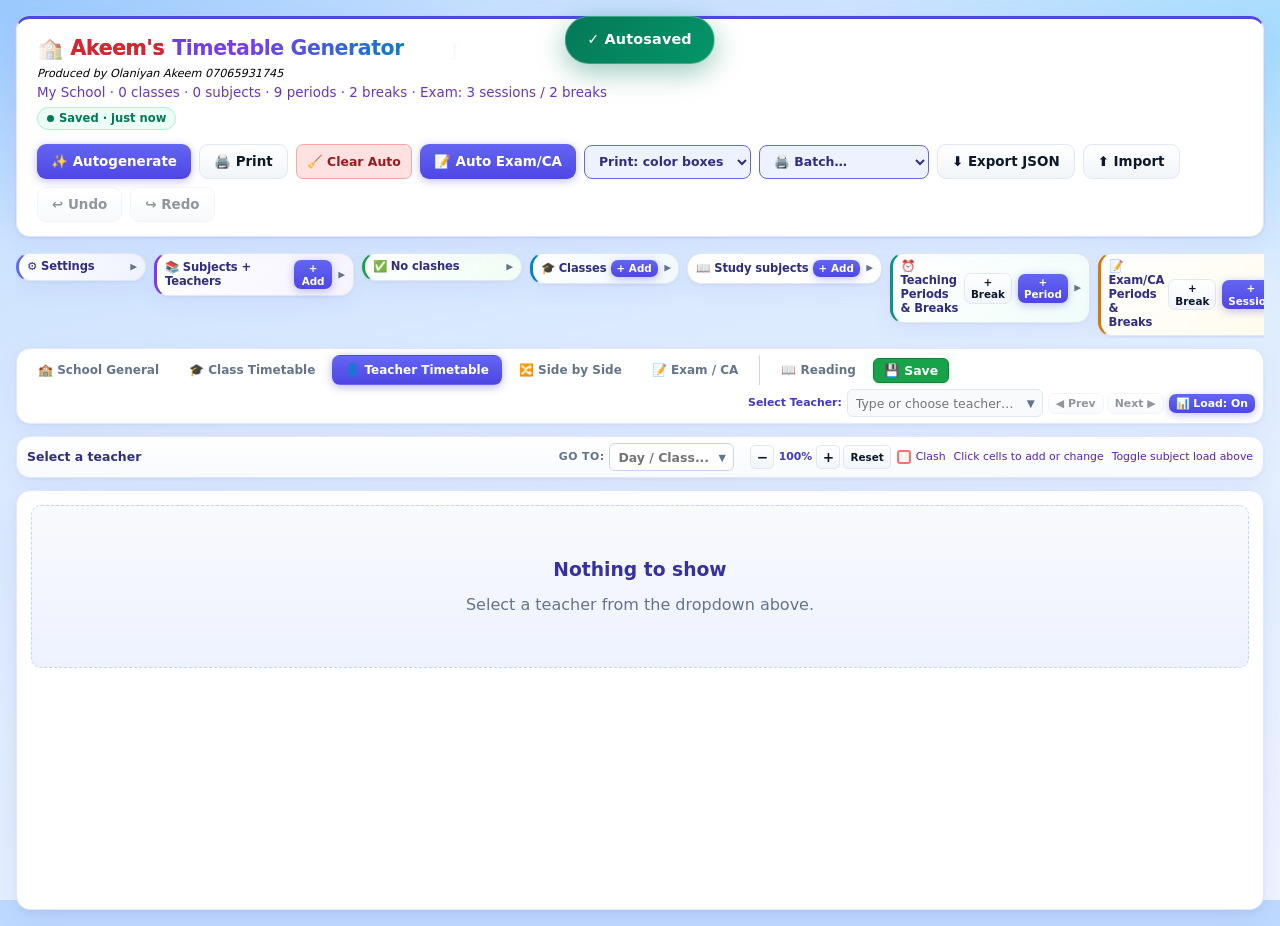
<file: teacher.html>
<!DOCTYPE html>
<html lang="en">
<head>
  <meta charset="UTF-8" />
  <meta name="viewport" content="width=device-width, initial-scale=1.0, viewport-fit=cover" />
  <meta name="mobile-web-app-capable" content="yes" />
  <meta name="theme-color" content="#93C5FD" />
  <title>Akeem's Timetable Generator</title>
  <link rel="stylesheet" href="styles.css" />

  <link rel="manifest" href="manifest.json" />
  <link rel="apple-touch-icon" href="icon-180x180.png" />
  <link rel="icon" type="image/png" sizes="192x192" href="icon-192x192.png" />
  <link rel="icon" type="image/png" sizes="512x512" href="icon-512x512.png" />
  <meta name="theme-color" content="#4f46e5" />
  <meta name="mobile-web-app-capable" content="yes" />
  <meta name="apple-mobile-web-app-capable" content="yes" />
  <meta name="apple-mobile-web-app-status-bar-style" content="black-translucent" />
  <meta name="apple-mobile-web-app-title" content="Akeem Timetable" />

</head>
<body data-page="teacher">
  <div class="app">
    <header>
      <div>
        <h1 class="title-marquee" aria-label="Akeem's Timetable Generator">
          <span class="title-marquee-track">
            <span class="title-marquee-item"><span class="title-emoji">🏫</span> <span class="akeem-name">Akeem's</span> Timetable Generator</span>
            <span class="title-marquee-item" aria-hidden="true"><span class="title-emoji">🏫</span> <span class="akeem-name">Akeem's</span> Timetable Generator</span>
          </span>
        </h1>
        <div class="produced-by">Produced by Olaniyan Akeem 07065931745</div>
        <div class="header-meta" id="headerMeta">Days as rows · Periods as columns · Breaks supported</div>
        <div class="save-status saved no-print" id="saveStatus" title="Save status on this device" aria-live="polite">
          <span class="save-dot" aria-hidden="true"></span>
          <span id="saveStatusText">Saved on this device</span>
        </div>
        <div id="printMeta" style="display:none;" aria-hidden="true"></div>
      </div>
      <div class="header-actions">
        <button type="button" class="btn btn-secondary mobile-only no-print" id="btnMobileSetup" onclick="toggleMobileSidebar()" title="Open classes, subjects &amp; settings">☰ Setup</button>
        <button class="btn btn-primary" onclick="openAutoGenModal()">✨ Autogenerate</button>
        <button class="btn btn-secondary" onclick="printTimetable()" title="Print the current view">🖨️ Print</button>
        <button type="button" class="btn btn-secondary mobile-only no-print" id="btnMobileMore" onclick="toggleMobileMore()" title="Show more tools">⋯ More</button>
        <button class="btn btn-danger btn-sm btn-mobile-secondary" onclick="clearAutoGenerated()" title="Clear only autogenerated periods, keep manually added" style="background:#fee2e2;color:#991b1b;border:1px solid #fca5a5;">🧹 Clear Auto</button>
        <button class="btn btn-primary btn-mobile-secondary" onclick="autoGenerateExamTimetable()" title="Generate CA/Exam timetable with invigilators & supervisors">📝 Auto Exam/CA</button>
        <label class="print-style-opt no-print btn-mobile-secondary" title="Subjects on printed page: color boxes or plain black text">
          <select id="printSubjectStyle" onchange="onPrintSubjectStyleChange(this.value)" aria-label="Print subject style">
            <option value="color">Print: color boxes</option>
            <option value="plain">Print: plain text</option>
          </select>
        </label>
        <label class="print-style-opt no-print btn-mobile-secondary" title="Print many timetables in one job">
          <select id="printBatchSelect" onchange="onPrintBatchSelect(this.value)" aria-label="Batch print">
            <option value="">🖨️ Batch…</option>
            <option value="classes">Print all class timetables</option>
            <option value="teachers">Print all teacher timetables</option>
          </select>
        </label>
        <button class="btn btn-secondary btn-mobile-secondary" onclick="exportJSON()">⬇️ Export JSON</button>
        <button class="btn btn-secondary btn-mobile-secondary" onclick="document.getElementById('importFile').click()">⬆️ Import</button>
        <input type="file" id="importFile" accept=".json" style="display:none" onchange="importJSON(event)" />
        <button type="button" class="btn btn-secondary btn-mobile-secondary" id="btnUndo" onclick="undo()" disabled title="Undo (Ctrl+Z)">↩️ Undo</button>
        <button type="button" class="btn btn-secondary btn-mobile-secondary" id="btnRedo" onclick="redo()" disabled title="Redo (Ctrl+Y)">↪️ Redo</button>
      </div>
    </header>

    <button type="button" class="mobile-sidebar-backdrop no-print" id="mobileSidebarBackdrop" onclick="closeMobileSidebar()" aria-label="Close setup panel"></button>

    <aside class="sidebar no-print" id="topSidebar">
        <div class="sidebar-mobile-head mobile-only no-print">
          <strong>📋 Setup</strong>
          <button type="button" class="btn btn-secondary btn-sm" onclick="closeMobileSidebar()">✕ Close</button>
        </div>
        <div class="card collapsible-card collapsed" id="settingsCard">
          <h2 class="collapsible-head" onclick="toggleSidebarCard('settingsCard')" title="Expand / collapse">
            <span>⚙️ Settings</span>
            <span class="collapse-chevron" aria-hidden="true">▼</span>
          </h2>
          <div class="collapsible-body">
            <div class="form-group">
              <label>School Name</label>
              <input type="text" id="schoolName" value="My School" onchange="updateMeta()" />
            </div>
            <div class="form-group">
              <label>Session</label>
              <input type="text" id="sessionInput" value="" placeholder="e.g. First Term 2025/2026" onchange="updateMeta()" />
              <p style="font-size:0.72rem;color:#64748b;margin-top:4px;">Shown on the right of the title when printing</p>
            </div>
            <div class="form-group">
              <label>Days (comma separated)</label>
              <input type="text" id="daysInput" value="Mon, Tue, Wed, Thu, Fri" onchange="rebuildDays()" />
            </div>
            <div class="form-group" style="margin-top:8px;">
              <label style="display:flex;align-items:center;gap:8px;font-size:0.82rem;font-weight:600;cursor:pointer;color:#0f172a;">
                <input type="checkbox" id="jumatEnabledToggle" checked onchange="toggleJumat(this.checked)" style="width:auto;min-height:0;" />
                Enable JUMAT (Friday prayer)
              </label>
              <label style="display:block;font-size:0.75rem;font-weight:600;color:#4338ca;margin:8px 0 3px;">JUMAT period</label>
              <select id="jumatSlotSelect" onchange="setJumatSlot(this.value)" style="font-size:0.82rem;padding:6px 8px;border-radius:8px;border:1px solid #e2e8f0;background:#f8fafc;width:100%;">
              </select>
              <p style="font-size:0.68rem;color:#64748b;margin-top:4px;">Choose any teaching period for JUMAT on Friday. That cell is blocked for all classes when JUMAT is enabled.</p>
            </div>
            <div class="form-group" style="margin-top:10px;">
              <label style="display:flex;align-items:center;gap:8px;font-size:0.82rem;font-weight:600;cursor:pointer;color:#0f172a;">
                <input type="checkbox" id="soundEnabledToggle" checked onchange="toggleAppSound(this.checked)" style="width:auto;min-height:0;" />
                🔊 Sound effects
              </label>
              <p style="font-size:0.68rem;color:#64748b;margin-top:4px;">Soft beeps on save, add, errors, and clashes (works offline)</p>
            </div>
            <div class="form-group" style="margin-bottom:0;margin-top:8px;">
              <button type="button" class="btn btn-danger btn-sm" style="width:100%;" onclick="clearAll()" title="Clear all classes, subjects, assignments and exams">🗑️ Clear all data</button>
              <p style="font-size:0.68rem;color:#64748b;margin-top:4px;">Removes everything (classes, subjects, timetable, exams)</p>
            </div>
          </div>
        </div>

        <div class="card collapsible-card collapsed" id="subjectsCard">
          <h2 class="collapsible-head" onclick="toggleSidebarCard('subjectsCard')" title="Expand / collapse">
            <span>📚 Subjects + Teachers</span>
            <span style="display:flex;align-items:center;gap:6px;">
              <button class="btn btn-primary btn-sm" onclick="event.stopPropagation(); openSubjectModal()">+ Add</button>
              <span class="collapse-chevron" aria-hidden="true">▼</span>
            </span>
          </h2>
          <div class="collapsible-body">
            <div class="item-list" id="subjectList"></div>
          </div>
        </div>

        <div class="card collapsible-card collapsed" id="conflictsCard">
          <h2 class="collapsible-head" onclick="toggleSidebarCard('conflictsCard')" title="Expand / collapse">
            <span id="conflictsHeadLabel">✅ No clashes</span>
            <span class="collapse-chevron" aria-hidden="true">▼</span>
          </h2>
          <div class="collapsible-body">
            <div id="conflictsPanel" class="conflicts-box ok">
              <p style="color: var(--muted); font-size: 0.8rem;">All teachers are free in their assigned slots.</p>
            </div>
          </div>
        </div>

        <div class="card" id="subjectLoadCard" style="display:none;">
          <h2>📊 Subject Load (weekly)</h2>
          <div class="item-list" id="subjectLoadList" style="max-height:200px;"></div>
          <p style="font-size:0.72rem;color:#64748b;margin-top:8px;">Each class can have a different weekly target. Green = met · Amber = partial · Gray = none/zero.</p>
        </div>

        <div class="card collapsible-card collapsed" id="classesCard">
          <h2 class="collapsible-head" onclick="toggleSidebarCard('classesCard')" title="Expand / collapse">
            <span>🎓 Classes</span>
            <span style="display:flex;align-items:center;gap:6px;">
              <button class="btn btn-primary btn-sm" onclick="event.stopPropagation(); openClassModal()">+ Add</button>
              <span class="collapse-chevron" aria-hidden="true">▼</span>
            </span>
          </h2>
          <div class="collapsible-body">
            <div class="item-list" id="classList"></div>
          </div>
        </div>

        <div class="card collapsible-card collapsed" id="studySubjectsCard">
          <h2 class="collapsible-head" onclick="toggleSidebarCard('studySubjectsCard')" title="Expand / collapse">
            <span>📖 Study subjects</span>
            <span style="display:flex;align-items:center;gap:6px;">
              <button type="button" class="btn btn-primary btn-sm" onclick="event.stopPropagation(); openStudySubjectModal()" title="Add study subject">+ Add</button>
              <span class="collapse-chevron" aria-hidden="true">▼</span>
            </span>
          </h2>
          <div class="collapsible-body">
            <p style="font-size:0.72rem;color:var(--muted);margin-bottom:8px;">Personal reading list — set how many periods to study each subject, then auto-generate.</p>
            <div class="form-group" style="margin-bottom:10px;">
              <label style="font-size:0.78rem;font-weight:700;color:#0f172a;">Study periods &amp; times</label>
              <label style="display:flex;align-items:center;gap:8px;font-size:0.78rem;margin:6px 0;cursor:pointer;">
                <input type="radio" name="studySlotMode" id="studySlotModeSchool" checked onchange="setStudySlotMode(true)" style="width:auto;min-height:0;" />
                Same as school periods
              </label>
              <label style="display:flex;align-items:center;gap:8px;font-size:0.78rem;margin:0 0 8px;cursor:pointer;">
                <input type="radio" name="studySlotMode" id="studySlotModeCustom" onchange="setStudySlotMode(false)" style="width:auto;min-height:0;" />
                Custom study periods (different times)
              </label>
              <div id="studySlotsPanel" style="display:none;">
                <div class="item-list" id="studySlotList" style="max-height:160px;margin-bottom:8px;"></div>
                <div style="display:flex;flex-wrap:wrap;gap:6px;margin-bottom:6px;">
                  <input type="text" id="studySlotLabel" placeholder="Label e.g. Study 1" style="flex:1;min-width:90px;font-size:0.78rem;padding:6px 8px;" />
                  <input type="time" id="studySlotStart" value="16:00" style="width:100px;font-size:0.78rem;padding:6px 8px;" />
                  <input type="time" id="studySlotEnd" value="17:00" style="width:100px;font-size:0.78rem;padding:6px 8px;" />
                </div>
                <button type="button" class="btn btn-secondary btn-sm" style="width:100%;margin-bottom:4px;" onclick="addStudySlot()">+ Add study period</button>
                <button type="button" class="btn btn-secondary btn-sm" style="width:100%;" onclick="copySchoolSlotsToStudy()" title="Copy school teaching periods as a starting point">Copy from school periods</button>
              </div>
            </div>
            <div class="item-list" id="studySubjectList"></div>
          </div>
        </div>

        <div class="card collapsible-card collapsed" id="teachingSlotsCard">
          <h2 class="collapsible-head" onclick="toggleSidebarCard('teachingSlotsCard')" title="Expand / collapse">
            <span>⏰ Teaching Periods & Breaks</span>
            <span style="display:flex;align-items:center;gap:6px;">
              <button class="btn btn-secondary btn-sm" onclick="event.stopPropagation(); openSlotModal(null, true, 'slots')" title="Add Break">+ Break</button>
              <button class="btn btn-primary btn-sm" onclick="event.stopPropagation(); openSlotModal(null, false, 'slots')">+ Period</button>
              <span class="collapse-chevron" aria-hidden="true">▼</span>
            </span>
          </h2>
          <div class="collapsible-body">
            <p style="font-size:0.72rem;color:#64748b;margin-bottom:6px;">Used by School / Class / Teacher timetables</p>
            <div style="display:flex;flex-wrap:wrap;gap:8px;align-items:center;margin-bottom:8px;padding:8px;background:#f8fafc;border:1px solid #e2e8f0;border-radius:8px;">
              <label style="display:flex;align-items:center;gap:6px;font-size:0.78rem;font-weight:600;cursor:pointer;">
                <input type="checkbox" id="usePerDayTimesToggle" onchange="togglePerDayTimes(this.checked)" /> Different times per day?
              </label>
              <button class="btn btn-secondary btn-sm" onclick="openDaySlotTimesModal()" title="Set Monday time different from Tuesday etc.">📅 Set per-day times</button>
            </div>
            <div class="item-list" id="slotList"></div>
          </div>
        </div>

        <div class="card collapsible-card collapsed" id="examSlotsCard">
          <h2 class="collapsible-head" onclick="toggleSidebarCard('examSlotsCard')" title="Expand / collapse">
            <span>📝 Exam/CA Periods & Breaks</span>
            <span style="display:flex;align-items:center;gap:6px;">
              <button class="btn btn-secondary btn-sm" onclick="event.stopPropagation(); openSlotModal(null, true, 'examSlots')" title="Add Break">+ Break</button>
              <button class="btn btn-primary btn-sm" onclick="event.stopPropagation(); openSlotModal(null, false, 'examSlots')">+ Session</button>
              <span class="collapse-chevron" aria-hidden="true">▼</span>
            </span>
          </h2>
          <div class="collapsible-body">
            <p style="font-size:0.72rem;color:#64748b;margin-bottom:6px;">Separate times for Exam / CA only — fully adjustable</p>
            <div class="item-list" id="examSlotList"></div>

            <h2 style="margin-top:14px;font-size:0.95rem;">📅 Exam/CA Days & Dates</h2>
            <p style="font-size:0.72rem;color:#64748b;margin-bottom:8px;">Add one or more weeks of exam days. The same weekday can appear multiple times with different dates (multi-week exams).</p>
            <div id="examDaysEditor" style="display:flex;flex-direction:column;gap:8px;max-height:280px;overflow-y:auto;"></div>
            <div style="display:flex;flex-wrap:wrap;gap:6px;margin-top:8px;">
              <button type="button" class="btn btn-primary btn-sm" onclick="addExamDayRow()" title="Add another exam day row">+ Add day</button>
              <button type="button" class="btn btn-secondary btn-sm" onclick="addExamWeekRows()" title="Append next week (same weekdays, dates +7 days)">+ Add next week</button>
              <button type="button" class="btn btn-secondary btn-sm" onclick="selectAllExamDays()">Fill week days</button>
              <button type="button" class="btn btn-danger btn-sm" onclick="clearExamDays()">Clear all</button>
            </div>
          </div>
        </div>
    </aside>

    <div class="view-tabs no-print">
      <button class="view-tab" data-view="school" onclick="goToPage('school')"><span class="tab-long">🏫 School General</span><span class="tab-short">🏫 School</span></button>
      <button class="view-tab" data-view="class" onclick="goToPage('class')"><span class="tab-long">🎓 Class Timetable</span><span class="tab-short">🎓 Class</span></button>
      <button class="view-tab active" data-view="teacher" onclick="goToPage('teacher')"><span class="tab-long">👤 Teacher Timetable</span><span class="tab-short">👤 Teacher</span></button>
      <button class="view-tab" data-view="compare" onclick="goToPage('compare')"><span class="tab-long">🔀 Side by Side</span><span class="tab-short">🔀 Compare</span></button>
      <button class="view-tab" data-view="exam" onclick="goToPage('exam')"><span class="tab-long">📝 Exam / CA</span><span class="tab-short">📝 Exam</span></button>
      <span class="view-tab-sep" aria-hidden="true" title="Personal"></span>
      <button class="view-tab" data-view="study" onclick="goToPage('study')" title="Personal reading plan"><span class="tab-long">📖 Reading</span><span class="tab-short">📖 Reading</span></button>
      <button class="btn btn-primary btn-sm" id="saveBtnTop" onclick="saveTimetableNow()" style="padding:4px 10px;border-radius:6px;font-size:0.78rem;font-weight:600;background:#16a34a;border:1px solid #15803d;color:white;box-shadow:0 1px 3px rgba(22,163,74,0.25);display:inline-flex;align-items:center;gap:4px;white-space:nowrap;">
        💾 Save
      </button>
      <div class="view-controls" id="viewControls"></div>
    </div>

    <div class="layout">
      <main class="main-panel">
        <div class="toolbar">
                    <div class="view-title" id="viewTitle">School General Timetable</div>
          <div style="flex:1"></div>
          <div class="goto-controls no-print" id="gotoControls" style="display:flex;align-items:center;gap:5px;flex-shrink:0;margin-right:10px;position:relative;">
            <label for="gotoInput" style="font-size:0.68rem;font-weight:700;color:var(--muted);text-transform:uppercase;letter-spacing:0.04em;white-space:nowrap;">Go to:</label>
            <div class="goto-combo-wrap" id="gotoComboWrap" style="position:relative;">
              <input type="hidden" id="gotoSelect" />
              <input type="text" id="gotoInput" placeholder="Day / Class..." autocomplete="off" spellcheck="false" style="width:125px;height:28px;padding:0 20px 0 8px;border:1px solid #c7d2fe;border-radius:6px;background:#fff;color:#0f172a;font-size:0.78rem;font-weight:600;outline:none;" />
              <button type="button" id="gotoToggle" tabindex="-1" style="position:absolute;right:2px;top:2px;width:18px;height:24px;border:none;background:transparent;cursor:pointer;font-size:0.6rem;color:#64748b;">▼</button>
            </div>
          </div>
          <div class="zoom-controls no-print">
            <button class="btn btn-secondary" onclick="zoomOut()" title="Zoom out">−</button>
            <span class="zoom-level" id="zoomLevel">100%</span>
            <button class="btn btn-secondary" onclick="zoomIn()" title="Zoom in">+</button>
            <button class="btn btn-secondary btn-sm" onclick="zoomReset()" title="Reset zoom">Reset</button>
          </div>
          <div class="legend no-print" id="legendArea">
            <span class="legend-item"><span class="legend-box" style="background:#fef2f2;border:2px solid #f87171;"></span> Teacher clash</span>
            <span class="legend-item"><span class="legend-box" style="background:#f1f5f9;border:1px dashed #94a3b8;"></span> Break</span>
            <span class="legend-item">Click cells to edit (School view)</span>
          </div>
        </div>

        <div class="timetable-wrapper" id="singleTimetableWrap">
          <div class="empty-view" id="emptyView" style="display:none;">
            <h3>Nothing to show</h3>
            <p id="emptyMessage">Add periods, classes and subjects first.</p>
          </div>
          <div class="timetable-scale-wrap" id="timetableScale">
            <table class="timetable" id="timetable"></table>
          </div>
        </div>

        <!-- Side-by-side: School General + Teacher -->
        <div class="compare-layout" id="compareLayout" style="display:none;">
          <div class="compare-pane compare-pane-school" id="comparePaneSchool">
            <div class="compare-pane-head">
              <div class="compare-pane-head-left" style="flex:1;min-width:0;">
                <div style="display:flex;align-items:center;gap:6px;flex-wrap:wrap;">
                  <select id="compareLeftViewSelect" onchange="switchCompareLeftView(this.value)" style="height:30px;padding:0 8px;border:1px solid #c7d2fe;border-radius:6px;background:#fff;color:#0f172a;font-size:0.85rem;font-weight:700;outline:none;cursor:pointer;max-width:170px;">
                    <option value="school">🏫 School General</option>
                    <option value="class">🎓 Class Timetable</option>
                    <option value="teacher">👤 Teacher Timetable</option>
                  </select>
                  <span id="compareLeftHint" class="compare-pane-hint">Editable · click any cell</span>
                </div>
                <div id="compareLeftControls" style="display:flex;align-items:center;gap:8px;margin-top:6px;flex-wrap:wrap;width:100%;"></div>
              </div>
              <button type="button" class="btn btn-secondary btn-sm no-print" id="btnCollapseSchool" onclick="toggleCompareSchoolPane()" title="Hide school grid to enlarge teacher view">« Hide</button>
            </div>
            <div class="timetable-wrapper compare-scroll">
              <table class="timetable" id="compareSchoolTable"></table>
            </div>
          </div>
          <div class="compare-pane compare-pane-teacher" id="comparePaneTeacher">
            <div class="compare-pane-head">
              <div class="compare-pane-head-left">
                <strong>👤 Teacher</strong>
                <span id="compareTeacherLabel" class="compare-pane-hint">Select a teacher · click cells to edit</span>
              </div>
              <button type="button" class="btn btn-secondary btn-sm no-print" id="btnShowSchool" onclick="toggleCompareSchoolPane()" style="display:none;" title="Show school grid again">🏫 Show school</button>
            </div>
            <div class="timetable-wrapper compare-scroll">
              <div id="compareTeacherEmpty" class="empty-view" style="display:none;padding:24px;">
                <h3>Select a teacher</h3>
                <p>Use the search box above to find and compare different teachers.</p>
              </div>
              <table class="timetable" id="compareTeacherTable"></table>
            </div>
          </div>
        </div>
      </main>
    </div>
  </div>

  <!-- Slot Modal -->
  <div class="modal-overlay" id="slotModal">
    <div class="modal">
      <h3 id="slotModalTitle">Add Period</h3>
      <div class="form-group">
        <label>Label *</label>
        <input type="text" id="slotLabel" placeholder="e.g. Period 1, Lunch, Short Break" />
      </div>
      <div class="form-group">
        <label>Start Time</label>
        <input type="time" id="slotStart" />
      </div>
      <div class="form-group">
        <label>End Time</label>
        <input type="time" id="slotEnd" />
      </div>
      <div class="checkbox-row">
        <input type="checkbox" id="slotIsBreak" />
        <label for="slotIsBreak" style="margin:0;font-size:0.9rem;">This is a Break (no subjects)</label>
      </div>
      <div class="modal-actions">
        <button class="btn btn-secondary" onclick="closeSlotModal()">Cancel</button>
        <button class="btn btn-primary" onclick="saveSlot()">Save</button>
      </div>
    </div>
  </div>

  <!-- Class Modal -->
  <div class="modal-overlay" id="classModal">
    <div class="modal">
      <h3 id="classModalTitle">Add Class</h3>
      <div class="form-group">
        <label>Class Name *</label>
        <input type="text" id="classNameInput" placeholder="e.g. Class 5-A" />
      </div>
      <div class="modal-actions">
        <button class="btn btn-secondary" onclick="closeClassModal()">Cancel</button>
        <button class="btn btn-primary" onclick="saveClass()">Save</button>
      </div>
    </div>
  </div>

  <!-- Subject Modal -->
  <div class="modal-overlay" id="subjectModal">
    <div class="modal">
      <h3 id="subjectModalTitle">Add Subject</h3>
      <div class="form-group">
        <label>Subject Name *</label>
        <input type="text" id="subjName" placeholder="e.g. Mathematics" />
      </div>
      <div class="form-group">
        <label>Teacher *</label>
        <input type="text" id="subjTeacher" placeholder="e.g. Mr. Smith" />
      </div>
      <div class="form-group">
        <label>Room (optional)</label>
        <input type="text" id="subjRoom" placeholder="e.g. Room 12" />
      </div>
      <div class="form-group">
        <label>Times per week (varies by class)</label>
        <p style="font-size:0.72rem;color:#64748b;margin-bottom:4px;">Periods per week for each class</p>
        <div id="subjWeeklyByClass" style="display:flex;flex-direction:column;gap:3px;max-height:180px;overflow-y:auto;"></div>
        <p id="subjWeeklyHint" style="font-size:0.75rem;color:#94a3b8;margin-top:4px;display:none;">Add classes first to set per-class frequencies.</p>
      </div>
      <div class="form-group">
        <label>Color</label>
        <div class="color-picker" id="colorPicker"></div>
      </div>
      <div class="modal-actions">
        <button class="btn btn-secondary" onclick="closeSubjectModal()">Cancel</button>
        <button class="btn btn-primary" onclick="saveSubject()">Save</button>
      </div>
    </div>
  </div>

  <!-- Exam / CA Modal -->
  <div class="modal-overlay" id="examModal">
    <div class="modal">
      <h3 id="examModalTitle">Exam / CA Session</h3>
      <p style="font-size:0.85rem;color:var(--muted);margin-bottom:12px;" id="examSlotLabel"></p>
      <div id="examExisting" style="margin-bottom:12px;"></div>
      <hr style="border:none;border-top:1px solid var(--border);margin:12px 0;" />
      <h4 style="font-size:0.95rem;margin-bottom:8px;">Schedule session</h4>
      <p style="font-size:0.75rem;color:var(--muted);margin-bottom:10px;"><strong>1 supervisor</strong> for the whole class (all arms) for the <strong>full exam day</strong>. <strong>1 invigilator</strong> for each arm for the <strong>full day</strong>.</p>
      <div class="form-group">
        <label>Class (arm) *</label>
        <div class="combo-box" id="examClassCombo">
          <input type="hidden" id="examClass" value="" />
          <input type="text" id="examClassInput" class="combo-input" placeholder="Type or choose class…" autocomplete="off" spellcheck="false" />
          <button type="button" class="combo-toggle" id="examClassToggle" tabindex="-1" aria-label="Open class list">▼</button>
        </div>
      </div>
      <div class="form-group">
        <label>Subject under exam *</label>
        <div class="combo-box" id="examSubjectCombo">
          <input type="hidden" id="examSubject" value="" />
          <input type="text" id="examSubjectInput" class="combo-input" placeholder="Type or choose subject…" autocomplete="off" spellcheck="false" />
          <button type="button" class="combo-toggle" id="examSubjectToggle" tabindex="-1" aria-label="Open subject list">▼</button>
        </div>
      </div>
      <div class="form-group">
        <label>Invigilator (this arm only) *</label>
        <div class="combo-box" id="examInvigilatorCombo">
          <input type="hidden" id="examInvigilator" value="" />
          <input type="text" id="examInvigilatorInput" class="combo-input" placeholder="Type or choose invigilator…" autocomplete="off" spellcheck="false" />
          <button type="button" class="combo-toggle" id="examInvigilatorToggle" tabindex="-1" aria-label="Open invigilator list">▼</button>
        </div>
      </div>
      <div class="form-group">
        <label>Supervisor (whole class / all arms) *</label>
        <div class="combo-box" id="examSupervisorCombo">
          <input type="hidden" id="examSupervisor" value="" />
          <input type="text" id="examSupervisorInput" class="combo-input" placeholder="Type or choose supervisor…" autocomplete="off" spellcheck="false" />
          <button type="button" class="combo-toggle" id="examSupervisorToggle" tabindex="-1" aria-label="Open supervisor list">▼</button>
        </div>
      </div>
      <div id="examClashWarning" style="display:none;background:#fef3c7;color:#92400e;padding:8px 12px;border-radius:8px;font-size:0.82rem;margin-bottom:10px;"></div>
      <div class="modal-actions">
        <button class="btn btn-secondary" onclick="closeExamModal()">Close</button>
        <button class="btn btn-primary" onclick="saveExamSession()">+ Add session</button>
      </div>
    </div>
  </div>


  <!-- Auto Exam/CA: pick supervisors per class group -->
  <div class="modal-overlay" id="examAutoGenModal">
    <div class="modal" style="max-width:520px;">
      <h3>📝 Auto-generate Exam / CA</h3>
      <p style="font-size:0.82rem;color:var(--muted);margin:0 0 12px 0;line-height:1.45;">
        Duties last the <strong>whole exam day</strong> (not per paper).<br>
        <strong>1 supervisor</strong> per class for the full day (all arms share them).<br>
        <strong>1 invigilator</strong> per arm for the full day.<br>
        Leave a class on <em>Auto</em> to pick a free supervisor automatically.
      </p>
      <div id="examAutoGenSupervisorList" style="max-height:50vh;overflow:auto;margin-bottom:12px;"></div>
      <div class="modal-actions">
        <button type="button" class="btn btn-secondary" onclick="closeExamAutoGenModal()">Cancel</button>
        <button type="button" class="btn btn-primary" onclick="confirmExamAutoGenerate()">Generate</button>
      </div>
    </div>
  </div>

  <!-- Study subject modal -->
  <div class="modal-overlay" id="studySubjectModal">
    <div class="modal" style="max-width:420px;">
      <h3 id="studySubjectModalTitle">Add study subject</h3>
      <div class="form-group">
        <label>Subject to study *</label>
        <input type="text" id="studySubjName" placeholder="e.g. Mathematics, Quran, English" />
      </div>
      <div class="form-group">
        <label>Periods per week *</label>
        <input type="number" id="studySubjPeriods" min="1" max="40" value="3" />
        <p style="font-size:0.72rem;color:var(--muted);margin-top:4px;">How many study periods to place on your reading timetable</p>
      </div>
      <div class="form-group">
        <label>Colour</label>
        <div id="studyColorPicker" class="color-picker" style="display:flex;flex-wrap:wrap;gap:6px;"></div>
      </div>
      <div class="modal-actions">
        <button type="button" class="btn btn-secondary" onclick="closeStudySubjectModal()">Cancel</button>
        <button type="button" class="btn btn-primary" onclick="saveStudySubject()">Save</button>
      </div>
    </div>
  </div>

  <!-- Study cell assign modal -->
  <div class="modal-overlay" id="studyAssignModal">
    <div class="modal" style="max-width:420px;">
      <h3 id="studyAssignTitle">Study period</h3>
      <p style="font-size:0.85rem;color:var(--muted);margin-bottom:12px;" id="studyAssignSlotLabel"></p>
      <div id="studyAssignExisting" style="margin-bottom:12px;"></div>
      <div class="form-group">
        <label>Subject</label>
        <select id="studyAssignSubject"></select>
      </div>
      <div class="modal-actions">
        <button type="button" class="btn btn-danger" onclick="clearStudyCell()">Clear cell</button>
        <button type="button" class="btn btn-secondary" onclick="closeStudyAssignModal()">Close</button>
        <button type="button" class="btn btn-primary" onclick="saveStudyAssignment()">+ Place</button>
      </div>
    </div>
  </div>

  <!-- Assign Modal -->
  <div class="modal-overlay" id="assignModal">
    <div class="modal">
      <h3 id="assignModalTitle">Assignments</h3>
      <p style="font-size:0.85rem;color:var(--muted);margin-bottom:12px;" id="assignSlotLabel"></p>
      <!-- Day / Period navigation inside modal -->
      <div style="display:flex;gap:8px;margin-bottom:12px;flex-wrap:wrap;align-items:end;background:#f8fafc;border:1px solid #e2e8f0;border-radius:8px;padding:8px 10px;">
        <div class="form-group" style="flex:1;min-width:120px;margin-bottom:0;">
          <label style="font-size:0.72rem;">Day</label>
          <select id="assignDay" onchange="onAssignDayChange(this.value)" style="width:100%;padding:6px 8px;border:1px solid #cbd5e1;border-radius:6px;font-size:0.85rem;background:white;"></select>
        </div>
        <div class="form-group" style="flex:1;min-width:140px;margin-bottom:0;">
          <label style="font-size:0.72rem;">Period</label>
          <select id="assignPeriod" onchange="onAssignPeriodChange(this.value)" style="width:100%;padding:6px 8px;border:1px solid #cbd5e1;border-radius:6px;font-size:0.85rem;background:white;"></select>
        </div>
        <div style="display:flex;gap:4px;align-items:center;">
          <button type="button" class="btn btn-secondary btn-xs" onclick="navigateAssignSlot(-1,-1)" title="Previous day">◀ Day</button>
          <button type="button" class="btn btn-secondary btn-xs" onclick="navigateAssignSlot(1,1)" title="Next day">Day ▶</button>
          <button type="button" class="btn btn-secondary btn-xs" onclick="navigateAssignSlot(0,-1)" title="Previous period">◀ Period</button>
          <button type="button" class="btn btn-secondary btn-xs" onclick="navigateAssignSlot(0,1)" title="Next period">Period ▶</button>
        </div>
      </div>
      <div class="modal-entries" id="modalEntries"></div>
      <hr style="border:none;border-top:1px solid var(--border);margin:14px 0;" />
      <div id="topSubjectPlacements" class="subject-placements" style="display:none;"></div>
      <h4 style="font-size:0.95rem;margin-bottom:4px;">Add assignment</h4>
      <p style="font-size:0.75rem;color:var(--muted);margin-bottom:10px;">You can place <strong>multiple subjects</strong> in the same period for one class (groups / concurrent lessons).</p>
      <div class="form-group">
        <label>Class</label>
        <div class="combo-box" id="assignClassCombo">
          <input type="hidden" id="assignClass" value="" />
          <input type="text" id="assignClassInput" class="combo-input" placeholder="Type or choose class…" autocomplete="off" spellcheck="false" />
          <button type="button" class="combo-toggle" id="assignClassToggle" tabindex="-1" aria-label="Open class list">▼</button>
        </div>
      </div>
      <div class="form-group">
        <label>Subject (Teacher)</label>
        <div class="combo-box" id="assignSubjectCombo">
          <input type="hidden" id="assignSubject" value="" />
          <input type="text" id="assignSubjectInput" class="combo-input" placeholder="Type or choose subject (teacher)…" autocomplete="off" spellcheck="false" />
          <button type="button" class="combo-toggle" id="assignSubjectToggle" tabindex="-1" aria-label="Open subject list">▼</button>
        </div>
      </div>
      <div id="clashWarning" style="display:none;background:#fef3c7;color:#92400e;padding:8px 12px;border-radius:8px;font-size:0.82rem;margin-bottom:10px;"></div>
      <div class="modal-actions">
        <button class="btn btn-danger" onclick="clearAssignCell()" title="Remove all subjects from this class in this period">🗑️ Clear cell</button>
        <button class="btn btn-danger" onclick="clearClassScheduleFromModal()" title="Clear all allotted subjects for this class across the week">🗑️ Clear class week</button>
        <button class="btn btn-secondary" onclick="closeAssignModal()">Close</button>
        <button class="btn btn-primary" onclick="addAssignment()">+ Add to this slot</button>
      </div>
    </div>
  </div>

  <!-- Autogenerate conditions -->
  <div class="modal-overlay" id="autoGenModal">
    <div class="modal" style="max-width:640px;max-height:90vh;display:flex;flex-direction:column;">
      <div style="display:flex;align-items:flex-start;justify-content:space-between;gap:10px;margin-bottom:4px;">
        <h3 style="margin-bottom:0;">✨ Autogenerate conditions</h3>
        <button type="button" class="btn btn-secondary btn-sm" onclick="closeAutoGenModal()" title="Close without generating" aria-label="Cancel and close" style="flex-shrink:0;min-width:36px;font-size:1.1rem;line-height:1;padding:6px 10px;">✕</button>
      </div>
      <p style="font-size:0.85rem;color:var(--muted);margin-bottom:10px;">Set rules before the school timetable is generated. Press <strong>Cancel</strong> if you do not want to generate.</p>
      <div id="agModalScroll" style="overflow-y:auto;flex:1;padding-right:4px;min-height:0;max-height:calc(90vh - 160px);">
        <div class="checkbox-row" style="margin-bottom:8px;background:#f0fdf4;border:1px solid #bbf7d0;border-radius:8px;padding:8px;">
          <input type="checkbox" id="agLearnFromManual" checked />
          <label for="agLearnFromManual" style="font-weight:600;color:#166534;">🧠 Learn & imitate my manual groupings when generating</label>
          <div style="font-size:0.7rem;color:#15803d;margin-left:24px;margin-top:2px;">If you manually grouped e.g. English+Maths+Basic Science in same period for JSS1, autogenerate will keep that exact grouping pattern for all arms</div>
        </div>
        <div style="display:flex;gap:6px;margin-bottom:10px;">
          <button type="button" class="btn btn-secondary btn-sm" onclick="learnAndShowManualGroupings()" style="background:#ecfdf5;border:1px solid #6ee7b7;color:#065f46;">🧠 Learn now from manual timetable</button>
          <span style="font-size:0.68rem;color:#6b7280;align-self:center;">Scans manual cells with 2+ subjects or same subject across arms</span>
        </div>
        <div class="checkbox-row" style="margin-bottom:8px;">
          <input type="checkbox" id="agClearExisting" />
          <label for="agClearExisting" style="margin:0;font-size:0.88rem;">Clear existing assignments first <span style="color:var(--muted);font-weight:400;">(off = keep grid)</span></label>
        </div>
        <div class="checkbox-row" style="margin-bottom:8px;">
          <input type="checkbox" id="agRequireDouble" checked />
          <label for="agRequireDouble" style="margin:0;font-size:0.88rem;">Subjects with <strong>more than 2</strong> periods/week get <strong>1 double period</strong></label>
        </div>
        <div class="checkbox-row" style="margin-bottom:8px;">
          <input type="checkbox" id="agScatter" checked />
          <label for="agScatter" style="margin:0;font-size:0.88rem;">Scatter periods (avoid clustering)</label>
        </div>
        <div class="checkbox-row" style="margin-bottom:12px;">
          <input type="checkbox" id="agCombinedArms" checked />
          <label for="agCombinedArms" style="margin:0;font-size:0.88rem;">Allow combined arms (same subject = no clash)</label>
        </div>

        <div class="ag-rule-section" style="border:1px solid #e0e7ff;background:#f8fafc;border-radius:10px;padding:10px;">
          <div class="ag-rule-head" style="margin-bottom:8px;">
            <strong>📚 Subjects to generate</strong>
            <span id="agSubjectCountBadge" style="background:#4f46e5;color:white;padding:2px 8px;border-radius:10px;font-size:0.72rem;"></span>
          </div>
          <!-- Search & Filters -->
          <div style="display:flex;gap:6px;flex-wrap:wrap;margin-bottom:8px;">
            <input type="text" id="agSubjectSearch" placeholder="🔍 Search subject or teacher..." oninput="agFilterSubjects()" style="flex:1;min-width:140px;padding:6px 10px;border:1px solid #cbd5e1;border-radius:6px;font-size:0.82rem;" />


          </div>
          <!-- Quick actions -->
          <div style="display:flex;gap:4px;flex-wrap:wrap;margin-bottom:8px;">
            <button type="button" class="btn btn-secondary btn-sm" onclick="agSelectAllSubjects()" style="background:white;">✓ All</button>
            <button type="button" class="btn btn-secondary btn-sm" onclick="agSelectNoSubjects()" style="background:white;">✗ None</button>
            <button type="button" class="btn btn-secondary btn-sm" onclick="agInvertSubjects()" style="background:white;">⇄ Invert</button>
            <button type="button" class="btn btn-secondary btn-sm" onclick="agSelectCoreSubjects()" style="background:#ecfdf5;border-color:#6ee7b7;">★ Core</button>
            <button type="button" style="display:none;" onclick="agSelectByClassFilter()" style="background:#eff6ff;border-color:#93c5fd;" title="Select subjects offered for chosen class filter">📋 By class</button>
          </div>
          <p class="ag-rule-hint" style="margin:0 0 6px;">Tip: Search, filter by teacher/class, then tick. Only ticked subjects will be autogenerated.</p>
          <div id="agIncludeSubjectsList" style="max-height:280px;overflow-y:auto;border:1px solid #e2e8f0;border-radius:8px;background:white;padding:4px;"></div>
        </div>

        <!-- 1. Subject groups -->
        <div class="ag-rule-section">
          <div class="ag-rule-head">
            <strong>1. Subject groups</strong>
            <button type="button" class="btn btn-primary btn-sm" onclick="agAddSubjectGroup()">+ Add group</button>
          </div>
          <p class="ag-rule-hint">Subjects that must be scheduled together for selected classes.</p>
          <div id="agSubjectGroupsList"></div>
        </div>

        <!-- 2. Same-period arms -->
        <div class="ag-rule-section">
          <div class="ag-rule-head">
            <strong>2. Same period (class arms)</strong>
            <button type="button" class="btn btn-primary btn-sm" onclick="agAddSyncBlock()">+ Add rule</button>
          </div>
          <p class="ag-rule-hint">Selected arms get the same subject / group at the same day &amp; period.</p>
          <div id="agSyncBlocksList"></div>
        </div>

        <!-- 3. Double period controls -->
        <div class="ag-rule-section">
          <div class="ag-rule-head">
            <strong>3. Double period (2 periods/week)</strong>
          </div>
          <p class="ag-rule-hint">Tick subjects with <strong>2 periods/week</strong> that <strong>must</strong> be one consecutive double.</p>
          <div id="agForceDoubleList"></div>
          <p class="ag-rule-hint" style="margin-top:8px;">Tick subjects that must <strong>never</strong> get a double period.</p>
          <div id="agNoDoubleList"></div>
        </div>

        <!-- 4. Teacher unavailable -->
        <div class="ag-rule-section">
          <div class="ag-rule-head">
            <strong>4. Teacher unavailable</strong>
            <button type="button" class="btn btn-primary btn-sm" onclick="agAddTeacherBlock()">+ Add block</button>
          </div>
          <p class="ag-rule-hint">Teacher cannot teach on selected days and/or periods.</p>
          <div id="agTeacherBlocksList"></div>
        </div>

        <p style="font-size:0.72rem;color:var(--muted);margin-top:10px;">Rules are saved with the timetable. Generate still respects JUMAT, clashes, and quotas.</p>
      </div>
      <div class="modal-actions" style="margin-top:12px;flex-shrink:0;border-top:1px solid #e2e8f0;padding-top:12px;background:#fff;position:sticky;bottom:0;">
        <button type="button" class="btn btn-secondary" onclick="closeAutoGenModal()" title="Close without generating">Cancel</button>
        <button type="button" class="btn btn-primary" onclick="runAutoGenerateFromModal()">✨ Generate</button>
      </div>
    </div>
  </div>

  
  <!-- Per-Day Times Modal -->
  <div class="modal-overlay" id="daySlotTimesModal">
    <div class="modal" style="max-width:900px;max-height:90vh;overflow:auto;">
      <h3>📅 Different Times Per Day</h3>
      <p style="font-size:0.82rem;color:var(--muted);margin-bottom:10px;">Set different start/end times for each day. Example: Period 1 on Monday 08:00-08:40, Tuesday 08:15-09:00, Friday 07:45-08:30. Leave blank to use the default period time.</p>
      <div style="display:flex;gap:8px;margin-bottom:10px;flex-wrap:wrap;">
        <button class="btn btn-secondary btn-sm" onclick="copyDayTimes('Mon')">Copy Monday to all days</button>
        <button class="btn btn-secondary btn-sm" onclick="clearAllDayTimes()">Clear all custom times (use defaults)</button>
        <label style="display:flex;align-items:center;gap:6px;font-size:0.78rem;"><input type="checkbox" id="dayTimesUsePerDay" onchange="togglePerDayTimes(this.checked)" /> Enable per-day times</label>
      </div>
      <div id="daySlotTimesGrid" style="overflow:auto;max-height:60vh;border:1px solid var(--border);border-radius:8px;"></div>
      <div class="modal-actions" style="margin-top:12px;">
        <button class="btn btn-secondary" onclick="closeDaySlotTimesModal()">Cancel</button>
        <button class="btn btn-primary" onclick="saveDaySlotTimes()">Save times</button>
      </div>
      <p style="font-size:0.7rem;color:var(--muted);margin-top:8px;">For print: when per-day times enabled, each cell shows its own day-specific time, and header shows only Period labels.</p>
    </div>
  </div>

  <div class="print-page-footer" id="printPageFooter" style="display:none;" aria-hidden="true"></div>
  <!-- Off-screen multi-page print root (all classes / all teachers) -->
  <div id="printBatchRoot" style="display:none;" aria-hidden="true"></div>

  <div id="moveHintTip" role="tooltip" aria-hidden="true"></div>
  <div id="autosaveFlash" aria-live="polite" aria-atomic="true">✓ Autosaved</div>
  <div class="toast" id="toast"></div>

  <script src="app.js"></script>

  <script src="extras.js"></script>



  <!-- Drag Move/Copy Modal -->
  <div class="modal-overlay" id="dragActionModal">
    <div class="modal" style="max-width:380px;">
      <h3 style="margin-bottom:4px;">Move or Copy?</h3>
      <div id="dragActionInfo" style="font-size:0.84rem;color:#475569;background:#f8fafc;border:1px solid #e2e8f0;border-radius:8px;padding:10px 12px;margin:10px 0 16px;line-height:1.5;"></div>
      <div style="display:flex;gap:8px;justify-content:flex-end;flex-wrap:wrap;">
        <button type="button" class="btn btn-secondary btn-sm" onclick="closeDragActionModal()">Cancel</button>
        <button type="button" class="btn btn-secondary btn-sm" id="btnDragCopy" onclick="confirmDragAction('copy')">📋 Copy</button>
        <button type="button" class="btn btn-primary btn-sm" id="btnDragMove" onclick="confirmDragAction('move')">✂️ Move</button>
      </div>
      <p style="font-size:0.68rem;color:#94a3b8;margin-top:10px;">Tip: Drag a cell with multiple subjects to move/copy the whole group.</p>
    </div>
  </div>

</body>
</html>
</file>
<file: styles.css>
:root {
      --bg: #f0f4fb;
      --bg-accent: #e0e7ff;
      --card: #ffffff;
      --primary: #4f46e5;
      --primary-dark: #3730a3;
      --primary-soft: #eef2ff;
      --primary-mid: #6366f1;
      --accent-teal: #0d9488;
      --accent-sky: #0284c7;
      --accent-amber: #d97706;
      --accent-rose: #e11d48;
      --text: #0f172a;
      --muted: #64748b;
      --border: #e2e8f0;
      --border-strong: #c7d2fe;
      --danger: #ef4444;
      --success: #16a34a;
      --warning: #d97706;
      --break: #94a3b8;
      --radius: 14px;
      --radius-sm: 10px;
      --shadow: 0 1px 3px rgba(15, 23, 42, 0.05), 0 8px 24px rgba(79, 70, 229, 0.06);
      --shadow-lg: 0 4px 8px rgba(15, 23, 42, 0.05), 0 16px 40px rgba(79, 70, 229, 0.08);
      --page-pad: 16px;
      --touch-min: 44px;
    }

    * { box-sizing: border-box; margin: 0; padding: 0; }

    html {
      -webkit-text-size-adjust: 100%;
      text-size-adjust: 100%;
      scroll-behavior: smooth;
      background-color: #BFDBFE;
    }

    body {
      font-family: 'Segoe UI', system-ui, -apple-system, BlinkMacSystemFont, sans-serif;
      background:
        radial-gradient(1000px 480px at 0% 0%, rgba(147, 197, 253, 0.85) 0%, transparent 50%),
        radial-gradient(900px 500px at 100% 5%, rgba(125, 211, 252, 0.55) 0%, transparent 48%),
        radial-gradient(800px 420px at 50% 100%, rgba(191, 219, 254, 0.6) 0%, transparent 50%),
        linear-gradient(165deg, #BFDBFE 0%, #DBEAFE 40%, #EFF6FF 100%);
      background-attachment: fixed;
      background-color: #BFDBFE;
      color: var(--text);
      line-height: 1.5;
      min-height: 100vh;
      min-height: 100dvh;
      padding: var(--page-pad);
      padding-left: max(var(--page-pad), env(safe-area-inset-left));
      padding-right: max(var(--page-pad), env(safe-area-inset-right));
      padding-bottom: max(var(--page-pad), env(safe-area-inset-bottom));
      overflow-x: hidden;
      -webkit-font-smoothing: antialiased;
    }

    .app {
      max-width: 1700px;
      margin: 0 auto;
      width: 100%;
      min-width: 0;
    }

    header {
      display: flex;
      flex-wrap: wrap;
      align-items: center;
      justify-content: space-between;
      gap: 14px;
      margin-bottom: 16px;
      background: #ffffff;
      padding: 14px 20px;
      border-radius: var(--radius);
      box-shadow: var(--shadow), 0 0 0 1px rgba(199, 210, 254, 0.55);
      border: 1px solid #e0e7ff;
      border-top: 3px solid var(--primary);
      position: relative;
      z-index: 50;
    }

    /* Floating autosave flash — always visible at top center of the screen */
    #autosaveFlash {
      position: fixed;
      top: max(16px, env(safe-area-inset-top));
      left: 50%;
      transform: translateX(-50%) translateY(-120%);
      z-index: 99999;
      font-size: 0.9rem;
      font-weight: 700;
      padding: 12px 22px;
      border-radius: 999px;
      background: linear-gradient(135deg, #047857 0%, #059669 100%);
      color: #fff;
      box-shadow: 0 8px 28px rgba(4, 120, 87, 0.4);
      border: 1px solid rgba(255, 255, 255, 0.25);
      pointer-events: none;
      opacity: 0;
      transition: transform 0.28s ease, opacity 0.28s ease;
      white-space: nowrap;
      letter-spacing: 0.01em;
    }
    #autosaveFlash.show {
      transform: translateX(-50%) translateY(0);
      opacity: 1;
    }
    #autosaveFlash.fail {
      background: linear-gradient(135deg, #b91c1c 0%, #dc2626 100%);
      box-shadow: 0 8px 28px rgba(185, 28, 28, 0.4);
    }

    header h1 {
      font-size: 1.28rem;
      font-weight: 800;
      letter-spacing: -0.02em;
      color: var(--primary);
      display: block;
      max-width: min(420px, 55vw);
      overflow: hidden;
      white-space: nowrap;
      position: relative;
      mask-image: linear-gradient(90deg, transparent 0%, #000 8%, #000 92%, transparent 100%);
      -webkit-mask-image: linear-gradient(90deg, transparent 0%, #000 8%, #000 92%, transparent 100%);
    }

    header h1 .title-marquee-track {
      display: inline-flex;
      align-items: center;
      gap: 3rem;
      width: max-content;
      animation: titleScrollRtl 18s linear infinite;
      will-change: transform;
    }

    header h1 .title-marquee-item {
      display: inline-flex;
      align-items: center;
      gap: 8px;
      flex-shrink: 0;
      background: linear-gradient(135deg, #4f46e5 0%, #7c3aed 55%, #0284c7 100%);
      -webkit-background-clip: text;
      background-clip: text;
      color: transparent;
      -webkit-text-fill-color: transparent;
    }

    header h1 .title-marquee-item .title-emoji {
      -webkit-text-fill-color: initial;
      color: initial;
      background: none;
    }

    header h1 .title-marquee-item .akeem-name {
      color: #dc2626;
      -webkit-text-fill-color: #dc2626;
      background: none;
    }

    @keyframes titleScrollRtl {
      0% { transform: translateX(0); }
      100% { transform: translateX(-50%); }
    }

    /* Fallback if gradient text unsupported — keep readable */
    @supports not (background-clip: text) {
      header h1 .title-marquee-item {
        color: var(--primary);
        -webkit-text-fill-color: unset;
        background: none;
      }
    }

    @media (prefers-reduced-motion: reduce) {
      header h1 .title-marquee-track {
        animation: none;
      }
    }

    .header-meta {
      font-size: 0.84rem;
      color: #5b21b6;
      margin-top: 2px;
      font-weight: 500;
      opacity: 0.9;
    }
    .produced-by {
      font-size: 0.7rem;
      font-style: italic;
      color: #000000;
      margin-top: 3px;
      font-weight: 400;
      line-height: 1.3;
    }
    .save-status {
      display: inline-flex;
      align-items: center;
      gap: 5px;
      margin-top: 4px;
      font-size: 0.72rem;
      font-weight: 600;
      padding: 3px 9px;
      border-radius: 999px;
      line-height: 1.3;
      max-width: 100%;
    }
    .save-status.saved {
      background: #ecfdf5;
      color: #047857;
      border: 1px solid #a7f3d0;
    }
    .save-status.unsaved {
      background: #fffbeb;
      color: #b45309;
      border: 1px solid #fde68a;
    }
    .save-status.fail {
      background: #fef2f2;
      color: #b91c1c;
      border: 1px solid #fecaca;
    }
    .save-status .save-dot {
      width: 7px;
      height: 7px;
      border-radius: 50%;
      background: currentColor;
      flex-shrink: 0;
    }
    .header-actions { display: flex; flex-wrap: wrap; gap: 8px; }

    button, .btn {
      font-family: inherit;
      font-size: 0.84rem;
      font-weight: 600;
      padding: 9px 14px;
      border: none;
      border-radius: 9px;
      cursor: pointer;
      transition: transform 0.15s ease, box-shadow 0.15s ease, background 0.15s ease, color 0.15s ease;
      display: inline-flex;
      align-items: center;
      gap: 5px;
    }

    button:active, .btn:active { transform: scale(0.97); }
    button:disabled, .btn:disabled {
      opacity: 0.45;
      cursor: not-allowed;
      transform: none !important;
      box-shadow: none !important;
    }

    .btn-primary {
      background: linear-gradient(180deg, #6366f1 0%, var(--primary) 100%);
      color: white;
      box-shadow: 0 2px 8px rgba(79, 70, 229, 0.35);
    }
    .btn-primary:hover {
      background: linear-gradient(180deg, #4f46e5 0%, var(--primary-dark) 100%);
      box-shadow: 0 4px 12px rgba(79, 70, 229, 0.4);
    }
    .btn-secondary {
      background: linear-gradient(180deg, #ffffff 0%, #f1f5f9 100%);
      color: var(--text);
      border: 1px solid #e2e8f0;
    }
    .btn-secondary:hover {
      background: linear-gradient(180deg, #eef2ff 0%, #e0e7ff 100%);
      border-color: #c7d2fe;
      color: var(--primary-dark);
    }
    .btn-success {
      background: linear-gradient(180deg, #22c55e 0%, var(--success) 100%);
      color: white;
      box-shadow: 0 2px 8px rgba(22, 163, 74, 0.3);
    }
    .btn-success:hover { background: #15803d; }
    .btn-danger {
      background: linear-gradient(180deg, #fff 0%, #fef2f2 100%);
      color: var(--danger);
      border: 1px solid #fecaca;
    }
    .btn-danger:hover { background: #fee2e2; border-color: #fca5a5; }
    .btn-sm { padding: 5px 10px; font-size: 0.78rem; border-radius: 7px; }
    .btn-xs { padding: 3px 7px; font-size: 0.72rem; border-radius: 6px; }

    .view-tabs {
      display: flex;
      gap: 4px;
      background: #ffffff;
      padding: 6px 8px;
      border-radius: var(--radius);
      box-shadow: var(--shadow);
      border: 1px solid #e0e7ff;
      margin-bottom: 12px;
      flex-wrap: wrap;
      align-items: center;
      overflow-x: visible;
      /* Freeze view tabs while scrolling */
      position: sticky;
      top: 0;
      z-index: 40;
    }
    .view-tab .tab-short { display: none; }
    .view-tab .tab-long { display: inline; }

    /* Top horizontal setup strip stays under header */
    .sidebar.no-print {
      position: relative;
      z-index: 30;
    }

    .view-tab {
      padding: 7px 12px;
      border-radius: 8px;
      border: 1px solid transparent;
      background: transparent;
      font-weight: 600;
      font-size: 0.75rem;
      cursor: pointer;
      color: var(--muted);
      transition: all 0.18s ease;
      white-space: nowrap;
      flex-shrink: 0;
    }
    .view-tab:hover {
      background: #eef2ff;
      color: var(--primary);
      border-color: #c7d2fe;
    }
    .view-tab-sep {
      display: inline-block;
      width: 1px;
      align-self: stretch;
      min-height: 22px;
      margin: 0 4px;
      background: #c7d2fe;
      flex-shrink: 0;
      border-radius: 1px;
    }
    .view-tab.active {
      background: linear-gradient(180deg, #6366f1 0%, var(--primary) 100%);
      color: white;
      border-color: transparent;
      box-shadow: 0 2px 10px rgba(79, 70, 229, 0.4);
    }

    .view-controls {
      display: flex;
      flex-wrap: nowrap;
      gap: 5px;
      align-items: center;
      margin-left: auto;
      flex-shrink: 0;
    }

    .view-controls label {
      font-size: 0.68rem !important;
      font-weight: 600;
      white-space: nowrap;
      color: #4338ca;
    }

    .view-controls .btn,
    .view-controls .btn-sm {
      padding: 3px 7px !important;
      font-size: 0.68rem !important;
      white-space: nowrap;
      line-height: 1.2;
    }

    .view-controls select {
      padding: 3px 6px !important;
      border-radius: 5px;
      border: 1px solid var(--border);
      font-size: 0.68rem !important;
      min-width: 0;
      max-width: 100px;
      height: 26px;
    }

    .view-controls .searchable-select {
      min-width: 100px;
      max-width: 120px;
      font-size: 0.68rem;
    }

    .view-controls .searchable-select .ss-input {
      padding: 3px 22px 3px 6px;
      font-size: 0.68rem;
      border-radius: 5px;
      height: 26px;
    }

    .view-controls .searchable-select .ss-chevron {
      font-size: 0.55rem;
      right: 6px;
    }

    .view-controls .searchable-select .ss-list {
      font-size: 0.72rem;
      max-height: 180px;
    }

    /* Teacher picker: search + native select (like Class Timetable) */
    .teacher-picker {
      display: flex;
      align-items: center;
      gap: 4px;
      flex-shrink: 0;
    }

    .teacher-picker .teacher-search {
      width: 110px;
      max-width: 130px;
      height: 26px;
      padding: 3px 6px;
      border: 1px solid var(--border);
      border-radius: 5px;
      font-size: 0.68rem;
      font-family: inherit;
      background: #fff;
      box-sizing: border-box;
    }

    .teacher-picker .teacher-search:focus {
      outline: none;
      border-color: var(--primary);
    }

    .teacher-picker .teacher-select {
      min-width: 120px !important;
      max-width: 160px !important;
      height: 26px !important;
      padding: 3px 6px !important;
      font-size: 0.68rem !important;
      border-radius: 5px;
      border: 1px solid var(--border);
      background: #f8fafc;
    }

    /* Combobox (assign class) */
    .combo-box {
      position: relative;
      width: 100%;
      display: flex;
      align-items: stretch;
    }
    .combo-box .combo-input {
      flex: 1;
      width: 100%;
      height: 38px;
      padding: 8px 36px 8px 11px;
      border: 1px solid var(--border);
      border-radius: 8px;
      font-size: 0.88rem;
      font-family: inherit;
      background: #fff;
      box-sizing: border-box;
    }
    .combo-box .combo-input:focus {
      outline: none;
      border-color: var(--primary);
    }
    .combo-box .combo-toggle {
      position: absolute;
      right: 2px;
      top: 2px;
      bottom: 2px;
      width: 32px;
      border: none;
      background: transparent;
      color: var(--muted);
      cursor: pointer;
      font-size: 0.7rem;
      border-radius: 6px;
    }
    .combo-box .combo-toggle:hover { color: var(--text); background: #f1f5f9; }

    /* Teacher combobox in sticky view bar */
    .view-controls .teacher-combo {
      min-width: 160px;
      max-width: 240px;
      flex: 1 1 180px;
    }
    .view-controls .teacher-combo .combo-input {
      height: 28px;
      padding: 4px 30px 4px 8px;
      font-size: 0.78rem;
      border-radius: 6px;
      background: #f8fafc;
    }
    .view-controls .teacher-combo .combo-toggle {
      width: 28px;
      font-size: 0.65rem;
    }
    /* School General: Clear class + subject comboboxes in the view bar */
    .view-controls .clear-class-combo,
    .view-controls .clear-subject-combo {
      min-width: 120px;
      max-width: 200px;
      flex: 0 1 160px;
      position: relative;
    }
    .view-controls .clear-class-combo .combo-input,
    .view-controls .clear-subject-combo .combo-input {
      height: 28px;
      padding: 4px 30px 4px 8px;
      font-size: 0.78rem;
      border-radius: 6px;
      background: #f8fafc;
    }
    .view-controls .clear-class-combo .combo-toggle,
    .view-controls .clear-subject-combo .combo-toggle {
      width: 28px;
      font-size: 0.65rem;
    }
    .view-controls .clear-subject-combo {
      min-width: 140px;
      max-width: 220px;
      flex: 0 1 180px;
    }
    /* Portal list on body — always under the field, no horizontal shift */
    .combo-portal-list {
      position: fixed;
      margin: 0;
      padding: 4px 0;
      list-style: none;
      background: #fff;
      border: 1px solid var(--border);
      border-radius: 8px;
      box-shadow: 0 12px 32px rgba(0,0,0,0.18);
      max-height: 240px;
      overflow-y: auto;
      overflow-x: hidden;
      z-index: 20000;
      box-sizing: border-box;
    }
    .combo-portal-list li {
      padding: 8px 12px;
      cursor: pointer;
      font-size: 0.88rem;
      white-space: nowrap;
      overflow: hidden;
      text-overflow: ellipsis;
    }
    .combo-portal-list li:hover,
    .combo-portal-list li.highlight {
      background: #eff6ff;
      color: #1e40af;
    }
    .combo-portal-list li.combo-empty {
      color: var(--muted);
      font-style: italic;
      cursor: default;
    }
    .combo-portal-list li.combo-empty:hover {
      background: transparent;
      color: var(--muted);
    }

    /* Searchable dropdown */
    .searchable-select {
      position: relative;
      min-width: 160px;
      font-size: 0.82rem;
    }
    .searchable-select .ss-input {
      width: 100%;
      padding: 6px 28px 6px 8px;
      border-radius: 8px;
      border: 1px solid var(--border);
      font-size: 0.82rem;
      font-family: inherit;
      background: #f8fafc;
      box-sizing: border-box;
    }
    .searchable-select .ss-input:focus {
      outline: none;
      border-color: var(--primary);
      background: white;
    }
    .searchable-select .ss-chevron {
      position: absolute;
      right: 8px;
      top: 50%;
      transform: translateY(-50%);
      pointer-events: auto;
      cursor: pointer;
      font-size: 0.7rem;
      color: var(--muted);
      line-height: 1;
      padding: 4px;
    }
    .searchable-select.open .ss-chevron { transform: translateY(-50%) rotate(180deg); }
    .searchable-select .ss-list {
      display: none;
      position: absolute;
      left: 0;
      right: 0;
      top: calc(100% + 2px);
      max-height: 240px;
      overflow-y: auto;
      background: white;
      border: 1px solid var(--border);
      border-radius: 8px;
      box-shadow: 0 10px 28px rgba(0,0,0,0.16);
      /* Above sticky header (50) and view-tabs (40) so list is never clipped */
      z-index: 200;
      margin: 0;
      padding: 4px 0;
      list-style: none;
    }

    /* Fixed positioning applied in JS when opened inside sticky bars / modals */
    .searchable-select .ss-list.ss-list-fixed {
      position: fixed !important;
      right: auto !important;
      z-index: 10050 !important;
      overflow-x: hidden !important;
      box-sizing: border-box !important;
    }
    .searchable-select.open .ss-list { display: block !important; }
    .searchable-select .ss-list li {
      padding: 7px 10px;
      cursor: pointer;
      font-size: 0.82rem;
      white-space: nowrap;
      overflow: hidden;
      text-overflow: ellipsis;
    }
    .searchable-select .ss-list li:hover,
    .searchable-select .ss-list li.highlight {
      background: #eff6ff;
      color: #1e40af;
    }
    .searchable-select .ss-list li.ss-empty {
      color: var(--muted);
      cursor: default;
      font-style: italic;
    }
    .searchable-select .ss-list li.ss-empty:hover { background: transparent; color: var(--muted); }
    .searchable-select .ss-hidden {
      position: absolute;
      opacity: 0;
      pointer-events: none;
      width: 0;
      height: 0;
      overflow: hidden;
    }

    .layout {
      display: block;
      min-width: 0;
    }

    /* Horizontal setup strip above view tabs */
    .sidebar {
      display: flex;
      flex-direction: row;
      flex-wrap: nowrap;
      align-items: flex-start;
      gap: 8px;
      min-width: 0;
      margin-bottom: 10px;
      padding-bottom: 2px;
      overflow-x: auto;
      overflow-y: visible;
      -webkit-overflow-scrolling: touch;
      scrollbar-width: thin;
    }

    .sidebar .card {
      flex: 0 0 auto;
      min-width: 148px;
      max-width: 260px;
      width: max-content;
    }

    .sidebar .collapsible-card.collapsed {
      min-width: 130px;
      max-width: 200px;
    }

    .sidebar .collapsible-card:not(.collapsed) {
      min-width: 200px;
      max-width: 300px;
    }

    #subjectsCard:not(.collapsed) {
      min-width: 240px;
      max-width: 340px;
    }

    #examSlotsCard:not(.collapsed) {
      min-width: 240px;
      max-width: 320px;
    }

    #conflictsCard {
      min-width: 160px;
      max-width: 220px;
      flex: 0 0 auto;
    }

    .sidebar .item-list {
      max-height: 200px;
    }

    .collapsible-card .collapsible-head {
      cursor: pointer;
      user-select: none;
      margin-bottom: 0;
    }

    .collapsible-card:not(.collapsed) .collapsible-head {
      margin-bottom: 8px;
    }

    .collapsible-card .collapse-chevron {
      font-size: 0.65rem;
      color: var(--muted);
      transition: transform 0.15s ease;
      display: inline-block;
    }

    .collapsible-card.collapsed .collapse-chevron {
      transform: rotate(-90deg);
    }

    .collapsible-card .collapsible-body {
      overflow: hidden;
    }

    .collapsible-card.collapsed .collapsible-body {
      display: none;
    }

    /* Collapsed sections ~ half size so the grid gets more space */
    .collapsible-card.collapsed {
      padding: 6px 8px !important;
    }

    .collapsible-card.collapsed .collapsible-head {
      font-size: 0.72rem !important;
      margin-bottom: 0 !important;
      gap: 4px;
      line-height: 1.2;
    }

    .collapsible-card.collapsed .btn-sm {
      padding: 2px 6px !important;
      font-size: 0.65rem !important;
      min-height: 0;
      line-height: 1.2;
    }

    .collapsible-card.collapsed .collapse-chevron {
      font-size: 0.55rem;
    }

    .card {
      background: #ffffff;
      border-radius: var(--radius);
      box-shadow: var(--shadow);
      border: 1px solid #e2e8f0;
      padding: 12px 14px;
      transition: box-shadow 0.2s ease, border-color 0.2s ease;
    }
    .card:hover {
      box-shadow: var(--shadow-lg);
      border-color: #c7d2fe;
    }

    .card h2 {
      font-size: 0.86rem;
      font-weight: 700;
      letter-spacing: -0.01em;
      margin-bottom: 8px;
      color: #312e81;
      display: flex;
      align-items: center;
      justify-content: space-between;
      gap: 4px;
    }

    /* Soft accent bars + tinted fills on setup cards (visual only) */
    #settingsCard {
      border-left: 3px solid #6366f1;
      background: linear-gradient(135deg, #ffffff 0%, #eef2ff 100%);
    }
    #subjectsCard {
      border-left: 3px solid #7c3aed;
      background: linear-gradient(135deg, #ffffff 0%, #f5f3ff 100%);
    }
    #classesCard {
      border-left: 3px solid #0284c7;
      background: linear-gradient(135deg, #ffffff 0%, #f0f9ff 100%);
    }
    #teachingSlotsCard {
      border-left: 3px solid #0d9488;
      background: linear-gradient(135deg, #ffffff 0%, #f0fdfa 100%);
    }
    #examSlotsCard {
      border-left: 3px solid #d97706;
      background: linear-gradient(135deg, #ffffff 0%, #fffbeb 100%);
    }
    #subjectLoadCard {
      border-left: 3px solid #16a34a;
      background: linear-gradient(135deg, #ffffff 0%, #f0fdf4 100%);
    }
    #conflictsCard { border-left: 3px solid transparent; }

    /* Clash status — foldable like other setup cards */
    #conflictsCard:not(.collapsed) {
      min-width: 220px;
      max-width: 320px;
    }

    #conflictsCard .conflicts-box {
      padding: 4px 2px 6px !important;
      border: none;
      background: transparent;
      border-radius: 0;
    }

    #conflictsCard .conflicts-box h3 {
      font-size: 0.82rem !important;
      margin-bottom: 4px !important;
    }

    #conflictsCard .conflicts-box p {
      font-size: 0.72rem !important;
    }

    #conflictsCard .collapsible-body {
      max-height: 280px;
      overflow-y: auto;
    }

    #conflictsCard.collapsed .collapsible-head #conflictsHeadLabel {
      overflow: hidden;
      text-overflow: ellipsis;
      white-space: nowrap;
      max-width: 140px;
    }

    /* Tint head when clashes exist */
    #conflictsCard.has-clashes:not(.collapsed) {
      border-left-color: #ef4444;
      background: linear-gradient(135deg, #ffffff 0%, #fef2f2 100%);
    }
    #conflictsCard.has-clashes.collapsed {
      border-left-color: #ef4444;
      background: linear-gradient(135deg, #ffffff 0%, #fef2f2 100%);
    }
    #conflictsCard.no-clashes {
      border-left-color: #16a34a;
      background: linear-gradient(135deg, #ffffff 0%, #f0fdf4 100%);
    }

    .form-group { margin-bottom: 10px; }

    .form-group label {
      display: block;
      font-size: 0.75rem;
      font-weight: 600;
      color: #4338ca;
      margin-bottom: 3px;
      letter-spacing: 0.01em;
    }

    input[type="text"],
    input[type="time"],
    input[type="number"],
    select {
      width: 100%;
      padding: 8px 11px;
      border: 1px solid var(--border);
      border-radius: 9px;
      font-size: 0.88rem;
      font-family: inherit;
      background: #f8fafc;
      transition: border-color 0.15s ease, box-shadow 0.15s ease, background 0.15s ease;
    }

    input:focus, select:focus {
      outline: none;
      border-color: var(--primary);
      background: white;
      box-shadow: 0 0 0 3px rgba(79, 70, 229, 0.15);
    }

    .item-list {
      display: flex;
      flex-direction: column;
      gap: 6px;
      max-height: 240px;
      overflow-y: auto;
    }

    .list-item {
      display: flex;
      align-items: center;
      gap: 8px;
      padding: 9px 11px;
      background: linear-gradient(180deg, #ffffff 0%, #f8fafc 100%);
      border-radius: 10px;
      border: 1px solid #e2e8f0;
      font-size: 0.86rem;
      transition: border-color 0.15s ease, box-shadow 0.15s ease, background 0.15s ease;
    }
    .list-item:hover {
      border-color: #a5b4fc;
      background: linear-gradient(180deg, #ffffff 0%, #eef2ff 100%);
      box-shadow: 0 2px 10px rgba(79, 70, 229, 0.1);
    }

    .list-item .name { flex: 1; font-weight: 600; color: #1e1b4b; }
    .list-item .meta { font-size: 0.72rem; color: #6366f1; }

    .list-item.break-item {
      background: #f1f5f9;
      border-style: dashed;
    }

    /* Subjects + Teachers: clear, compact, not scattered */
    #subjectList {
      gap: 6px;
      max-height: 320px;
    }

    #subjectList .list-item {
      align-items: flex-start;
      gap: 6px;
      padding: 8px 8px;
      font-size: 0.8rem;
    }

    #subjectList .subj-num {
      min-width: 18px;
      height: 18px;
      font-size: 0.65rem;
      margin-top: 2px;
    }

    #subjectList .color-dot {
      width: 10px;
      height: 10px;
      margin-top: 4px;
    }

    #subjectList .subj-main {
      flex: 1;
      min-width: 0;
    }

    #subjectList .name {
      font-size: 0.82rem;
      font-weight: 700;
      line-height: 1.25;
      word-break: break-word;
      color: #1e1b4b;
    }

    #subjectList .meta {
      font-size: 0.68rem;
      line-height: 1.3;
      margin-top: 1px;
      color: #6366f1;
    }

    #subjectList .subj-classes {
      display: flex;
      flex-wrap: wrap;
      gap: 3px;
      margin-top: 4px;
    }

    #subjectList .subj-chip {
      display: inline-flex;
      align-items: center;
      gap: 3px;
      font-size: 0.62rem;
      font-weight: 600;
      line-height: 1.2;
      padding: 2px 6px;
      border-radius: 4px;
      background: #eef2ff;
      color: #4338ca;
      white-space: nowrap;
    }

    #subjectList .subj-chip-class {
      font-weight: 600;
      opacity: 0.9;
    }

    #subjectList .subj-chip-frac {
      font-weight: 800;
      font-variant-numeric: tabular-nums;
      letter-spacing: 0.02em;
    }

    #subjectList .subj-total {
      font-size: 0.68rem;
      font-weight: 700;
      margin-top: 3px;
      font-variant-numeric: tabular-nums;
    }

    #subjectList .icon-btn {
      padding: 2px;
      font-size: 0.75rem;
      margin-top: 0;
    }

    .color-dot {
      width: 12px;
      height: 12px;
      border-radius: 3px;
      flex-shrink: 0;
    }

    .subj-num {
      flex-shrink: 0;
      min-width: 22px;
      height: 22px;
      padding: 0 5px;
      border-radius: 6px;
      background: #e2e8f0;
      color: #334155;
      font-size: 0.72rem;
      font-weight: 800;
      display: inline-flex;
      align-items: center;
      justify-content: center;
      line-height: 1;
    }

    .icon-btn {
      background: none;
      border: none;
      cursor: pointer;
      padding: 2px;
      font-size: 0.85rem;
      opacity: 0.55;
    }
    .icon-btn:hover { opacity: 1; }

    .conflicts-box {
      background: linear-gradient(180deg, #fff 0%, #fef2f2 100%);
      border: 1px solid #fecaca;
      border-radius: 10px;
      padding: 12px;
      font-size: 0.84rem;
    }

    .conflicts-box.ok {
      background: linear-gradient(180deg, #fff 0%, #f0fdf4 100%);
      border-color: #86efac;
    }

    .conflicts-box h3 {
      font-size: 0.9rem;
      margin-bottom: 6px;
      display: flex;
      align-items: center;
      gap: 6px;
    }

    .conflict-item {
      padding: 6px 4px;
      border-bottom: 1px dashed #fecaca;
      color: #991b1b;
      border-radius: 6px;
      cursor: pointer;
      transition: background 0.15s ease;
    }
    .conflict-item:hover {
      background: #fef2f2;
    }
    .conflict-item:last-child { border-bottom: none; }
    .conflict-item .conflict-jump-btn {
      margin-top: 4px;
      font-size: 0.68rem !important;
      padding: 2px 8px !important;
    }

    .main-panel {
      display: flex;
      flex-direction: column;
      gap: 12px;
      min-width: 0;
    }

    /* Side-by-side School + Teacher compare */
    .compare-layout {
      display: grid;
      grid-template-columns: 1fr 1fr;
      gap: 12px;
      min-width: 0;
      align-items: stretch;
      transition: grid-template-columns 0.2s ease;
    }

    /* Collapse left (School) → right (Teacher) fills the width */
    .compare-layout.school-collapsed {
      grid-template-columns: 0fr 1fr;
      gap: 0;
    }

    .compare-layout.school-collapsed .compare-pane-school {
      overflow: hidden;
      min-width: 0;
      width: 0;
      opacity: 0;
      pointer-events: none;
      border: none;
      box-shadow: none;
      margin: 0;
      padding: 0;
    }

    .compare-layout.school-collapsed .compare-pane-teacher {
      grid-column: 1 / -1;
    }

    .compare-pane {
      background: #ffffff;
      border-radius: var(--radius);
      box-shadow: var(--shadow);
      border: 1px solid #e0e7ff;
      display: flex;
      flex-direction: column;
      min-width: 0;
      overflow: hidden;
      transition: opacity 0.15s ease;
    }

    .compare-pane-head {
      display: flex;
      flex-wrap: wrap;
      align-items: center;
      justify-content: space-between;
      gap: 6px;
      padding: 10px 12px;
      border-bottom: 1px solid #e0e7ff;
      background: linear-gradient(180deg, #eef2ff 0%, #f8fafc 100%);
      font-size: 0.9rem;
      color: #312e81;
    }

    .compare-pane-head-left {
      display: flex;
      align-items: center;
      gap: 8px;
      flex-wrap: wrap;
      min-width: 0;
    }

    .compare-pane-hint {
      font-size: 0.78rem;
      color: #6366f1;
      font-weight: 500;
    }

    .compare-scroll {
      max-height: calc(100vh - 72px);
      max-height: calc(100dvh - 72px);
      overflow: auto;
      -webkit-overflow-scrolling: touch;
      border-radius: 0;
      box-shadow: none;
      flex: 1;
    }

    .compare-layout.school-collapsed .compare-pane-teacher .compare-scroll {
      max-height: calc(100vh - 72px);
      max-height: calc(100dvh - 72px);
    }

    /* Both Side-by-Side panes: cells are editable */
    .compare-pane table.timetable td.slot:not(.break-slot):not(.jumat-slot) {
      cursor: pointer !important;
    }

    .compare-pane table.timetable td.slot:not(.break-slot):not(.jumat-slot):hover {
      background: #f0f9ff !important;
    }

    @media (max-width: 1100px) {
      .compare-layout {
        grid-template-columns: 1fr;
      }
      .compare-layout.school-collapsed {
        grid-template-columns: 1fr;
      }
      .compare-scroll {
        max-height: 55vh;
      }
      .compare-layout.school-collapsed .compare-pane-teacher .compare-scroll {
        max-height: 70vh;
      }
    }

    .toolbar {
      display: flex;
      flex-wrap: nowrap;
      gap: 6px;
      align-items: center;
      background: linear-gradient(180deg, #ffffff 0%, #f8fafc 100%);
      padding: 6px 10px;
      border-radius: var(--radius);
      box-shadow: var(--shadow);
      border: 1px solid #e0e7ff;
      overflow-x: auto;
      -webkit-overflow-scrolling: touch;
      min-height: 0;
      position: sticky;
      top: 0;
      z-index: 90;
      backdrop-filter: blur(8px);
      -webkit-backdrop-filter: blur(8px);
    }
    .toolbar.is-stuck {
      box-shadow: 0 4px 12px rgba(15,23,42,0.08), 0 0 0 1px rgba(199,210,254,0.55);
    }

    
    .goto-controls {
      display: flex;
      align-items: center;
      gap: 6px;
      flex-shrink: 0;
    }
    .goto-select {
      border: 1px solid #c7d2fe;
      background: #fff;
      transition: border-color 0.15s, box-shadow 0.15s;
    }
    .goto-select:hover {
      border-color: #818cf8;
    }
    .goto-select:focus {
      border-color: var(--primary);
      box-shadow: 0 0 0 3px rgba(99,102,241,0.15);
    }
    .goto-controls label {
      white-space: nowrap;
    }
    @media (max-width: 640px) {
      .goto-controls {
        order: 10;
        width: 100%;
        margin-top: 4px;
      }
      .goto-select {
        flex: 1;
        max-width: none !important;
      }
    }
    .row-highlight-flash {
      animation: rowFlash 1.8s ease;
    }
    @keyframes rowFlash {
      0% { background: #fef08a !important; }
      100% { background: transparent; }
    }


    .goto-controls {
      display: flex;
      align-items: center;
      gap: 5px;
      flex-shrink: 0;
    }
    .goto-combo-wrap input:focus {
      border-color: var(--primary);
      box-shadow: 0 0 0 3px rgba(99,102,241,0.15);
    }
    #gotoPortal {
      position: fixed;
      z-index: 99999;
      background: #ffffff;
      border: 1px solid #c7d2fe;
      border-radius: 10px;
      box-shadow: 0 12px 32px rgba(15,23,42,0.18);
      max-height: 280px;
      overflow-y: auto;
      overflow-x: hidden;
      -webkit-overflow-scrolling: touch;
      overscroll-behavior: contain;
      display: none;
      padding: 4px 0;
      scrollbar-width: thin;
    }
    #gotoPortal::-webkit-scrollbar { width: 6px; }
    #gotoPortal::-webkit-scrollbar-thumb { background: #c7d2fe; border-radius: 99px; }
    #gotoPortal .goto-opt {
      padding: 8px 12px;
      font-size: 0.8rem;
      font-weight: 600;
      cursor: pointer;
      color: #0f172a;
      white-space: nowrap;
      overflow: hidden;
      text-overflow: ellipsis;
      user-select: none;
    }
    #gotoPortal .goto-opt:hover, #gotoPortal .goto-opt.highlight {
      background: #eef2ff;
      color: var(--primary);
    }
    #gotoPortal .goto-group {
      padding: 7px 12px 3px;
      font-size: 0.66rem;
      font-weight: 800;
      text-transform: uppercase;
      letter-spacing: 0.05em;
      color: #64748b;
      background: #f8fafc;
      position: sticky;
      top: 0;
      z-index: 1;
    }
    .row-highlight-flash {
      animation: rowFlash 1.8s ease;
    }
    @keyframes rowFlash {
      0% { background: #fef08a !important; }
      100% { background: transparent; }
    }
    .zoom-controls {

      display: flex;
      align-items: center;
      gap: 3px;
      flex-shrink: 0;
    }
    .zoom-controls button {
      width: 24px;
      height: 24px;
      padding: 0 !important;
      justify-content: center;
      font-size: 0.85rem !important;
      border-radius: 5px;
      min-height: 0;
    }
    .zoom-controls .btn-sm {
      width: auto;
      height: 24px;
      padding: 0 6px !important;
      font-size: 0.65rem !important;
    }
    .zoom-level {
      font-size: 0.68rem;
      font-weight: 600;
      color: var(--muted);
      min-width: 36px;
      text-align: center;
    }
    .timetable-scale-wrap {
      transform-origin: top left;
      transition: transform 0.15s ease;
    }

    .view-title {
      font-size: 0.78rem;
      font-weight: 700;
      color: #312e81;
      display: flex;
      flex-wrap: wrap;
      align-items: center;
      justify-content: flex-start;
      gap: 6px 10px;
      width: auto;
      min-width: 0;
      flex: 1 1 auto;
      max-width: 100%;
    }

    .view-title .vt-main {
      flex: 0 1 auto;
      min-width: 0;
      overflow: hidden;
      text-overflow: ellipsis;
      color: #312e81;
    }

    .view-title .vt-session {
      flex: 0 0 auto;
      font-size: 0.9em;
      font-weight: 600;
      color: #7c3aed;
      text-align: right;
      white-space: nowrap;
    }

    .view-title .vt-load {
      flex: 1 1 auto;
      display: flex;
      flex-wrap: wrap;
      align-items: center;
      gap: 4px;
      font-size: 0.68rem;
      font-weight: 700;
      font-variant-numeric: tabular-nums;
      padding: 2px 4px;
      max-width: min(95vw, 900px);
      max-height: 4.8em;
      overflow-y: auto;
      overflow-x: hidden;
      line-height: 1.3;
      text-align: left;
      background: transparent;
      color: inherit;
      -webkit-overflow-scrolling: touch;
    }

    .view-title .vt-load-chip {
      display: inline-flex;
      align-items: center;
      gap: 3px;
      padding: 2px 7px;
      border-radius: 999px;
      font-size: 0.66rem;
      font-weight: 700;
      white-space: nowrap;
      cursor: pointer;
      transition: transform 0.12s ease, box-shadow 0.12s ease;
      user-select: none;
    }
    .view-title .vt-load-chip:hover {
      transform: translateY(-1px);
      box-shadow: 0 2px 8px rgba(15, 23, 42, 0.12);
    }
    .view-title .vt-load-chip:active {
      transform: translateY(0);
    }
    .view-title .vt-load-chip.active-filter {
      outline: 2px solid #4f46e5;
      outline-offset: 1px;
    }

    .view-title .vt-load-chip.full {
      background: #dcfce7;
      color: #16a34a;
    }

    .view-title .vt-load-chip.partial {
      background: #fef9c3;
      color: #ca8a04;
    }

    .view-title .vt-load-chip.none {
      background: #f1f5f9;
      color: #64748b;
    }

    .entry.load-highlight {
      outline: 3px solid #dc2626 !important;
      outline-offset: 1px;
      box-shadow: 0 0 0 4px rgba(220, 38, 38, 0.45), 0 0 12px rgba(220, 38, 38, 0.55);
      z-index: 3;
      position: relative;
      animation: loadPulseRed 0.7s ease-in-out infinite;
    }
    td.slot.load-highlight-cell {
      outline: 3px solid #dc2626 !important;
      outline-offset: -2px;
      animation: loadPulseRedCell 0.7s ease-in-out infinite;
      z-index: 2;
      position: relative;
    }
    @keyframes loadPulseRed {
      0%, 100% {
        outline-color: #dc2626;
        box-shadow: 0 0 0 3px rgba(220, 38, 38, 0.35), 0 0 8px rgba(220, 38, 38, 0.4);
        filter: brightness(1);
      }
      50% {
        outline-color: #f87171;
        box-shadow: 0 0 0 6px rgba(220, 38, 38, 0.55), 0 0 18px rgba(239, 68, 68, 0.7);
        filter: brightness(1.15);
      }
    }
    @keyframes loadPulseRedCell {
      0%, 100% {
        outline-color: #dc2626;
        background-color: rgba(254, 226, 226, 0.55);
      }
      50% {
        outline-color: #ef4444;
        background-color: rgba(252, 165, 165, 0.75);
      }
    }

    .view-title .vt-load-total {
      display: inline-flex;
      padding: 2px 8px;
      border-radius: 999px;
      font-weight: 800;
      font-size: 0.68rem;
    }

    .view-title .vt-load-total.full {
      background: #dcfce7;
      color: #16a34a;
    }

    .view-title .vt-load-total.partial {
      background: #fef9c3;
      color: #ca8a04;
    }

    .view-title .vt-load-total.none {
      background: #f1f5f9;
      color: #64748b;
    }

    .view-title .vt-load.ok,
    .view-title .vt-load.partial,
    .view-title .vt-load.empty {
      /* plain text fallback when single badge */
    }

    .view-title .vt-load.ok { color: #16a34a; }
    .view-title .vt-load.partial { color: #ca8a04; }
    .view-title .vt-load.empty { color: #64748b; }


    /* Always scroll timetable area when content exceeds viewport */
    #singleTimetableWrap.timetable-wrapper,
    .timetable-wrapper {
      overflow: auto !important;
    }
    .timetable-wrapper {
      background: #ffffff;
      border-radius: var(--radius);
      box-shadow: var(--shadow-lg);
      border: 1px solid #e0e7ff;
      overflow: auto;
      padding: 14px;
      /* After scrolling past header/setup, sticky tabs + this area fill the screen */
      max-height: calc(100vh - 72px);
      max-height: calc(100dvh - 72px);
      min-height: min(420px, 55vh);
      -webkit-overflow-scrolling: touch;
      overscroll-behavior: contain;
    }

    table.timetable {
      width: 100%;
      border-collapse: separate;
      border-spacing: 0;
      min-width: 700px;
      /* Do not set overflow on the table — it prevents sticky header freeze */
    }

    table.timetable th,
    table.timetable td {
      border: 1.5px solid #64748b;
      border-right-width: 0;
      border-bottom-width: 0;
      padding: 0;
      text-align: left;
      vertical-align: top;
    }

    table.timetable th:last-child,
    table.timetable td:last-child {
      border-right-width: 1.5px;
      border-right-color: #475569;
    }

    table.timetable tr:last-child td {
      border-bottom-width: 1.5px;
      border-bottom-color: #475569;
    }

    /* Stronger vertical period dividers */
    table.timetable th:not(.day-header):not(.class-header),
    table.timetable td.slot {
      border-left: 1.5px solid #64748b;
    }

    table.timetable thead th {
      border-bottom: 2px solid #334155 !important;
    }

    table.timetable tbody tr td {
      border-top: 1.5px solid #94a3b8;
    }

    table.timetable {
      border: 2px solid #334155;
      border-radius: 6px;
      /* overflow must stay visible — overflow:hidden breaks sticky freeze of day/period headers */
    }

    table.timetable thead th {
      border-bottom-width: 1px;
    }

    /* Freeze days / periods header while scrolling inside .timetable-wrapper */
    table.timetable thead th,
    table.timetable th {
      position: -webkit-sticky;
      position: sticky;
      top: 0;
      z-index: 6;
      background: linear-gradient(180deg, #f8fafc 0%, #e0e7ff 100%);
      background-clip: padding-box;
      font-weight: 700;
      font-size: 0.8rem;
      padding: 8px 6px;
      text-align: center;
      color: #1e293b;
      box-shadow: 0 2px 6px -1px rgba(79, 70, 229, 0.12);
    }

    table.timetable thead {
      z-index: 7;
    }

    table.timetable th.day-header {
      min-width: 72px;
      width: 72px;
      max-width: 72px;
      background: linear-gradient(180deg, #e0e7ff 0%, #c7d2fe 100%) !important;
      color: #312e81;
      position: -webkit-sticky;
      position: sticky;
      left: 0;
      top: 0;
      z-index: 12;
      box-shadow: 3px 2px 6px -2px rgba(0, 0, 0, 0.15);
    }

    table.timetable th.break-header {
      background: #e2e8f0 !important;
      color: #475569;
      font-style: italic;
      min-width: 36px !important;
      width: 36px;
      max-width: 42px;
      padding: 6px 2px !important;
      font-size: 0.68rem;
      line-height: 1.15;
      vertical-align: middle;
      position: -webkit-sticky;
      position: sticky;
      top: 0;
      z-index: 6;
    }

    table.timetable th.class-header {
      background: #dbeafe !important;
      position: -webkit-sticky;
      position: sticky;
      top: 0;
      z-index: 11;
    }

    table.timetable th.break-header .slot-time {
      display: none;
    }

    table.timetable td.day-cell {
      background: linear-gradient(90deg, #e0e7ff 0%, #eef2ff 100%);
      font-size: 0.82rem;
      font-weight: 700;
      color: #312e81;
      padding: 8px 6px;
      text-align: center;
      min-width: 72px;
      width: 72px;
      max-width: 72px;
      vertical-align: middle;
      white-space: nowrap;
      position: sticky;
      left: 0;
      z-index: 3;
      box-shadow: 3px 0 6px -2px rgba(0, 0, 0, 0.12);
    }

    table.timetable th.class-header {
      min-width: 100px;
      width: 100px;
      max-width: 100px;
      background: #dbeafe !important;
      color: #1e40af;
      position: -webkit-sticky;
      position: sticky;
      left: 72px;
      top: 0;
      z-index: 11;
      box-shadow: 3px 2px 6px -2px rgba(0, 0, 0, 0.15);
    }

    table.timetable td.class-cell {
      background: #eff6ff;
      font-size: 0.78rem;
      font-weight: 600;
      color: #1e40af;
      padding: 6px 8px;
      text-align: center;
      min-width: 100px;
      width: 100px;
      max-width: 100px;
      vertical-align: middle;
      white-space: nowrap;
      position: sticky;
      left: 72px;
      z-index: 3;
      box-shadow: 3px 0 6px -2px rgba(0, 0, 0, 0.12);
    }

    table.timetable tr.day-start td {
      border-top: 3px solid #1e40af !important;
    }

    table.timetable tr.day-end td {
      border-bottom: 3px solid #1e3a8a !important;
    }

    table.timetable th.period-col,
    table.timetable td.slot {
      min-width: 120px;
    }


    table.timetable td.slot {
      min-height: 72px;
      min-width: 110px;
      padding: 3px;
      cursor: pointer;
      transition: background 0.15s;
    }

    table.timetable td.slot:hover { background: #f0f9ff; }

    table.timetable td.slot.has-clash {
      background: #fef2f2;
      box-shadow: inset 0 0 0 2px #f87171;
    }

    table.timetable td.slot.readonly { cursor: default; }
    table.timetable td.slot.readonly:hover { background: transparent; }
    table.timetable td.slot.has-clash.readonly:hover { background: #fef2f2; }

    table.timetable td.slot.break-slot {
      background: #f1f5f9;
      cursor: default;
      vertical-align: middle;
      text-align: center;
      min-width: 36px !important;
      width: 36px;
      max-width: 42px;
      padding: 4px 1px !important;
      min-height: auto;
    }

    table.timetable td.slot.break-slot:hover { background: #f1f5f9; }

    table.timetable td.slot.jumat-slot {
      background: #ecfdf5 !important;
      cursor: default;
      vertical-align: middle;
      text-align: center;
      min-height: 72px;
    }
    table.timetable td.slot.jumat-slot:hover { background: #ecfdf5 !important; }

    .jumat-label-only {
      font-size: 0.85rem;
      font-weight: 800;
      color: #047857;
      letter-spacing: 0.06em;
      line-height: 1.2;
      padding: 6px 4px;
    }
    .jumat-sub {
      display: block;
      font-size: 0.62rem;
      font-weight: 600;
      color: #059669;
      letter-spacing: 0.02em;
      margin-top: 2px;
    }

    .break-label {
      font-size: 0.62rem;
      font-weight: 700;
      color: #64748b;
      font-style: normal;
      padding: 4px 0;
      line-height: 1.15;
      letter-spacing: 0.06em;
      writing-mode: vertical-rl;
      text-orientation: mixed;
      transform: rotate(180deg);
      white-space: nowrap;
      display: inline-block;
      max-height: 100%;
      overflow: hidden;
      text-overflow: ellipsis;
      margin: 0 auto;
    }

    .slot-time {
      font-size: 0.65rem;
      color: #94a3b8;
      font-weight: 500;
      display: block;
      margin-top: 2px;
    }

    /* Per-day time shown inside each grid cell (school / class / teacher) */
    .slot-time-badge {
      display: block;
      box-sizing: border-box;
      font-size: 0.6rem;
      font-weight: 600;
      color: #475569;
      background: transparent;
      border: none;
      border-bottom: 1.5px solid #64748b;
      border-radius: 0;
      /* Full cell width underline: cancel horizontal cell padding so line touches both sides */
      margin: 0 -3px 3px -3px;
      width: calc(100% + 6px);
      padding: 0 3px 2px 3px;
      text-align: center;
      line-height: 1.2;
      white-space: nowrap;
      overflow: hidden;
      text-overflow: ellipsis;
      flex-shrink: 0;
    }

    /* Keep time badge pinned at the top of the cell */
    table.timetable td.slot:has(.slot-time-badge) {
      vertical-align: top;
    }

    .slot-entries {
      display: flex;
      flex-direction: column;
      gap: 3px;
      min-height: 55px;
    }

    .entry {
      border-radius: 5px;
      padding: 4px 6px;
      font-size: 0.72rem;
      color: white;
      line-height: 1.25;
      display: flex;
      flex-direction: column;
      gap: 1px;
    }

    .entry .entry-class { font-weight: 700; font-size: 0.68rem; opacity: 0.9; }
    .entry .entry-subj { font-weight: 600; }
    .entry .entry-teacher { font-size: 0.64rem; opacity: 0.85; }
    .entry .entry-room { font-size: 0.62rem; opacity: 0.8; }

    .entry.clash {
      outline: 2px solid #fbbf24;
      outline-offset: 1px;
    }

    .entry.grouped {
      border: 1px dashed rgba(255, 255, 255, 0.7);
    }

    .entry.locked {
      box-shadow: inset 0 0 0 2px rgba(255, 255, 255, 0.95), 0 0 0 1px rgba(15, 23, 42, 0.25);
      cursor: default !important;
    }
    .entry.locked .entry-lock {
      font-size: 0.62rem;
      font-weight: 800;
      letter-spacing: 0.02em;
      opacity: 0.95;
    }

    .entry .entry-group-tag {
      font-size: 0.58rem;
      font-weight: 700;
      opacity: 0.9;
      letter-spacing: 0.02em;
      text-transform: uppercase;
    }

    .entry.group-folded {
      background: linear-gradient(135deg, #4f46e5 0%, #7c3aed 55%, #0284c7 100%) !important;
      cursor: pointer;
      text-align: center;
      padding: 6px 8px;
    }
    .entry.group-folded.arm-folded {
      background: linear-gradient(135deg, #0d9488 0%, #0891b2 50%, #2563eb 100%) !important;
    }
    .entry.group-folded .entry-subj {
      font-weight: 800;
      font-size: 0.78rem;
    }
    .entry.group-folded .entry-teacher {
      font-size: 0.62rem;
      opacity: 0.9;
    }
    .entry.group-folded .entry-arms {
      font-size: 0.68rem;
      font-weight: 700;
      opacity: 0.95;
      margin-top: 2px;
      line-height: 1.25;
    }
    .entry.group-fold-btn {
      display: inline-flex;
      align-items: center;
      justify-content: center;
      gap: 2px;
      font-size: 0.58rem;
      font-weight: 800;
      background: rgba(255,255,255,0.22);
      border: none;
      color: inherit;
      border-radius: 999px;
      padding: 1px 6px;
      cursor: pointer;
      margin-top: 2px;
      line-height: 1.2;
    }
    .entry.group-fold-btn:hover {
      background: rgba(255,255,255,0.35);
    }
    .entry.group-expanded-bar {
      display: flex;
      align-items: center;
      justify-content: space-between;
      gap: 4px;
      font-size: 0.58rem;
      font-weight: 700;
      background: rgba(79, 70, 229, 0.12);
      color: #3730a3;
      border-radius: 6px;
      padding: 2px 6px;
      margin-bottom: 3px;
      cursor: pointer;
      user-select: none;
    }
    .entry.group-expanded-bar:hover {
      background: rgba(79, 70, 229, 0.2);
    }

    .slot-add-hint {
      color: var(--muted);
      font-size: 0.7rem;
      text-align: center;
      padding: 8px 0;
      opacity: 0.5;
    }

    .empty-view {
      text-align: center;
      padding: 50px 20px;
      color: var(--muted);
      background: linear-gradient(180deg, #f8fafc 0%, #eef2ff 100%);
      border-radius: var(--radius-sm);
      border: 1px dashed #c7d2fe;
    }

    .empty-view h3 { color: #3730a3; margin-bottom: 8px; }

    .modal-overlay {
      position: fixed;
      inset: 0;
      background: rgba(15, 23, 42, 0.45);
      display: flex;
      align-items: center;
      justify-content: center;
      z-index: 100;
      opacity: 0;
      visibility: hidden;
      transition: all 0.2s;
    }

    .modal-overlay.open {
      opacity: 1;
      visibility: visible;
    }

    .modal {
      background: #ffffff;
      border-radius: 16px;
      padding: 24px;
      width: 92%;
      max-width: 460px;
      max-height: 90vh;
      overflow-y: auto;
      box-shadow: 0 24px 64px rgba(15, 23, 42, 0.22);
      border: 1px solid #e0e7ff;
      border-top: 3px solid var(--primary);
      transform: translateY(16px);
      transition: transform 0.22s ease;
    }

    .modal-overlay.open .modal { transform: translateY(0); }
    .modal h3 {
      margin-bottom: 14px;
      font-size: 1.15rem;
      color: #1e1b4b;
    }

    .modal-actions {
      display: flex;
      gap: 8px;
      justify-content: flex-end;
      margin-top: 18px;
      flex-wrap: wrap;
    }

    .color-picker {
      display: flex;
      flex-wrap: wrap;
      gap: 7px;
      margin-top: 4px;
    }

    .color-swatch {
      width: 26px;
      height: 26px;
      border-radius: 5px;
      cursor: pointer;
      border: 2px solid transparent;
    }

    .color-swatch:hover { transform: scale(1.12); }
    .color-swatch.selected {
      border-color: var(--text);
      box-shadow: 0 0 0 2px white, 0 0 0 3px var(--text);
    }

    .modal-entries {
      margin-bottom: 14px;
      display: flex;
      flex-direction: column;
      gap: 6px;
    }

    .modal-entry {
      display: flex;
      align-items: center;
      gap: 8px;
      padding: 8px 10px;
      background: #f8fafc;
      border-radius: 8px;
      border: 1px solid var(--border);
      font-size: 0.85rem;
    }

    .modal-entry .info { flex: 1; }

    .toast {
      position: fixed;
      bottom: 20px;
      right: 20px;
      background: linear-gradient(135deg, #312e81 0%, #1e293b 100%);
      color: white;
      padding: 11px 18px;
      border-radius: 10px;
      font-size: 0.88rem;
      font-weight: 500;
      box-shadow: 0 8px 30px rgba(79, 70, 229, 0.35);
      border: 1px solid rgba(165, 180, 252, 0.35);
      opacity: 0;
      transform: translateY(16px);
      transition: all 0.3s;
      z-index: 200;
    }

    .toast.show {
      opacity: 1;
      transform: translateY(0);
    }

    .legend {
      display: flex;
      flex-wrap: nowrap;
      gap: 8px;
      font-size: 0.68rem;
      color: #5b21b6;
      align-items: center;
      flex-shrink: 0;
      white-space: nowrap;
    }

    .legend-item {
      display: flex;
      align-items: center;
      gap: 5px;
    }

    .legend-box {
      width: 14px;
      height: 14px;
      border-radius: 3px;
    }

    .checkbox-row {
      display: flex;
      align-items: center;
      gap: 8px;
      margin-top: 6px;
    }

    .checkbox-row input { width: auto; }

    .ag-rule-section {
      border: 1px solid var(--border);
      border-radius: 10px;
      padding: 10px 12px;
      margin-bottom: 10px;
      background: #f8fafc;
    }
    .ag-rule-head {
      display: flex;
      align-items: center;
      justify-content: space-between;
      gap: 8px;
      margin-bottom: 4px;
      font-size: 0.9rem;
    }
    .ag-rule-hint {
      font-size: 0.72rem;
      color: var(--muted);
      margin: 0 0 8px;
    }
    .ag-rule-row {
      background: white;
      border: 1px solid var(--border);
      border-radius: 8px;
      padding: 8px 10px;
      margin-bottom: 6px;
      font-size: 0.8rem;
    }
    .ag-rule-row .ag-row-top {
      display: flex;
      align-items: center;
      justify-content: space-between;
      gap: 6px;
      margin-bottom: 6px;
    }
    .ag-rule-row label {
      font-size: 0.72rem;
      font-weight: 600;
      color: var(--muted);
      display: block;
      margin-bottom: 2px;
    }
    .ag-rule-row input[type="text"],
    .ag-rule-row select {
      width: 100%;
      padding: 5px 8px;
      font-size: 0.78rem;
      border-radius: 6px;
      border: 1px solid var(--border);
      margin-bottom: 6px;
      box-sizing: border-box;
    }
    .ag-chips {
      display: flex;
      flex-wrap: wrap;
      gap: 4px;
      margin-bottom: 6px;
      max-height: 72px;
      overflow-y: auto;
    }
    .ag-chip {
      display: inline-flex;
      align-items: center;
      gap: 3px;
      font-size: 0.68rem;
      padding: 2px 6px;
      border-radius: 4px;
      background: #e0e7ff;
      color: #3730a3;
      cursor: pointer;
      user-select: none;
      border: 1px solid transparent;
    }
    .ag-chip.on {
      background: #4f46e5;
      color: white;
      border-color: #4338ca;
    }
    .ag-chip.day-chip.on { background: #0d9488; border-color: #0f766e; }
    .ag-chip.slot-chip.on { background: #ca8a04; border-color: #a16207; color: #fff; }

    /* ========== Responsive: tablet & phone ========== */
    @media (max-width: 1100px) {
      .layout {
        display: block;
      }
      .sidebar {
        flex-wrap: nowrap;
        margin-bottom: 8px;
      }
      .sidebar .card {
        min-width: 140px;
      }
    }

    /* Phone: hide desktop-only bits; show mobile controls */
    .mobile-only { display: none !important; }
    .mobile-sidebar-backdrop {
      display: none;
      position: fixed;
      inset: 0;
      background: rgba(15, 23, 42, 0.45);
      z-index: 199;
      border: none;
      padding: 0;
      margin: 0;
      cursor: pointer;
    }

    @media (max-width: 768px) {
      :root { --page-pad: 8px; --touch-min: 44px; }

      body { padding: var(--page-pad); padding-bottom: max(var(--page-pad), env(safe-area-inset-bottom)); }

      .mobile-only { display: inline-flex !important; }

      header {
        padding: 10px 12px;
        gap: 8px;
        margin-bottom: 8px;
        position: relative;
        overflow: hidden;
        max-width: 100%;
        box-sizing: border-box;
      }

      header > div:first-child {
        min-width: 0;
        max-width: 100%;
        overflow: hidden;
      }

      /* Scrolling title on phone — clipped inside the header (no text sticking outside) */
      header h1 {
        font-size: 1.05rem;
        max-width: 100% !important;
        width: 100%;
        overflow: hidden !important;
        white-space: nowrap !important;
        line-height: 1.35;
        position: relative;
        mask-image: linear-gradient(90deg, transparent 0%, #000 6%, #000 94%, transparent 100%) !important;
        -webkit-mask-image: linear-gradient(90deg, transparent 0%, #000 6%, #000 94%, transparent 100%) !important;
      }
      header h1 .title-marquee-track {
        display: inline-flex !important;
        align-items: center;
        gap: 2.5rem !important;
        width: max-content !important;
        max-width: none !important;
        animation: titleScrollRtl 16s linear infinite !important;
        will-change: transform;
      }
      header h1 .title-marquee-item {
        display: inline-flex !important;
        align-items: center;
        gap: 6px;
        flex-shrink: 0;
        white-space: nowrap !important;
      }
      header h1 .title-marquee-item[aria-hidden="true"] {
        display: inline-flex !important;
      }

      .produced-by {
        font-size: 0.65rem;
        word-break: break-word;
        max-width: 100%;
      }

      .header-meta {
        font-size: 0.68rem;
        line-height: 1.4;
        word-break: break-word;
        overflow-wrap: anywhere;
        max-width: 100%;
        display: -webkit-box;
        -webkit-line-clamp: 4;
        -webkit-box-orient: vertical;
        overflow: hidden;
      }

      .save-status {
        font-size: 0.68rem;
        max-width: 100%;
      }

      .header-actions {
        width: 100%;
        gap: 6px;
        align-items: stretch;
      }

      /* Primary row: Setup + main actions */
      .header-actions .btn,
      .header-actions button,
      .header-actions label.print-style-opt {
        flex: 1 1 calc(50% - 6px);
        min-height: var(--touch-min);
        justify-content: center;
        padding: 8px 10px;
        font-size: 0.78rem;
      }

      .header-actions label.print-style-opt select,
      .header-actions #printBatchSelect {
        width: 100%;
        min-height: var(--touch-min);
        font-size: 0.78rem;
      }

      /* Secondary tools collapsed behind "More" */
      body:not(.mobile-more-open) .header-actions .btn-mobile-secondary {
        display: none !important;
      }
      body.mobile-more-open .header-actions .btn-mobile-secondary {
        display: inline-flex !important;
      }

      /* Sidebar as full-height drawer (display toggle — more reliable in Android WebViews) */
      .sidebar {
        position: fixed !important;
        top: 0 !important;
        left: 0 !important;
        right: auto !important;
        bottom: 0 !important;
        width: 88% !important;
        max-width: 320px !important;
        height: 100% !important;
        height: 100dvh !important;
        z-index: 10050 !important;
        display: none !important;
        flex-direction: column !important;
        flex-wrap: nowrap !important;
        align-items: stretch !important;
        align-content: flex-start !important;
        gap: 10px !important;
        overflow-x: hidden !important;
        overflow-y: auto !important;
        -webkit-overflow-scrolling: touch;
        background: #f8fafc !important;
        box-shadow: 8px 0 32px rgba(15, 23, 42, 0.28);
        padding: 12px 12px 24px !important;
        padding-bottom: calc(24px + env(safe-area-inset-bottom)) !important;
        margin: 0 !important;
        border-radius: 0 !important;
        border-right: 1px solid #e2e8f0;
        box-sizing: border-box !important;
      }
      body.mobile-sidebar-open {
        overflow: hidden !important;
      }
      body.mobile-sidebar-open .sidebar {
        display: flex !important;
      }
      .mobile-sidebar-backdrop {
        z-index: 10040 !important;
        background: rgba(15, 23, 42, 0.5) !important;
      }
      body.mobile-sidebar-open .mobile-sidebar-backdrop {
        display: block !important;
      }
      .sidebar .card {
        min-width: 0 !important;
        max-width: none !important;
        width: 100% !important;
        flex: 0 0 auto !important;
        background: #fff !important;
        border: 1px solid #e2e8f0 !important;
        border-radius: 12px !important;
        box-shadow: 0 1px 3px rgba(15, 23, 42, 0.06);
      }
      .sidebar .collapsible-card.collapsed,
      .sidebar .collapsible-card:not(.collapsed),
      #subjectsCard:not(.collapsed),
      #examSlotsCard:not(.collapsed),
      #conflictsCard {
        min-width: 0 !important;
        max-width: none !important;
        width: 100% !important;
      }
      .sidebar .item-list {
        max-height: 40vh !important;
      }
      .sidebar-mobile-head.mobile-only {
        display: flex !important;
        align-items: center;
        justify-content: space-between;
        gap: 8px;
        padding: 8px 4px 12px;
        border-bottom: 1px solid #e2e8f0;
        margin-bottom: 6px;
        width: 100%;
        flex: 0 0 auto;
        background: #f8fafc;
        position: sticky;
        top: 0;
        z-index: 2;
      }
      .sidebar-mobile-head strong {
        font-size: 1rem;
        color: #0f172a;
      }

      .view-tabs {
        padding: 6px;
        gap: 6px;
        margin-bottom: 8px;
        overflow-x: visible;
        flex-wrap: wrap;
        top: 0;
        position: sticky;
        z-index: 80;
        max-width: 100%;
        box-sizing: border-box;
      }

      .view-tab {
        padding: 8px 10px;
        font-size: 0.72rem;
        white-space: nowrap;
        flex: 1 1 auto;
        flex-shrink: 1;
        min-height: 40px;
        border-radius: 999px;
        max-width: none;
        text-align: center;
      }
      .view-tab .tab-long { display: none; }
      .view-tab .tab-short { display: inline; }
      .view-tab-sep { display: none; }
      #saveBtnTop {
        flex: 0 0 auto;
        margin-left: 0 !important;
      }
      .view-tabs .view-controls {
        flex: 1 1 100%;
        min-width: 0 !important;
        margin-top: 2px;
      }

      .view-title {
        max-width: 100%;
        overflow-wrap: anywhere;
        word-break: break-word;
        white-space: normal !important;
      }

      .toolbar {
        max-width: 100%;
        box-sizing: border-box;
        overflow-x: auto;
      }

      .app {
        max-width: 100%;
        overflow-x: hidden;
      }

      .view-controls {
        width: 100%;
        margin-left: 0;
        margin-top: 4px;
        gap: 6px;
        flex-wrap: wrap;
        order: 5;
      }

      .view-controls select,
      .view-controls .searchable-select,
      .view-controls .combo-box,
      .view-controls .teacher-combo {
        min-width: 0 !important;
        max-width: none !important;
        flex: 1 1 140px;
        width: auto;
      }
      .view-controls .combo-input {
        min-height: 40px;
        font-size: 16px;
      }
      .view-controls .btn {
        min-height: 40px;
      }

      .layout { gap: 8px; display: block; }

      .card {
        padding: 12px;
      }

      .card h2 {
        font-size: 0.9rem;
        flex-wrap: wrap;
      }

      .item-list {
        max-height: 220px;
      }

      .toolbar {
        padding: 6px 8px;
        gap: 6px;
        flex-wrap: wrap;
        align-items: center;
      }

      .view-title {
        font-size: 0.78rem;
        width: 100%;
        order: -1;
        line-height: 1.35;
      }

      .zoom-controls button {
        width: 40px;
        height: 40px;
        min-width: var(--touch-min);
        min-height: var(--touch-min);
        font-size: 0.9rem !important;
      }

      .legend {
        font-size: 0.68rem;
        gap: 6px;
        width: 100%;
      }

      .timetable-wrapper {
        padding: 6px;
        max-height: calc(100dvh - 120px);
        overflow-x: auto;
        overflow-y: auto;
        -webkit-overflow-scrolling: touch;
        border-radius: 10px;
      }

      table.timetable {
        min-width: 560px;
        font-size: 0.72rem;
      }

      table.timetable th.period-col,
      table.timetable td.slot {
        min-width: 88px;
        padding: 4px;
      }

      .entry {
        padding: 4px 5px;
        font-size: 0.7rem;
      }
      .entry .entry-subj { font-size: 0.72rem; }
      .entry .entry-teacher,
      .entry .entry-class,
      .entry .entry-room { font-size: 0.62rem; }

      .modal-overlay {
        align-items: flex-end;
        padding: 0;
      }

      .modal {
        width: 100%;
        max-width: 100%;
        max-height: 92vh;
        max-height: 92dvh;
        border-radius: 16px 16px 0 0;
        padding: 18px 16px calc(18px + env(safe-area-inset-bottom));
        transform: translateY(24px);
      }

      .modal-overlay.open .modal {
        transform: translateY(0);
      }

      .modal-actions {
        flex-wrap: wrap;
        gap: 8px;
      }

      .modal-actions .btn {
        flex: 1 1 calc(50% - 8px);
        min-height: var(--touch-min);
        justify-content: center;
      }

      .toast {
        left: 12px;
        right: 12px;
        bottom: max(12px, env(safe-area-inset-bottom));
        text-align: center;
      }

      input[type="text"],
      input[type="time"],
      input[type="number"],
      select {
        font-size: 16px; /* avoids iOS zoom on focus */
        min-height: 42px;
      }
    }

    @media (max-width: 480px) {
      :root { --page-pad: 8px; }

      header h1 { font-size: 1rem; }

      .header-actions .btn,
      .header-actions button {
        font-size: 0.75rem;
        padding: 9px 8px;
      }

      .view-tab {
        padding: 8px 10px;
        font-size: 0.75rem;
      }

      table.timetable {
        min-width: 560px;
        font-size: 0.75rem;
      }

      table.timetable th.day-header,
      table.timetable td.day-cell {
        min-width: 56px;
        width: 56px;
        max-width: 64px;
        font-size: 0.72rem;
        padding: 6px 4px;
      }

      table.timetable th.class-header,
      table.timetable td.class-cell {
        min-width: 72px;
        width: 72px;
        max-width: 80px;
        font-size: 0.7rem;
      }

      .entry {
        font-size: 0.68rem;
        padding: 3px 4px;
      }

      .slot-add-hint { font-size: 0.65rem; }
    }

    /* Large desktops: comfortable spacing */
    @media (min-width: 1400px) {
      .layout {
        grid-template-columns: 320px 1fr;
        gap: 22px;
      }
    }


    /* Colored helper text in setup panels */
    .sidebar .card p,
    .collapsible-body > p {
      color: #6366f1 !important;
    }
    .ag-rule-hint {
      color: #7c3aed !important;
    }
    .modal p {
      color: #4c1d95;
    }
    .zoom-level {
      color: #4338ca !important;
    }
    .slot-time {
      color: #6366f1 !important;
    }
    .break-label {
      color: #64748b !important;
    }
    .jumat-label-only {
      color: #047857 !important;
    }
    .jumat-sub {
      color: #059669 !important;
    }


    .print-style-opt {
      display: inline-flex;
      align-items: center;
      margin: 0;
    }
    .print-style-opt select {
      font-size: 0.78rem;
      font-weight: 600;
      padding: 7px 10px;
      border-radius: 8px;
      border: 1.5px solid #6366f1;
      background: #eef2ff;
      color: #312e81;
      cursor: pointer;
      max-width: 170px;
      height: 34px;
    }
    .print-style-opt select:hover {
      background: #e0e7ff;
    }
    .print-style-opt select:focus {
      outline: 2px solid #6366f1;
      outline-offset: 1px;
    }

    @media print {
      @page {
        size: landscape;
        margin: 6mm;
      }

      /* print color reset for beautified text */

      .header-meta,
      .card h2,
      .form-group label,
      .list-item .name,
      .list-item .meta,
      .view-title,
      .view-title .vt-main,
      .view-title .vt-session,
      .legend,
      .compare-pane-hint,
      .view-controls label,
      .sidebar .card p,
      .collapsible-body > p,
      .slot-time,
      .zoom-level {
        color: #000 !important;
      }

      #settingsCard,
      #subjectsCard,
      #classesCard,
      #teachingSlotsCard,
      #examSlotsCard,
      #subjectLoadCard {
        background: white !important;
        border-left: none !important;
      }
      body {
        background: white !important;
        padding: 0 !important;
        color: #000 !important;
        -webkit-print-color-adjust: exact;
        print-color-adjust: exact;
      }

      /* Print subjects as ordinary black text (no color boxes) */
      body.print-plain-subjects {
        -webkit-print-color-adjust: economy;
        print-color-adjust: economy;
      }
      body.print-plain-subjects .entry,
      body.print-plain-subjects .entry.group-folded,
      body.print-plain-subjects .entry.arm-folded,
      body.print-plain-subjects .entry.grouped,
      body.print-plain-subjects .entry.group-expanded-bar {
        background: transparent !important;
        background-color: transparent !important;
        background-image: none !important;
        color: #000 !important;
        border: none !important;
        box-shadow: none !important;
        outline: none !important;
        padding: 1px 2px !important;
        border-radius: 0 !important;
      }
      body.print-plain-subjects .entry .entry-subj,
      body.print-plain-subjects .entry .entry-teacher,
      body.print-plain-subjects .entry .entry-class,
      body.print-plain-subjects .entry .entry-room,
      body.print-plain-subjects .entry .entry-group-tag,
      body.print-plain-subjects .entry .entry-arms,
      body.print-plain-subjects .entry .entry-lock,
      body.print-plain-subjects .entry.group-fold-btn {
        color: #000 !important;
        opacity: 1 !important;
        background: transparent !important;
        background-image: none !important;
      }
      body.print-plain-subjects .entry .entry-subj {
        font-weight: 700 !important;
      }
      body.print-plain-subjects .entry.grouped {
        border: none !important;
      }
      body.print-plain-subjects .entry.clash {
        background: transparent !important;
        outline: 1pt solid #000 !important;
      }
      body.print-plain-subjects td.slot.has-clash {
        background: transparent !important;
        box-shadow: none !important;
      }
      body.print-plain-subjects .entry .entry-group-tag {
        text-transform: none !important;
        font-size: 7pt !important;
      }
      /* Hide fold expand/collapse controls on print */
      body.print-plain-subjects .entry.group-fold-btn,
      .entry.group-fold-btn {
        display: none !important;
      }
      body.print-plain-subjects .entry.group-expanded-bar {
        display: none !important;
      }

      header .header-actions,
      header h1,
      .produced-by,
      .save-status,
      #saveStatus,
      #saveBtnTop,
      .sidebar,
      .view-tabs,
      .toolbar .no-print,
      .no-print,
      #autosaveFlash,
      .legend,
      .toast,
      .modal-overlay,
      .zoom-controls,
      .empty-view,
      .print-page-footer,
      #printMeta {
        display: none !important;
      }

      /* Batch print: hide app, show multi-page sections */
      body.print-batch .app {
        display: none !important;
      }
      body.print-batch #printBatchRoot {
        display: block !important;
        position: static !important;
        width: auto !important;
        height: auto !important;
        overflow: visible !important;
      }
      body.print-batch .print-batch-section {
        page-break-after: always;
        break-after: page;
        margin: 0 0 8mm 0;
      }
      body.print-batch .print-batch-section:last-child {
        page-break-after: auto;
        break-after: auto;
      }
      body.print-batch .print-batch-school {
        font-size: 14pt;
        font-weight: 800;
        color: #000 !important;
        margin: 0 0 2px 0;
        text-align: center;
        line-height: 1.25;
      }
      body.print-batch .print-batch-session {
        font-size: 11pt;
        font-weight: 800;
        color: #000 !important;
        margin: 0 0 4px 0;
        text-align: center;
        line-height: 1.25;
      }
      body.print-batch .print-batch-sub {
        display: flex;
        justify-content: space-between;
        align-items: baseline;
        gap: 12px;
        width: 100%;
        font-size: 13pt;
        font-weight: 800;
        color: #000 !important;
        margin: 0 0 8px 0;
        box-sizing: border-box;
      }
      body.print-batch .print-batch-heading {
        font-size: 13pt;
        font-weight: 800;
        color: #000 !important;
        text-align: left;
        flex: 1 1 auto;
        line-height: 1.25;
        margin: 0;
      }
      body.print-batch .print-batch-periods {
        font-size: 13pt;
        font-weight: 800;
        color: #000 !important;
        text-align: right;
        flex: 0 0 auto;
        margin-left: auto;
      }
      body.print-batch .print-batch-section table.timetable {
        width: 100% !important;
        table-layout: fixed !important;
        font-size: 8pt !important;
      }
      body.print-batch .print-batch-section table.timetable th,
      body.print-batch .print-batch-section table.timetable td {
        padding: 2px 3px !important;
      }

      .app { max-width: none !important; margin: 0 !important; }

      .layout {
        display: block !important;
        grid-template-columns: 1fr !important;
      }

      .main-panel { display: block !important; }

      header {
        position: static !important;
        box-shadow: none !important;
        padding: 0 0 6px 0 !important;
        margin-bottom: 6px !important;
        background: transparent !important;
        border-radius: 0 !important;
        border: none !important;
      }

      header h1 {
        background: none !important;
        -webkit-text-fill-color: #000 !important;
        color: #000 !important;
      }

      .header-meta {
        display: block !important;
        font-size: 12pt !important;
        font-weight: 700 !important;
        color: #000 !important;
      }

      .toolbar {
        box-shadow: none !important;
        padding: 0 0 6px 0 !important;
        background: transparent !important;
        border-radius: 0 !important;
      }

      .view-title {
        display: flex !important;
        flex-wrap: nowrap !important;
        align-items: baseline !important;
        justify-content: space-between !important;
        gap: 12px !important;
        width: 100% !important;
        font-size: 11pt !important;
        font-weight: 700 !important;
        margin-bottom: 4px !important;
        color: #000 !important;
      }

      .view-title .vt-main {
        flex: 1 1 auto !important;
        text-align: left !important;
        color: #000 !important;
      }

      .view-title .vt-session {
        flex: 0 0 auto !important;
        text-align: right !important;
        font-size: 11pt !important;
        font-weight: 700 !important;
        color: #000 !important;
        white-space: nowrap !important;
      }

      .view-title .vt-load {
        display: inline-block !important;
        flex: 0 0 auto !important;
        font-size: 10pt !important;
        font-weight: 700 !important;
        padding: 1px 6px !important;
        border: 1pt solid #000 !important;
        border-radius: 3px !important;
        background: #f0f0f0 !important;
        color: #000 !important;
        white-space: nowrap !important;
      }

      body.print-single-timetable .header-meta {
        font-size: 14pt !important;
      }

      body.print-single-timetable .view-title {
        font-size: 13pt !important;
        margin-bottom: 6px !important;
      }

      body.print-single-timetable .view-title .vt-session {
        font-size: 13pt !important;
      }

      body.print-single-timetable .view-title .vt-load {
        font-size: 11pt !important;
      }

      .timetable-wrapper {
        box-shadow: none !important;
        padding: 0 !important;
        overflow: visible !important;
        max-height: none !important;
        border-radius: 0 !important;
        background: white !important;
      }

      .timetable-scale-wrap {
        transform: none !important;
        width: 100% !important;
      }

      /* Classic timetable grid: continuous vertical period lines from header top through all rows */
      table.timetable {
        width: 100% !important;
        min-width: 0 !important;
        border-collapse: collapse !important;
        border-spacing: 0 !important;
        empty-cells: show !important;
        page-break-inside: auto;
        font-size: 8pt !important;
        border-top: 2pt solid #000 !important;
        border-right: 2pt solid #000 !important;
        border-bottom: 2pt solid #000 !important;
        border-left: 2pt solid #000 !important;
      }

      table.timetable thead {
        display: table-header-group !important;
      }

      table.timetable tbody {
        display: table-row-group !important;
      }

      table.timetable tr {
        page-break-inside: avoid;
        page-break-after: auto;
      }

      /*
       * Every cell gets the same 1pt black border on all four sides.
       * With border-collapse, adjoining edges merge into one continuous
       * vertical line from the top of the period header to the bottom row.
       */
      table.timetable th,
      table.timetable td {
        border-top: 1pt solid #000 !important;
        border-right: 1pt solid #000 !important;
        border-bottom: 1pt solid #000 !important;
        border-left: 1pt solid #000 !important;
        outline: none !important;
        position: static !important;
        left: auto !important;
        top: auto !important;
        box-shadow: none !important;
        z-index: auto !important;
        -webkit-print-color-adjust: exact;
        print-color-adjust: exact;
        background-clip: padding-box !important;
      }

      /* Header sits on the outer top edge — no gap above period lines */
      table.timetable thead tr th {
        border-top: 2pt solid #000 !important;
        border-bottom: 1.5pt solid #000 !important;
      }

      /* First and last columns meet the outer frame */
      table.timetable thead tr th:first-child,
      table.timetable tbody tr td:first-child {
        border-left: 2pt solid #000 !important;
      }

      table.timetable thead tr th:last-child,
      table.timetable tbody tr td:last-child {
        border-right: 2pt solid #000 !important;
      }

      table.timetable tbody tr:last-child td {
        border-bottom: 2pt solid #000 !important;
      }

      /* Day group separators (horizontal only — vertical period lines stay continuous) */
      table.timetable tr.day-start td {
        border-top: 2pt solid #000 !important;
      }

      table.timetable tr.day-end td {
        border-bottom: 2pt solid #000 !important;
      }

      table.timetable tr.day-start td.day-cell,
      table.timetable tr.day-end td.day-cell {
        font-weight: 800 !important;
      }

      table.timetable th {
        background: #e8e8e8 !important;
        color: #000 !important;
        font-size: 7.5pt !important;
        padding: 4px 2px !important;
        font-weight: 700 !important;
        vertical-align: middle !important;
        text-align: center !important;
      }

      table.timetable th.day-header,
      table.timetable td.day-cell {
        min-width: 48px !important;
        width: 48px !important;
        max-width: 72px !important;
        background: #dce3f0 !important;
        color: #000 !important;
        font-size: 7.5pt !important;
        padding: 3px 2px !important;
      }

      table.timetable td.day-cell .exam-date-label {
        font-size: 6.5pt !important;
        font-weight: 600 !important;
        color: #333 !important;
        margin-top: 1px !important;
        white-space: nowrap !important;
      }

      table.timetable th.class-header,
      table.timetable td.class-cell {
        min-width: 64px !important;
        width: 64px !important;
        max-width: 80px !important;
        background: #d6e4f7 !important;
        color: #000 !important;
        font-size: 7pt !important;
        padding: 3px 2px !important;
      }

      table.timetable th.break-header {
        min-width: 22px !important;
        width: 22px !important;
        max-width: 28px !important;
        background: #e5e7eb !important;
        font-size: 6.5pt !important;
        padding: 2px 1px !important;
      }

      table.timetable td.slot {
        min-width: 56px !important;
        width: auto !important;
        min-height: 0 !important;
        padding: 2px !important;
        background: white !important;
        vertical-align: top !important;
      }

      /* Per-day times: always fixed at the top of each grid cell when printing */
      .slot-time-badge {
        display: block !important;
        position: static !important;
        box-sizing: border-box !important;
        font-size: 5.5pt !important;
        font-weight: 600 !important;
        color: #000 !important;
        background: transparent !important;
        border: none !important;
        border-bottom: 0.75pt solid #000 !important;
        border-radius: 0 !important;
        /* Underline stretches to both sides of the cell */
        margin: 0 -2px 2px -2px !important;
        width: calc(100% + 4px) !important;
        padding: 0 2px 1px 2px !important;
        text-align: center !important;
        line-height: 1.15 !important;
        white-space: nowrap !important;
        overflow: visible !important;
      }

      table.timetable td.slot:has(.slot-time-badge) {
        vertical-align: top !important;
      }

      table.timetable td.slot:has(.slot-time-badge) .slot-entries {
        margin-top: 0 !important;
      }

      table.timetable td.slot.break-slot {
        min-width: 22px !important;
        width: 22px !important;
        max-width: 28px !important;
        background: #f3f4f6 !important;
        padding: 1px !important;
      }

      table.timetable td.slot.has-clash {
        background: #fee2e2 !important;
        box-shadow: none !important;
      }

      table.timetable td.slot.jumat-slot {
        background: #d1fae5 !important;
        vertical-align: middle !important;
        text-align: center !important;
      }

      .jumat-label-only {
        font-size: 8pt !important;
        font-weight: 800 !important;
        color: #065f46 !important;
      }

      .jumat-sub {
        font-size: 6pt !important;
        color: #047857 !important;
      }

      body.print-single-timetable .jumat-label-only {
        font-size: 11pt !important;
      }

      body.print-single-timetable .jumat-sub {
        font-size: 8pt !important;
      }

      .entry {
        font-size: 6.5pt !important;
        padding: 2px 3px !important;
        border-radius: 2px !important;
        page-break-inside: avoid;
        -webkit-print-color-adjust: exact;
        print-color-adjust: exact;
      }

      .entry .entry-subj { font-size: 6.5pt !important; }
      .entry .entry-teacher { font-size: 5.5pt !important; }
      .entry .entry-class { font-size: 5.5pt !important; }
      .entry .entry-room { font-size: 5.5pt !important; }

      .slot-time {
        font-size: 5.5pt !important;
        color: #444 !important;
      }

      .break-label {
        font-size: 6pt !important;
        color: #555 !important;
        writing-mode: vertical-rl !important;
        text-orientation: mixed !important;
        transform: rotate(180deg) !important;
        white-space: nowrap !important;
        letter-spacing: 0.04em !important;
      }



      .slot-add-hint,
      .slot-entries { min-height: 0 !important; }

      .slot-add-hint { display: none !important; }

      /* Class & Teacher: enlarge table only */
      body.print-single-timetable table.timetable {
        font-size: 11pt !important;
        table-layout: fixed !important;
        width: 100% !important;
      }

      body.print-single-timetable table.timetable th {
        font-size: 10pt !important;
        padding: 6px 4px !important;
      }

      body.print-single-timetable table.timetable th.day-header,
      body.print-single-timetable table.timetable td.day-cell {
        min-width: 72px !important;
        width: 12% !important;
        max-width: none !important;
        font-size: 11pt !important;
        padding: 8px 6px !important;
      }

      body.print-single-timetable table.timetable th.break-header {
        min-width: 28px !important;
        width: 4% !important;
        max-width: none !important;
        font-size: 8pt !important;
        padding: 4px 2px !important;
      }

      body.print-single-timetable table.timetable td.slot {
        min-width: 0 !important;
        width: auto !important;
        min-height: 0 !important;
        height: auto !important;
        padding: 3px 3px !important;
        vertical-align: top !important;
      }

      body.print-single-timetable .slot-time-badge {
        font-size: 7pt !important;
        font-weight: 600 !important;
        background: transparent !important;
        border: none !important;
        border-bottom: 0.75pt solid #000 !important;
        margin: 0 -3px 2px -3px !important;
        width: calc(100% + 6px) !important;
        padding: 0 3px 1px 3px !important;
      }

      body.print-single-timetable table.timetable td.slot.break-slot {
        min-width: 28px !important;
        width: 4% !important;
        max-width: none !important;
        padding: 2px 1px !important;
        min-height: 0 !important;
        height: auto !important;
      }

      body.print-single-timetable .entry {
        font-size: 10pt !important;
        padding: 4px 6px !important;
        border-radius: 3px !important;
        line-height: 1.35 !important;
      }

      body.print-single-timetable .entry .entry-subj {
        font-size: 10.5pt !important;
        font-weight: 700 !important;
      }

      body.print-single-timetable .entry .entry-teacher {
        font-size: 9pt !important;
      }

      body.print-single-timetable .entry .entry-class {
        font-size: 9.5pt !important;
        font-weight: 700 !important;
      }

      body.print-single-timetable .entry .entry-room {
        font-size: 8.5pt !important;
      }

      body.print-single-timetable .slot-time {
        font-size: 8pt !important;
        margin-top: 2px !important;
      }

      body.print-single-timetable .break-label {
        font-size: 9pt !important;
      }

      body.print-single-timetable .slot-entries {
        min-height: 0 !important;
        gap: 2px !important;
      }

      body.print-single-timetable {
        --print-scale: 1;
      }

      /* Title + grid stay on one page; scale shrinks the whole grid to fit */
      body.print-single-timetable header,
      body.print-single-timetable .toolbar {
        page-break-after: avoid !important;
        break-after: avoid !important;
        page-break-inside: avoid !important;
        break-inside: avoid !important;
        margin: 0 0 2px 0 !important;
        padding: 0 0 2px 0 !important;
      }

      body.print-single-timetable .main-panel {
        page-break-inside: avoid !important;
        break-inside: avoid !important;
      }

      body.print-single-timetable .header-meta {
        font-size: 11pt !important;
        margin: 0 !important;
        line-height: 1.2 !important;
      }

      body.print-single-timetable .view-title {
        font-size: 11pt !important;
        margin-bottom: 2px !important;
      }

      body.print-single-timetable .timetable-wrapper {
        overflow: visible !important;
        max-height: none !important;
        padding: 0 !important;
        page-break-before: avoid !important;
        break-before: avoid !important;
        page-break-inside: avoid !important;
        break-inside: avoid !important;
      }

      body.print-single-timetable .timetable-scale-wrap {
        transform: scale(var(--print-scale, 1)) !important;
        transform-origin: top left !important;
        width: calc(100% / var(--print-scale, 1)) !important;
      }

      body.print-single-timetable table.timetable {
        page-break-inside: avoid !important;
        break-inside: avoid !important;
      }

      body.print-single-timetable table.timetable tr {
        page-break-inside: avoid !important;
        break-inside: avoid !important;
      }

      body.print-single-timetable table.timetable td.slot {
        min-height: 0 !important;
        height: auto !important;
        padding: 2px 3px !important;
      }

      body.print-single-timetable table.timetable td.slot.break-slot {
        min-height: 0 !important;
        height: auto !important;
        padding: 2px 1px !important;
      }

      body.print-single-timetable .entry {
        font-size: 8pt !important;
        padding: 2px 4px !important;
        line-height: 1.2 !important;
      }

      body.print-single-timetable .entry .entry-subj {
        font-size: 8.5pt !important;
      }

      body.print-single-timetable .entry .entry-teacher,
      body.print-single-timetable .entry .entry-class,
      body.print-single-timetable .entry .entry-room {
        font-size: 7.5pt !important;
      }


      /* School General print — compact day/class labels, scale whole page so title + table stay together */
      body.print-school-timetable {
        --print-scale: 1;
      }

      /* Keep school name, title and grid as one print unit (no orphan title page) */
      body.print-school-timetable header,
      body.print-school-timetable .toolbar {
        page-break-after: avoid !important;
        break-after: avoid !important;
        page-break-inside: avoid !important;
        break-inside: avoid !important;
        margin: 0 0 2px 0 !important;
        padding: 0 0 2px 0 !important;
      }

      body.print-school-timetable .main-panel {
        page-break-inside: avoid !important;
        break-inside: avoid !important;
      }

      body.print-school-timetable .header-meta {
        font-size: 9pt !important;
        margin: 0 !important;
        line-height: 1.2 !important;
      }

      body.print-school-timetable .view-title {
        font-size: 9pt !important;
        margin-bottom: 2px !important;
        gap: 6px !important;
      }

      body.print-school-timetable .view-title .vt-session {
        font-size: 9pt !important;
      }

      body.print-school-timetable .view-title .vt-load {
        font-size: 8pt !important;
      }

      body.print-school-timetable .timetable-wrapper {
        overflow: visible !important;
        max-height: none !important;
        padding: 0 !important;
        page-break-before: avoid !important;
        break-before: avoid !important;
        page-break-inside: avoid !important;
        break-inside: avoid !important;
      }

      body.print-school-timetable .timetable-scale-wrap {
        transform: scale(var(--print-scale, 1)) !important;
        transform-origin: top left !important;
        width: calc(100% / var(--print-scale, 1)) !important;
      }

      body.print-school-timetable table.timetable {
        font-size: 8pt !important;
        page-break-inside: avoid !important;
        break-inside: avoid !important;
      }

      body.print-school-timetable table.timetable tr {
        page-break-inside: avoid !important;
        break-inside: avoid !important;
      }

      body.print-school-timetable table.timetable th {
        font-size: 7.5pt !important;
        padding: 2px 1px !important;
      }

      /* Day + Class: smaller type but always visible (no clipping) */
      body.print-school-timetable table.timetable th.day-header,
      body.print-school-timetable table.timetable td.day-cell {
        font-size: 7pt !important;
        font-weight: 700 !important;
        min-width: 42px !important;
        width: 42px !important;
        max-width: 52px !important;
        padding: 2px 1px !important;
        white-space: normal !important;
        word-break: break-word !important;
        overflow: visible !important;
        line-height: 1.15 !important;
        vertical-align: middle !important;
      }

      body.print-school-timetable table.timetable th.class-header,
      body.print-school-timetable table.timetable td.class-cell {
        font-size: 6.5pt !important;
        font-weight: 600 !important;
        min-width: 52px !important;
        width: 52px !important;
        max-width: 64px !important;
        padding: 2px 2px !important;
        white-space: normal !important;
        word-break: break-word !important;
        overflow: visible !important;
        line-height: 1.15 !important;
        vertical-align: middle !important;
      }

      body.print-school-timetable table.timetable th.break-header {
        font-size: 6pt !important;
        min-width: 18px !important;
        width: 18px !important;
        max-width: 22px !important;
        padding: 1px !important;
      }

      body.print-school-timetable table.timetable td.slot {
        padding: 1px !important;
        min-height: 0 !important;
        height: auto !important;
        vertical-align: top !important;
        min-width: 48px !important;
      }

      body.print-school-timetable table.timetable td.slot.break-slot {
        min-width: 18px !important;
        width: 18px !important;
        max-width: 22px !important;
        padding: 1px !important;
      }

      body.print-school-timetable .entry {
        font-size: 7pt !important;
        padding: 1px 2px !important;
        line-height: 1.2 !important;
        border-radius: 1px !important;
      }

      body.print-school-timetable .entry .entry-subj {
        font-size: 7.5pt !important;
        font-weight: 700 !important;
      }

      body.print-school-timetable .entry .entry-teacher {
        font-size: 6.5pt !important;
      }

      body.print-school-timetable .entry .entry-class {
        font-size: 7pt !important;
        font-weight: 700 !important;
      }

      body.print-school-timetable .entry .entry-room {
        font-size: 6pt !important;
      }

      body.print-school-timetable .slot-time-badge {
        font-size: 5.5pt !important;
        font-weight: 600 !important;
        border-bottom: 0.75pt solid #000 !important;
        margin: 0 -1px 1px -1px !important;
        width: calc(100% + 2px) !important;
        padding: 0 1px 1px 1px !important;
      }

      body.print-school-timetable .slot-time {
        font-size: 5.5pt !important;
      }

      body.print-school-timetable .break-label {
        font-size: 6pt !important;
      }

      body.print-school-timetable .jumat-label-only {
        font-size: 7.5pt !important;
      }

      body.print-school-timetable .jumat-sub {
        font-size: 6pt !important;
      }

      /* Side-by-side compare print */
      body.print-compare #singleTimetableWrap {
        display: none !important;
      }

      body.print-compare #compareLayout {
        display: grid !important;
        grid-template-columns: 1fr 1fr !important;
        gap: 6mm !important;
      }

      body.print-compare .compare-pane {
        box-shadow: none !important;
        border: 1pt solid #000 !important;
        border-radius: 0 !important;
        break-inside: avoid;
      }

      body.print-compare .compare-pane-head {
        background: #eee !important;
        padding: 3px 6px !important;
        font-size: 9pt !important;
        border-bottom: 1pt solid #000 !important;
      }

      body.print-compare .compare-scroll {
        max-height: none !important;
        overflow: visible !important;
        padding: 2px !important;
      }

      body.print-compare .compare-scroll table.timetable {
        font-size: 6.5pt !important;
      }
    }
  
    #moveHintTip {
      position: fixed;
      z-index: 99999;
      pointer-events: auto;
      max-width: min(340px, 90vw);
      background: #0f172a;
      color: #f8fafc;
      font-size: 0.78rem;
      font-weight: 500;
      line-height: 1.4;
      padding: 10px 14px;
      border-radius: 10px;
      box-shadow: 0 10px 32px rgba(15, 23, 42, 0.45);
      pointer-events: none;
      opacity: 0;
      visibility: hidden;
      transition: opacity 0.12s ease;
      border: 1px solid #475569;
      display: none;
    }
    #moveHintTip.show {
      opacity: 1 !important;
      visibility: visible !important;
      display: block !important;
    }
    #moveHintTip strong { color: #a5b4fc; }
    #moveHintTip .mht-line { margin-top: 4px; color: #bbf7d0; }
    #moveHintTip .mht-empty { color: #fca5a5; margin-top: 4px; }
    table.timetable td.slot.move-hint-source {
      box-shadow: inset 0 0 0 2px #6366f1 !important;
      background: #eef2ff !important;
    }
    table.timetable td.slot.move-hint-target {
      background: #ecfdf5 !important;
      box-shadow: inset 0 0 0 2px #34d399 !important;
      position: relative;
      cursor: pointer !important;
    }
    table.timetable td.slot.move-hint-target:hover {
      background: #d1fae5 !important;
      box-shadow: inset 0 0 0 3px #059669 !important;
    }
    table.timetable td.slot.move-hint-target::after {
      content: '↔';
      position: absolute;
      top: 2px;
      right: 3px;
      font-size: 0.65rem;
      color: #059669;
      font-weight: 800;
      pointer-events: none;
    }

  
    /* Force add Yes/No toggle */
    .force-add-box {
      margin-top: 10px;
      padding: 10px 12px;
      background: #fff;
      border: 1px solid #fecaca;
      border-radius: 8px;
      display: flex;
      flex-wrap: wrap;
      align-items: center;
      gap: 10px;
    }
    .force-add-box .force-q {
      font-weight: 700;
      color: #7f1d1d;
      font-size: 0.82rem;
    }
    .force-add-box .force-btn {
      padding: 6px 14px;
      border-radius: 999px;
      font-weight: 700;
      font-size: 0.78rem;
      border: 1px solid #e5e7eb;
      cursor: pointer;
      transition: all 0.15s;
    }
    .force-btn.yes {
      background: #fef2f2;
      color: #991b1b;
      border-color: #fca5a5;
    }
    .force-btn.yes.active {
      background: #16a34a;
      color: white;
      border-color: #16a34a;
      box-shadow: 0 2px 8px rgba(22,163,74,0.3);
    }
    .force-btn.no {
      background: #f8fafc;
      color: #475569;
    }
    .force-btn.no.active {
      background: #334155;
      color: white;
      border-color: #334155;
    }

    
    .slot.jump-highlight {
      animation: jumpPulse 1.5s ease 2;
      outline: 3px solid #4f46e5 !important;
      outline-offset: -3px;
    }
    @keyframes jumpPulse {
      0% { outline-color: #4f46e5; }
      50% { outline-color: #f59e0b; }
      100% { outline-color: #4f46e5; }
    }

    
    /* Drag & Drop styles */
    .entry[draggable="true"] { cursor: grab; user-select: none; touch-action: none; }
    .entry[draggable="true"]:active { cursor: grabbing; }
    .entry.dragging { opacity: 0.45; transform: scale(0.96); box-shadow: 0 4px 12px rgba(0,0,0,0.15); }
    td.slot.drag-over { background: #e0e7ff !important; outline: 2px dashed #4f46e5; outline-offset: -2px; }
    td.slot.drag-over-blocked { background: #fee2e2 !important; outline: 2px dashed #dc2626; outline-offset: -2px; cursor: not-allowed; }
    td.slot.drag-over .slot-entries { pointer-events: none; }
    td.slot.drag-source { opacity: 0.6; }
    .drag-ghost { position: fixed; pointer-events: none; z-index: 99999; opacity: 0.9; transform: rotate(2deg); }

    
    /* JUMAT only text */
    .jumat-slot { background:#fef3c7 !important; }
    .jumat-slot .jumat-label { 
      font-weight:800; 
      font-size:0.95rem; 
      color:#92400e; 
      text-align:center; 
      letter-spacing:1px;
      display:flex;
      align-items:center;
      justify-content:center;
      height:100%;
      width:100%;
    }
    .jumat-slot .jumat-sub { display:none !important; }


    .entry.hold-pending { outline: 2px dashed #f59e0b !important; outline-offset:2px; opacity:0.8; }
    .entry.hold-ready { outline: 3px solid #10b981 !important; outline-offset:2px; box-shadow:0 0 0 4px rgba(16,185,129,0.3) !important; transform:scale(1.02); }
</file>
